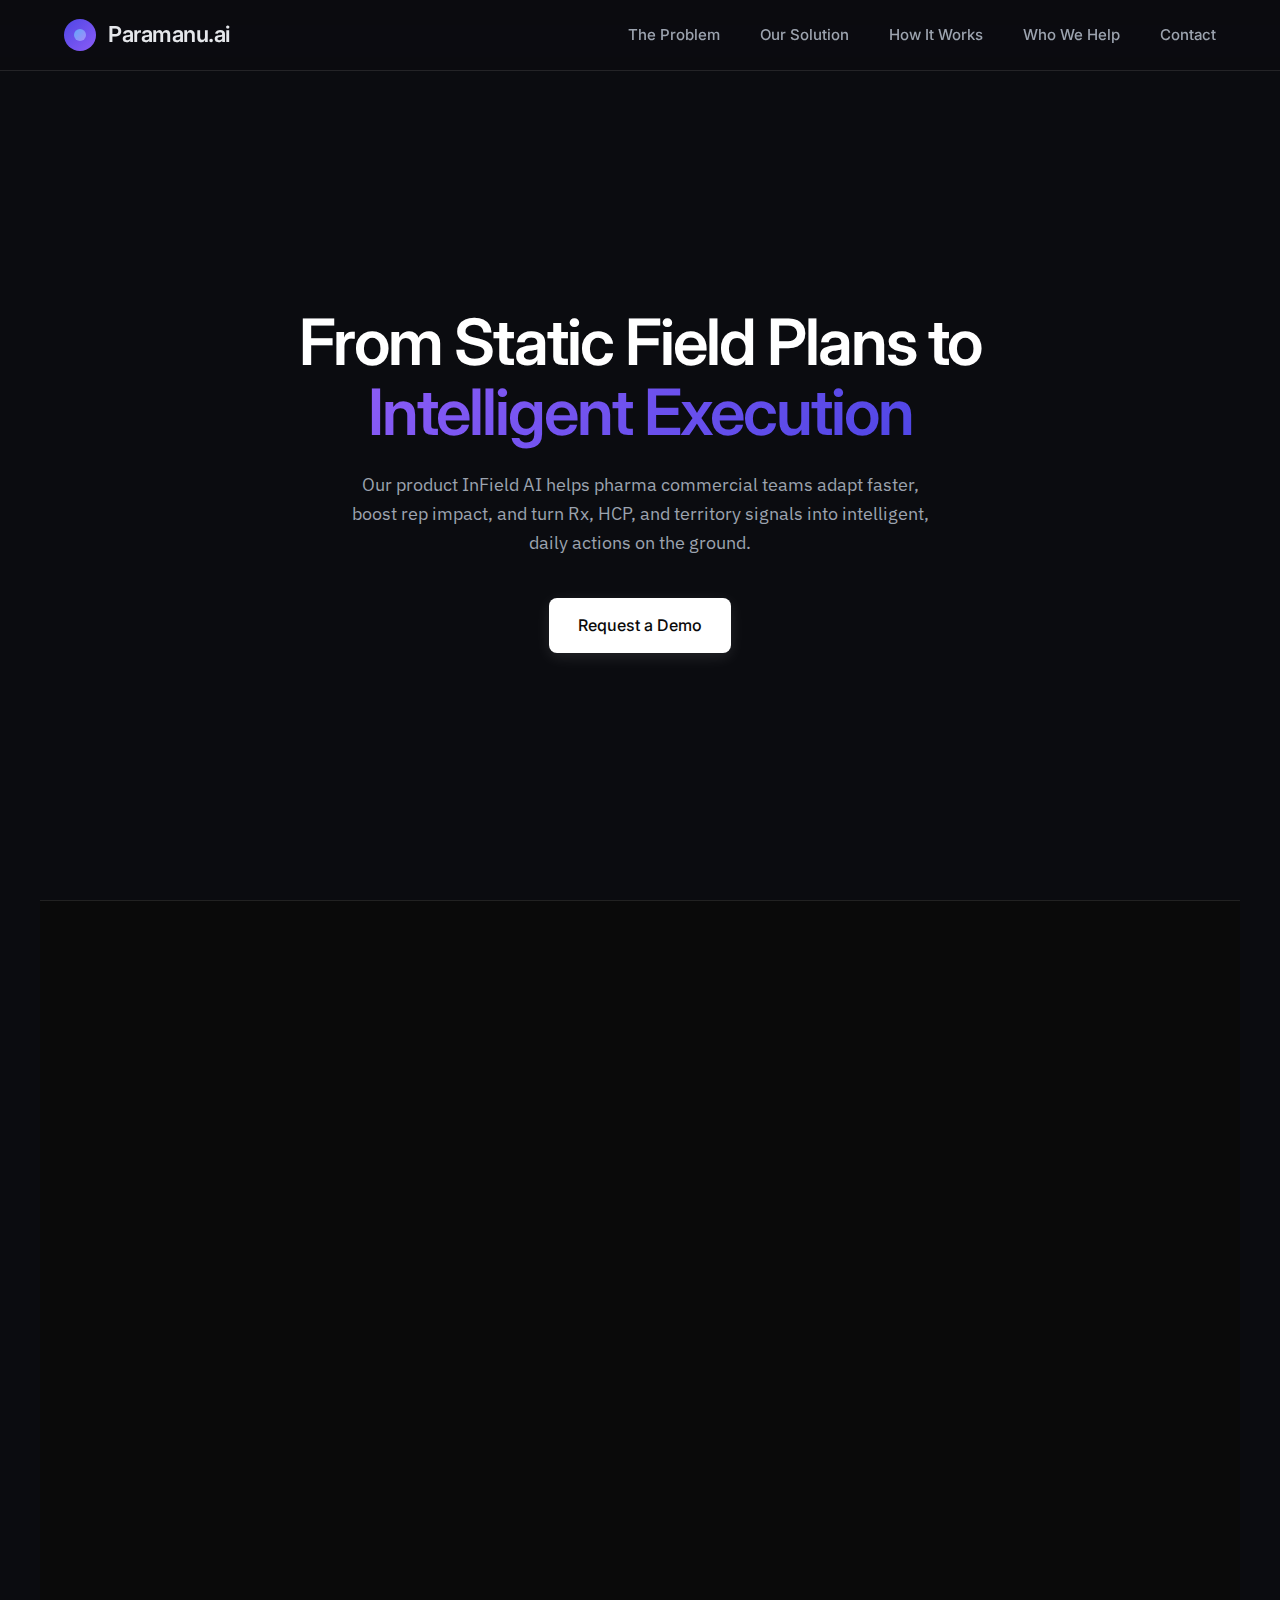
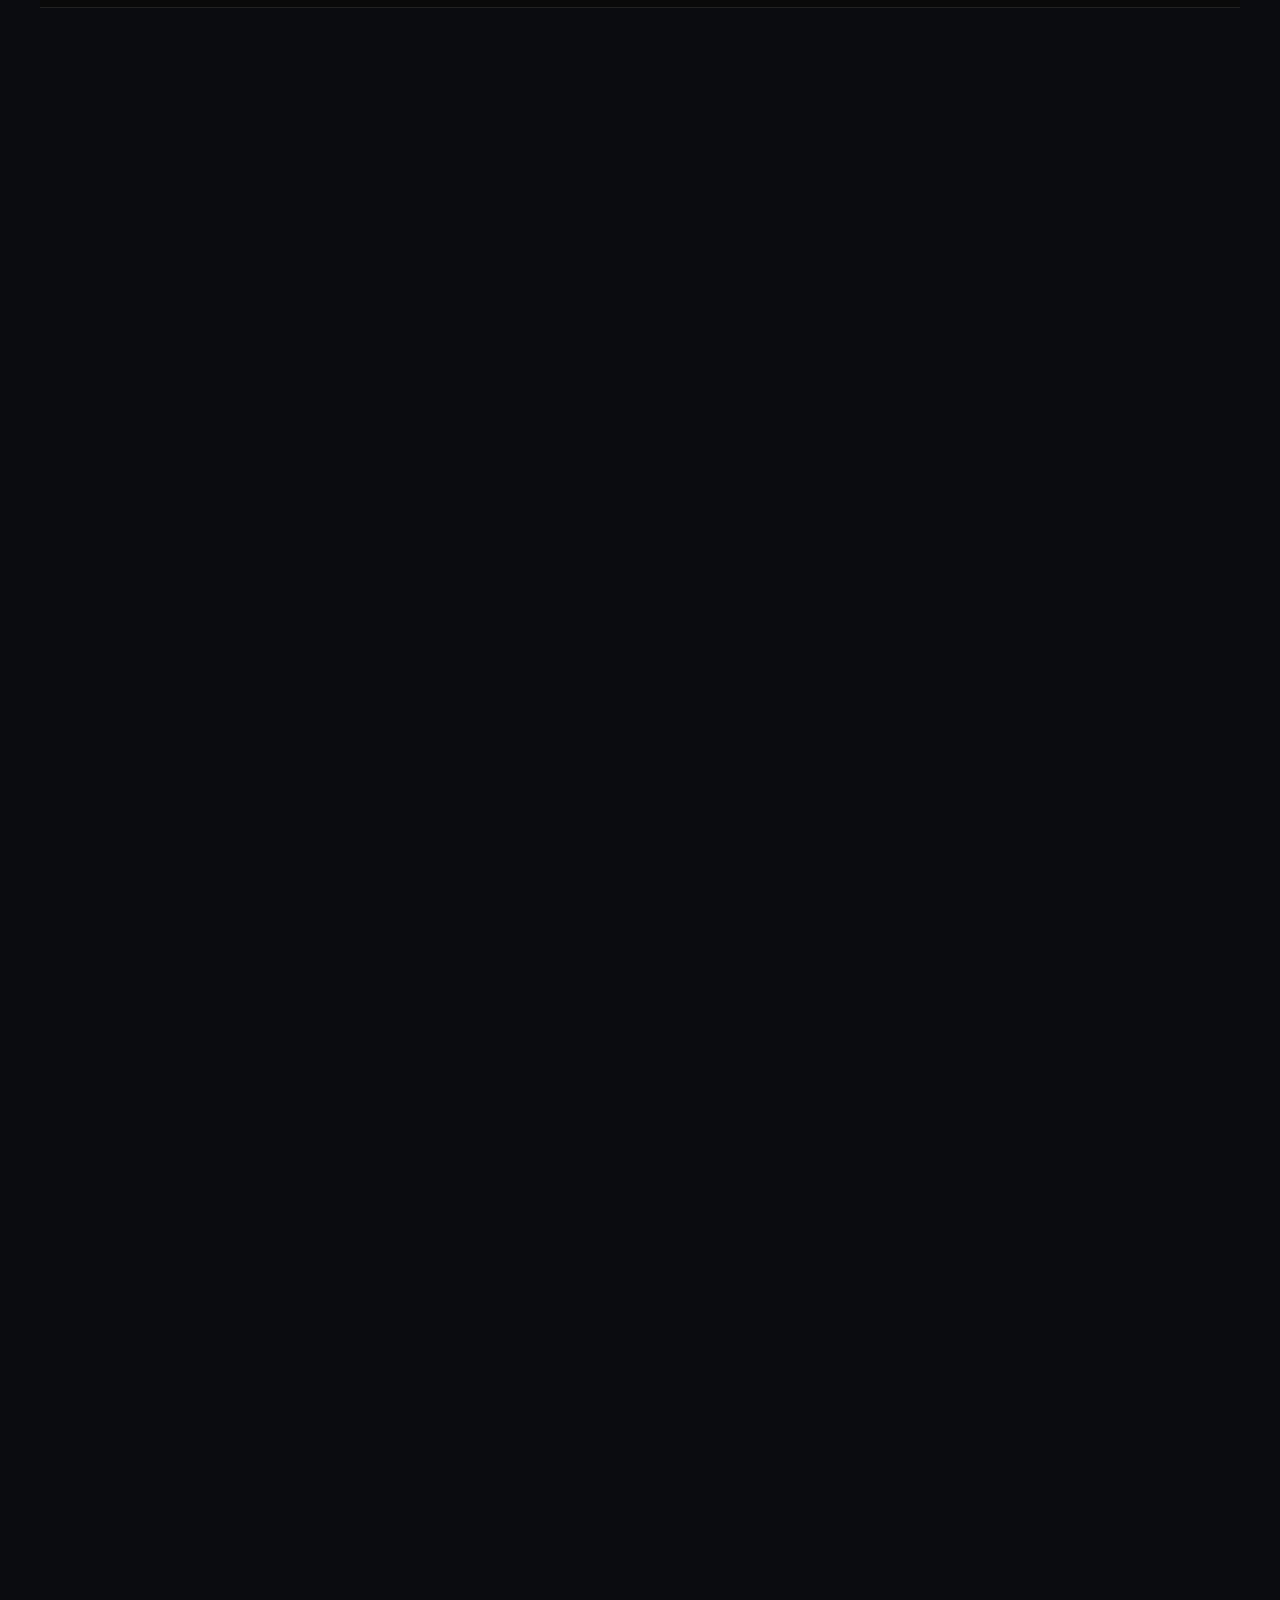
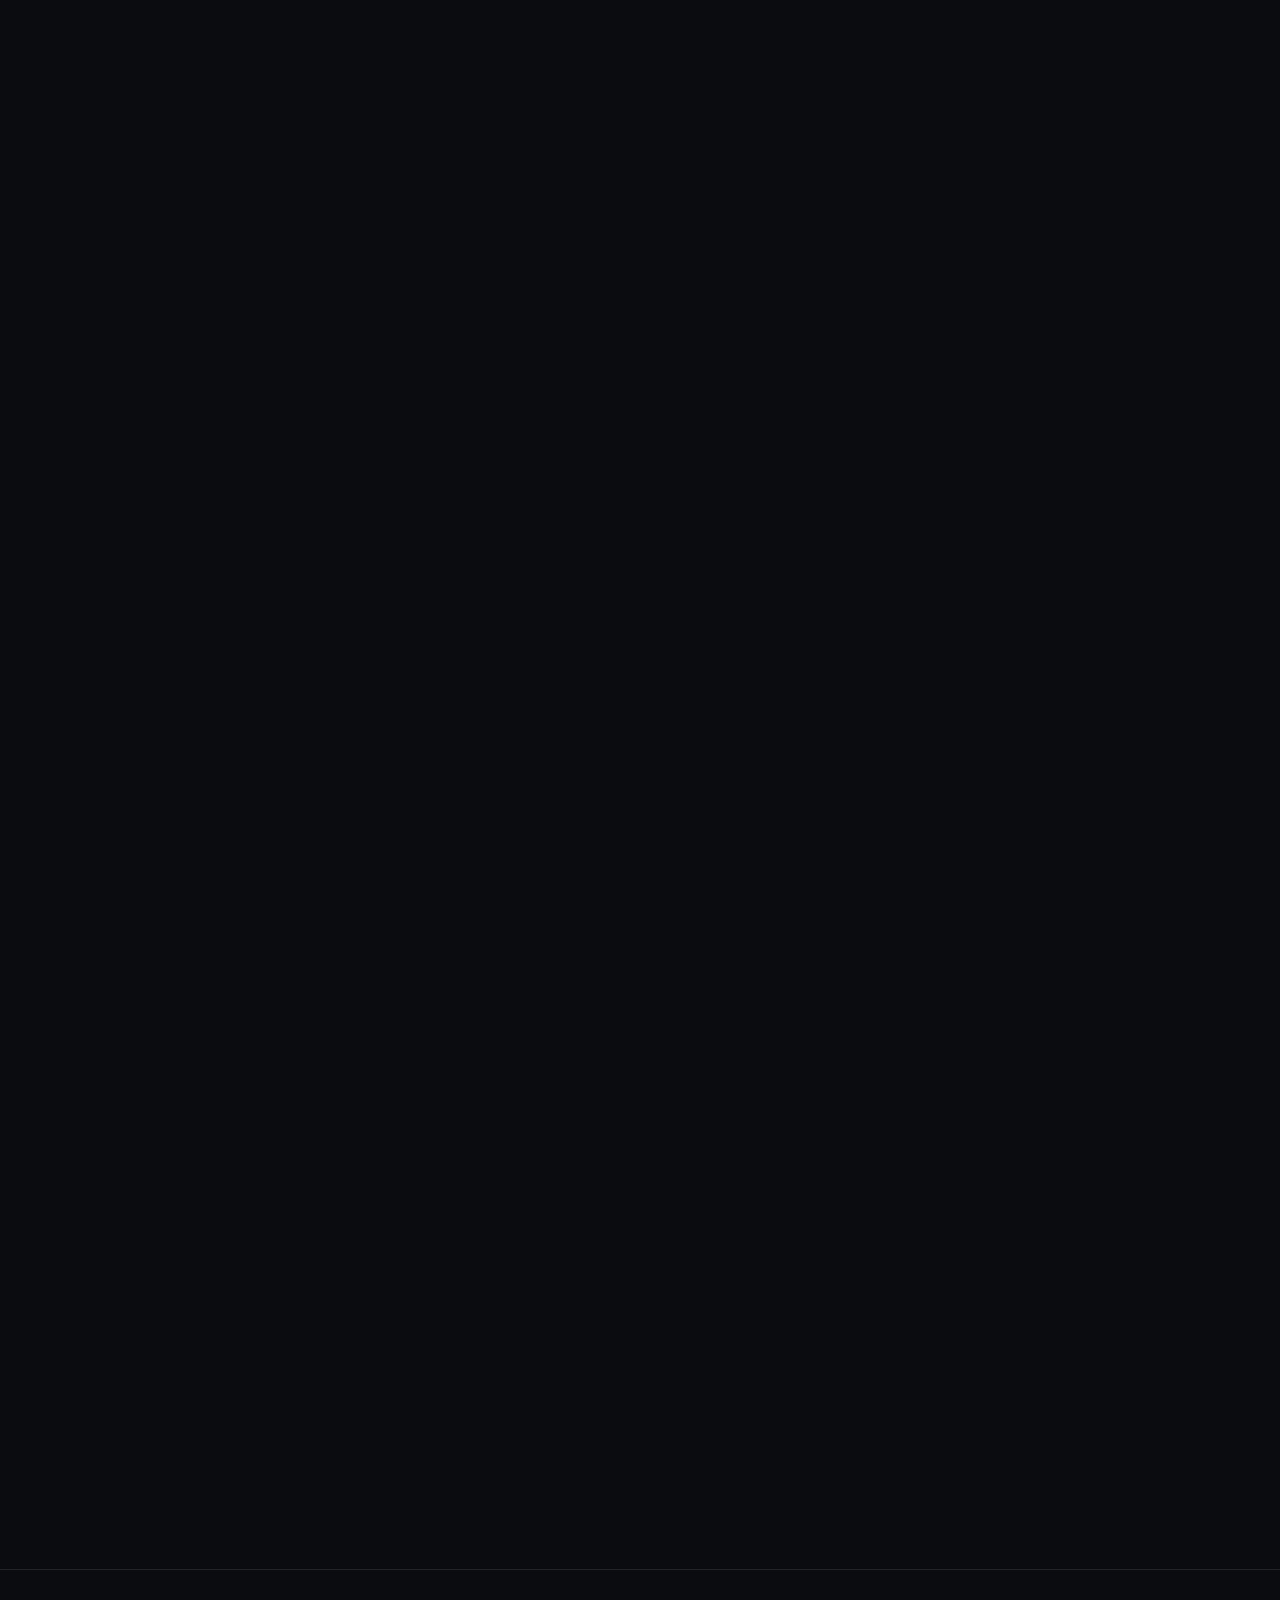
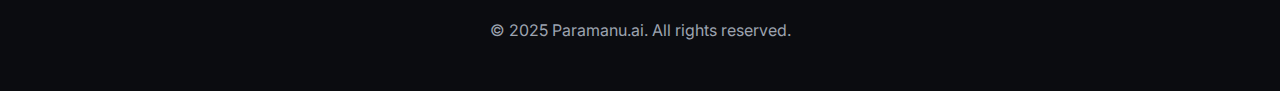
<file: index.html>
<!DOCTYPE html>
<html lang="en" class="scroll-smooth">
<head>
    <meta charset="UTF-8">
    <meta name="viewport" content="width=device-width, initial-scale=1.0">
    <title>Paramanu.ai - Atomic Intelligence for Pharma</title>
    <meta name="description" content="InField AI helps pharma commercial teams adapt faster, boost rep impact, and turn signals into intelligent, daily actions.">
    
    <link rel="preconnect" href="https://fonts.googleapis.com">
    <link rel="preconnect" href="https://fonts.gstatic.com" crossorigin>
    <link href="https://fonts.googleapis.com/css2?family=Inter:wght@300;400;500;600&family=IBM+Plex+Sans:wght@400;500&display=swap" rel="stylesheet">
    
    <style>
        :root {
            --bg-color: #0B0C10;
            --text-primary: #E5E7EB;
            --text-secondary: #9CA3AF;
            --accent-primary: #4F46E5;
            --accent-secondary: #8B5CF6;
            --border-color: rgba(255, 255, 255, 0.1);
            --glow-primary: rgba(79, 70, 229, 0.7);
            --glow-secondary: rgba(139, 92, 246, 0.7);
        }

        * {
            margin: 0;
            padding: 0;
            box-sizing: border-box;
        }

        body {
            font-family: 'Inter', -apple-system, BlinkMacSystemFont, 'Segoe UI', 'Roboto', sans-serif;
            background-color: var(--bg-color);
            color: var(--text-primary);
            line-height: 1.6;
            overflow-x: hidden;
        }

        .navbar {
            position: fixed;
            top: 0;
            left: 0;
            right: 0;
            background: rgba(11, 12, 16, 0.7);
            backdrop-filter: blur(20px);
            border-bottom: 1px solid var(--border-color);
            z-index: 1000;
            transition: all 0.3s ease;
        }

        .nav-container {
            max-width: 1200px;
            margin: 0 auto;
            padding: 0 24px;
            display: flex;
            justify-content: space-between;
            align-items: center;
            height: 70px;
        }

        .logo {
            font-size: 22px;
            font-weight: 600;
            color: var(--text-primary);
            text-decoration: none;
            letter-spacing: -0.5px;
            display: flex;
            align-items: center;
            gap: 12px;
        }

        .logo-icon {
            width: 32px;
            height: 32px;
            background: linear-gradient(135deg, var(--accent-primary), var(--accent-secondary));
            border-radius: 50%;
            display: flex;
            align-items: center;
            justify-content: center;
            animation: pulse 2s infinite;
        }

        .logo-icon::after {
            content: '';
            width: 12px;
            height: 12px;
            background: linear-gradient(135deg, #60a5fa, #a78bfa);
            border-radius: 50%;
            animation: float 3s ease-in-out infinite;
        }

        @keyframes pulse {
            0%, 100% { transform: scale(1); box-shadow: 0 0 0 0 rgba(139, 92, 246, 0.5); }
            50% { transform: scale(1.1); box-shadow: 0 0 20px 10px rgba(139, 92, 246, 0); }
        }

        @keyframes float {
            0%, 100% { transform: translateY(0px); }
            50% { transform: translateY(-4px); }
        }

        .nav-links {
            display: flex;
            gap: 40px;
            list-style: none;
        }

        .nav-links a {
            color: var(--text-secondary);
            text-decoration: none;
            font-size: 15px;
            font-weight: 500;
            transition: color 0.2s ease;
        }

        .nav-links a:hover {
            color: var(--text-primary);
        }
        
        .mobile-menu-button {
            display: none;
            background: none;
            border: none;
            color: var(--text-primary);
        }

        .hero {
            min-height: 100vh;
            display: flex;
            align-items: center;
            justify-content: center;
            padding: 120px 24px 60px;
            position: relative;
            overflow: hidden;
        }

        .hero-background {
            position: absolute;
            top: 0;
            left: 0;
            right: 0;
            bottom: 0;
            z-index: 0;
            overflow: hidden;
        }

        .floating-particle {
            position: absolute;
            width: 4px;
            height: 4px;
            background: rgba(255, 255, 255, 0.3);
            border-radius: 50%;
            animation: float-particle 10s infinite linear;
            bottom: -20px;
        }

        @keyframes float-particle {
            0% {
                transform: translateY(0) translateX(0);
                opacity: 0;
            }
            10% {
                opacity: 1;
            }
            90% {
                opacity: 1;
            }
            100% {
                transform: translateY(-100vh) translateX(100px);
                opacity: 0;
            }
        }

        .hero-content {
            max-width: 800px;
            text-align: center;
            position: relative;
            z-index: 1;
        }

        .hero h1 {
            font-size: clamp(2.5rem, 6vw, 4rem);
            font-weight: 600;
            margin-bottom: 24px;
            color: #ffffff;
            letter-spacing: -2px;
            line-height: 1.1;
            animation: fadeInUp 1s ease-out;
        }
        
        .hero h1 .highlight {
            background: -webkit-linear-gradient(135deg, var(--accent-primary), var(--accent-secondary));
            -webkit-background-clip: text;
            -webkit-text-fill-color: transparent;
        }

        .hero-subtitle {
            font-size: clamp(1rem, 2.5vw, 1.125rem);
            color: var(--text-secondary);
            margin-bottom: 40px;
            font-weight: 400;
            max-width: 600px;
            margin-left: auto;
            margin-right: auto;
            animation: fadeInUp 1s ease-out 0.3s both;
            font-family: 'IBM Plex Sans', sans-serif;
        }

        .cta-button {
            display: inline-block;
            padding: 14px 28px;
            text-decoration: none;
            font-weight: 500;
            font-size: 16px;
            transition: all 0.3s ease;
            border: 1px solid transparent;
            border-radius: 8px;
            animation: fadeInUp 1s ease-out 0.6s both;
        }

        .cta-button.primary {
            background: #ffffff;
            color: #0a0a0a;
            box-shadow: 0 4px 15px rgba(255, 255, 255, 0.1);
        }

        .cta-button.primary:hover {
            background: transparent;
            color: #ffffff;
            border-color: #ffffff;
            transform: translateY(-2px);
            box-shadow: 0 8px 25px rgba(255, 255, 255, 0.15);
        }

        .section {
            padding: 100px 24px;
            max-width: 1200px;
            margin: 0 auto;
        }
        
        .section-header {
            text-align: center;
            margin-bottom: 64px;
        }

        .section-title {
            font-size: clamp(2rem, 5vw, 2.75rem);
            font-weight: 600;
            margin-bottom: 16px;
            color: #ffffff;
            letter-spacing: -1px;
        }
        
        .section-subtitle {
            font-size: 1.125rem;
            color: var(--text-secondary);
            max-width: 700px;
            margin: 0 auto;
            font-family: 'IBM Plex Sans', sans-serif;
        }

        .problem-section {
            background: #0a0a0a;
            border-top: 1px solid var(--border-color);
            border-bottom: 1px solid var(--border-color);
        }
        
        .problem-points {
            display: grid;
            grid-template-columns: repeat(auto-fit, minmax(280px, 1fr));
            gap: 24px;
            margin-bottom: 48px;
        }

        .problem-point {
            padding: 24px;
            background: rgba(255, 255, 255, 0.02);
            border: 1px solid var(--border-color);
            border-radius: 8px;
            transition: all 0.3s ease;
        }

        .problem-point:hover {
            background: rgba(255, 255, 255, 0.05);
            border-color: rgba(255, 255, 255, 0.3);
            transform: translateY(-5px);
        }

        .problem-text {
            color: var(--text-secondary);
            font-size: 1rem;
            line-height: 1.6;
            font-family: 'IBM Plex Sans', sans-serif;
        }
        
        .solution-intro {
            padding: 32px;
            background: linear-gradient(135deg, rgba(79, 70, 229, 0.1), rgba(139, 92, 246, 0.1));
            border: 1px solid var(--border-color);
            border-radius: 8px;
            margin-top: 48px;
        }
        .solution-intro p {
            color: #ffffff;
            font-size: 1.125rem;
            line-height: 1.6;
            margin: 0;
        }
        
        .features-grid {
            display: grid;
            grid-template-columns: 1fr 1fr;
            gap: 64px;
        }

        .category-title {
            font-size: 1.75rem;
            font-weight: 600;
            margin-bottom: 16px;
            color: #ffffff;
        }
        
        .category-subtitle {
            color: var(--text-primary);
            font-size: 1.125rem;
            font-weight: 500;
            margin-bottom: 32px;
            font-family: 'IBM Plex Sans', sans-serif;
        }

        .feature-list { list-style: none; }
        .feature-item {
            display: flex;
            align-items: flex-start;
            margin-bottom: 24px;
        }
        .feature-bullet {
            width: 8px;
            height: 8px;
            background: var(--accent-secondary);
            border-radius: 50%;
            margin-right: 16px;
            margin-top: 8px;
            flex-shrink: 0;
            transition: all 0.3s ease;
        }
        .feature-item:hover .feature-bullet {
            transform: scale(1.5);
            box-shadow: 0 0 10px var(--accent-secondary);
        }
        .feature-text { color: var(--text-secondary); }

        /* --- FOUNDRY VIZ ENHANCEMENTS --- */
        .demo-content {
            display: grid;
            grid-template-columns: 2fr 1fr;
            gap: 64px;
        }
        
        .demo-text-box {
            padding: 32px;
            background: #111319;
            border: 1px solid var(--border-color);
            border-radius: 8px;
            align-self: start;
        }
        .demo-text-box h3 {
            font-size: 1.5rem;
            font-weight: 600;
            color: var(--accent-primary);
            margin-bottom: 16px;
        }
        .demo-text-box ol {
            list-style: none;
            counter-reset: flow-counter;
        }
        .demo-text-box li {
            position: relative;
            margin-bottom: 24px;
            padding-left: 36px;
        }
        .demo-text-box li::before {
            content: counter(flow-counter);
            counter-increment: flow-counter;
            position: absolute;
            left: 0;
            top: 0;
            width: 24px;
            height: 24px;
            background: linear-gradient(45deg, var(--accent-primary), var(--accent-secondary));
            border-radius: 50%;
            display: flex;
            align-items: center;
            justify-content: center;
            font-size: 14px;
            font-weight: 600;
            color: #ffffff;
        }
        .demo-text-box h4 {
            font-size: 1.125rem;
            font-weight: 600;
            color: #ffffff;
            margin-bottom: 4px;
        }
        .demo-text-box p {
            font-size: 0.95rem;
            color: var(--text-secondary);
        }

        #foundry-visualization-container {
            height: 600px;
            background: var(--bg-color);
            border-radius: 8px;
            position: relative;
            overflow: hidden;
            display: flex;
            align-items: center;
            justify-content: center;
        }

        .foundry-svg {
            width: 100%;
            height: 100%;
        }

        .hex-background {
            fill: url(#hex-pattern);
            opacity: 0.05;
        }

        .flow-node {
            stroke-width: 1.5px;
            stroke: var(--accent-primary);
            fill: #111319;
            filter: drop-shadow(0 0 8px rgba(79, 70, 229, 0.7));
            transition: all 0.3s ease;
            animation: node-breathing 5s ease-in-out infinite alternate;
        }
        
        .flow-node.highlight {
            stroke: var(--accent-secondary);
            fill: linear-gradient(135deg, #111319, #1b0d2d);
            filter: drop-shadow(0 0 16px var(--glow-secondary));
        }

        .flow-node:hover {
            stroke: var(--accent-secondary);
            filter: drop-shadow(0 0 12px var(--glow-secondary));
        }

        .node-text {
            font-family: 'IBM Plex Sans', sans-serif;
            fill: var(--text-primary);
            font-size: 16px;
            text-anchor: middle;
            font-weight: 500;
            transition: fill 0.3s ease;
        }
        
        .node-subtext {
            font-family: 'IBM Plex Sans', sans-serif;
            fill: var(--text-secondary);
            font-size: 12px;
            text-anchor: middle;
            transition: fill 0.3s ease;
        }

        .node-icon {
            font-family: 'IBM Plex Sans', sans-serif;
            fill: var(--accent-secondary);
            font-size: 24px;
            text-anchor: middle;
            font-weight: 600;
            transition: fill 0.3s ease;
        }
        
        .flow-path {
            fill: none;
            stroke: var(--accent-primary);
            stroke-width: 1px;
            opacity: 0.4;
        }
        
        .flow-pulse {
            fill: none;
            stroke: var(--accent-secondary);
            stroke-width: 2.5px;
            stroke-dasharray: 20 100;
            animation: pulse-flow 4s linear infinite;
        }
        
        @keyframes pulse-flow {
            to {
                stroke-dashoffset: -120;
            }
        }

        @keyframes node-breathing {
            0% { transform: scale(1); filter: drop-shadow(0 0 8px rgba(79, 70, 229, 0.7)); }
            50% { transform: scale(1.02); filter: drop-shadow(0 0 12px rgba(79, 70, 229, 0.9)); }
            100% { transform: scale(1); filter: drop-shadow(0 0 8px rgba(79, 70, 229, 0.7)); }
        }

        /* Target Section */
        .target-points {
            display: flex;
            flex-direction: column;
            gap: 16px;
            margin-top: 32px;
            text-align: left;
            max-width: 600px;
            margin-left: auto;
            margin-right: auto;
        }
        .target-point {
            display: flex;
            align-items: center;
            padding: 16px 24px;
            background: rgba(255, 255, 255, 0.02);
            border: 1px solid var(--border-color);
            border-radius: 8px;
            transition: all 0.3s ease;
        }
        .target-point:hover {
            background: rgba(79, 70, 229, 0.1);
            border-color: var(--accent-primary);
        }
        .target-bullet {
            color: var(--accent-primary);
            margin-right: 16px;
            font-weight: 600;
        }
        .target-point span {
            color: var(--text-primary);
        }
        
        /* Contact Form */
        .contact-form {
            max-width: 600px;
            margin: 0 auto;
            display: grid;
            gap: 20px;
        }
        .form-input {
            width: 100%;
            background: #111319;
            border: 1px solid #374151;
            border-radius: 8px;
            padding: 14px;
            color: var(--text-primary);
            transition: all 0.3s ease;
        }
        .form-input:focus {
            outline: none;
            border-color: var(--accent-primary);
            box-shadow: 0 0 0 2px rgba(79, 70, 229, 0.5);
        }
        
        /* Footer */
        .footer {
            border-top: 1px solid var(--border-color);
            padding: 48px 24px;
            text-align: center;
            color: var(--text-secondary);
        }

        /* Animations & Responsive */
        @keyframes fadeInUp {
            from { opacity: 0; transform: translateY(20px); }
            to { opacity: 1; transform: translateY(0); }
        }
        
        .fade-in {
            opacity: 0;
            transform: translateY(20px);
            transition: opacity 0.6s ease-out, transform 0.6s ease-out;
        }
        .fade-in.visible {
            opacity: 1;
            transform: translateY(0);
        }

        @media (max-width: 768px) {
            .nav-links { display: none; }
            .mobile-menu-button { display: block; }
            .features-grid { grid-template-columns: 1fr; }
            .demo-content { grid-template-columns: 1fr; gap: 32px; }
            .demo-text-box { margin-top: 32px; }
        }
    </style>
</head>
<body>
    <nav class="navbar">
        <div class="nav-container">
            <a href="#" class="logo">
                <div class="logo-icon"></div>
                Paramanu.ai
            </a>
            <ul class="nav-links">
                <li><a href="#problem">The Problem</a></li>
                <li><a href="#features">Our Solution</a></li>
                <li><a href="#demo">How It Works</a></li>
                <li><a href="#target">Who We Help</a></li>
                <li><a href="#contact">Contact</a></li>
            </ul>
            <button class="mobile-menu-button">
                 <svg xmlns="http://www.w3.org/2000/svg" class="h-6 w-6" fill="none" viewBox="0 0 24 24" stroke="currentColor">
                    <path stroke-linecap="round" stroke-linejoin="round" stroke-width="2" d="M4 6h16M4 12h16m-7 6h7" />
                </svg>
            </button>
        </div>
    </nav>

    <main>
        <section class="hero" id="home">
            <div class="hero-background">
                <div class="floating-particle" style="left: 10%; animation-delay: 0s;"></div>
                <div class="floating-particle" style="left: 20%; animation-delay: 2s;"></div>
                <div class="floating-particle" style="left: 30%; animation-delay: 4s;"></div>
                <div class="floating-particle" style="left: 40%; animation-delay: 6s;"></div>
                <div class="floating-particle" style="left: 50%; animation-delay: 8s;"></div>
                <div class="floating-particle" style="left: 60%; animation-delay: 1s;"></div>
                <div class="floating-particle" style="left: 70%; animation-delay: 3s;"></div>
                <div class="floating-particle" style="left: 80%; animation-delay: 5s;"></div>
                <div class="floating-particle" style="left: 90%; animation-delay: 7s;"></div>
            </div>
            <div class="hero-content">
                <h1>From Static Field Plans to <span class="highlight">Intelligent Execution</span></h1>
                <p class="hero-subtitle">Our product InField AI helps pharma commercial teams adapt faster, boost rep impact, and turn Rx, HCP, and territory signals into intelligent, daily actions on the ground.</p>
                <a href="#contact" class="cta-button primary">Request a Demo</a>
            </div>
        </section>

        <section class="section problem-section" id="problem">
            <div class="section-header fade-in">
                <h2 class="section-title">Why We Built InField AI</h2>
                <p class="section-subtitle">The real moat isn't quarterly course correction. It's generating insight daily—and turning it into adaptive in-field execution just as fast.</p>
            </div>
            <div class="problem-points">
                <div class="problem-point fade-in" style="transition-delay: 100ms;">
                    <p class="problem-text">Most pharma field plans are outdated within weeks, failing to account for dynamic market conditions.</p>
                </div>
                <div class="problem-point fade-in" style="transition-delay: 200ms;">
                    <p class="problem-text">SFE teams lack the daily execution insights needed to adapt and optimize representative activity in the field.</p>
                </div>
                <div class="problem-point fade-in" style="transition-delay: 300ms;">
                    <p class="problem-text">Territory decisions lag weeks or months behind what's actually happening on the ground.</p>
                </div>
            </div>
            <div class="solution-intro fade-in" style="transition-delay: 400ms;">
                <p><strong>InField AI changes that.</strong> It bridges the gap between strategy and execution using daily data, real-time signals, and AI-driven reasoning.</p>
            </div>
        </section>

        <section class="section features-section" id="features">
            <div class="section-header fade-in">
                <h2 class="section-title">What InField AI Does</h2>
            </div>
            <div class="features-grid">
                <div class="feature-category fade-in">
                    <h3 class="category-title">For Reps</h3>
                    <p class="category-subtitle">Field Intelligence at Their Fingertips</p>
                    <ul class="feature-list">
                        <li class="feature-item"><div class="feature-bullet"></div><p class="feature-text"><strong>Daily AI Briefings</strong> before every HCP visit – personalized, concise, and contextual.</p></li>
                        <li class="feature-item"><div class="feature-bullet"></div><p class="feature-text"><strong>Action Recommendations</strong> based on signals: market shifts, plan deviations, or rep activity gaps.</p></li>
                        <li class="feature-item"><div class="feature-bullet"></div><p class="feature-text"><strong>Smart Alerts</strong> for Rx drop-offs, competitor activity, and missed engagement opportunities.</p></li>
                    </ul>
                </div>
                <div class="feature-category fade-in" style="transition-delay: 200ms;">
                    <h3 class="category-title">For Commercial Leaders</h3>
                    <p class="category-subtitle">Daily Intelligence to Drive Precision Execution</p>
                    <ul class="feature-list">
                        <li class="feature-item"><div class="feature-bullet"></div><p class="feature-text"><strong>Execution Intelligence Dashboards</strong> that track plan vs. actuals with root-cause analysis for deviations.</p></li>
                        <li class="feature-item"><div class="feature-bullet"></div><p class="feature-text"><strong>Territory Optimization Suggestions</strong> powered by real-time market and activity signals.</p></li>
                        <li class="feature-item"><div class="feature-bullet"></div><p class="feature-text"><strong>HCP-Rep-Plan Knowledge Graph</strong> to orchestrate engagement, refine targeting, and reduce overlap.</p></li>
                    </ul>
                </div>
            </div>
        </section>

        <section class="section demo-section" id="demo">
            <div class="section-header fade-in">
                <h2 class="section-title">How It Works: The Intelligence Core</h2>
                <p class="section-subtitle">We connect disparate data sources into a unified knowledge graph, enabling our AI agents to reason, recommend, and alert with unparalleled context.</p>
            </div>
            <div class="demo-content">
                <div id="foundry-visualization-container" class="fade-in">
                    <svg class="foundry-svg" preserveAspectRatio="xMidYMid meet" viewBox="0 0 1200 600">
                        <defs>
                            <pattern id="hex-pattern" width="40" height="46.18" patternUnits="userSpaceOnUse">
                                <path d="M20 0 l20 11.547 v23.094 l-20 11.547 l-20 -11.547 v-23.094 z" stroke="rgba(79, 70, 229, 0.5)" stroke-width="1" fill="none"></path>
                            </pattern>
                            <linearGradient id="glow-gradient-primary" x1="0%" y1="0%" x2="100%" y2="100%">
                                <stop offset="0%" style="stop-color:var(--accent-primary);stop-opacity:1" />
                                <stop offset="100%" style="stop-color:var(--accent-secondary);stop-opacity:1" />
                            </linearGradient>
                            <filter id="shadow-filter" x="-50%" y="-50%" width="200%" height="200%">
                                <feDropShadow dx="0" dy="0" stdDeviation="5" flood-color="var(--accent-secondary)" flood-opacity="0.8"/>
                            </filter>
                        </defs>
                        
                        <rect width="100%" height="100%" class="hex-background"></rect>

                        <g class="flow-step-1" transform="translate(150, 100)">
                            <rect class="flow-node" x="-80" y="-30" width="160" height="60" rx="8"></rect>
                            <text class="node-icon" y="-10">📊</text>
                            <text class="node-text" y="15">CRM Data</text>
                        </g>
                        <g class="flow-step-1" transform="translate(150, 250)">
                            <rect class="flow-node" x="-80" y="-30" width="160" height="60" rx="8"></rect>
                            <text class="node-icon" y="-10">💰</text>
                            <text class="node-text" y="15">Sales Data</text>
                        </g>
                        <g class="flow-step-1" transform="translate(150, 400)">
                            <rect class="flow-node" x="-80" y="-30" width="160" height="60" rx="8"></rect>
                            <text class="node-icon" y="-10">📡</text>
                            <text class="node-text" y="15">Market Signals</text>
                        </g>
                        <g class="flow-step-1" transform="translate(150, 550)">
                            <rect class="flow-node" x="-80" y="-30" width="160" height="60" rx="8"></rect>
                            <text class="node-icon" y="-10">🏃‍♂️</text>
                            <text class="node-text" y="15">Rep Activity</text>
                        </g>
                        
                        <g class="flow-step-2" transform="translate(600, 300)">
                            <rect class="flow-node highlight" x="-150" y="-100" width="300" height="200" rx="15"></rect>
                            <text class="node-icon" y="-40" style="font-size: 40px;">🧠</text>
                            <text class="node-text" y="10" style="font-size: 24px;">Knowledge Graph</text>
                            <text class="node-subtext" y="40" style="font-size: 16px;">Unified Semantic Layer</text>
                        </g>

                        <g class="flow-step-3" transform="translate(900, 150)">
                            <rect class="flow-node" x="-90" y="-40" width="180" height="80" rx="10"></rect>
                            <text class="node-icon" y="-10">🤖</text>
                            <text class="node-text" y="20">Rep AI Agent</text>
                        </g>
                        <g class="flow-step-3" transform="translate(900, 450)">
                            <rect class="flow-node" x="-90" y="-40" width="180" height="80" rx="10"></rect>
                            <text class="node-icon" y="-10">📈</text>
                            <text class="node-text" y="20">SFE AI Agent</text>
                        </g>
                        
                        <path class="flow-path" d="M 230 100 Q 400 100, 500 220"></path>
                        <path class="flow-pulse" d="M 230 100 Q 400 100, 500 220"></path>

                        <path class="flow-path" d="M 230 250 H 450"></path>
                        <path class="flow-pulse" d="M 230 250 H 450" style="animation-delay: -1s;"></path>

                        <path class="flow-path" d="M 230 400 Q 400 400, 500 380"></path>
                        <path class="flow-pulse" d="M 230 400 Q 400 400, 500 380" style="animation-delay: -2s;"></path>
                        
                        <path class="flow-path" d="M 230 550 Q 400 550, 500 380"></path>
                        <path class="flow-pulse" d="M 230 550 Q 400 550, 500 380" style="animation-delay: -3s;"></path>
                        
                        <path class="flow-path" d="M 750 300 C 800 300, 800 150, 810 150"></path>
                        <path class="flow-pulse" d="M 750 300 C 800 300, 800 150, 810 150" style="animation-delay: -0.5s;"></path>

                        <path class="flow-path" d="M 750 300 C 800 300, 800 450, 810 450"></path>
                        <path class="flow-pulse" d="M 750 300 C 800 300, 800 450, 810 450" style="animation-delay: -1.5s;"></path>
                    </svg>
                </div>
                <div class="demo-text-box fade-in">
                    <h3>The Intelligence Flow</h3>
                    <ol>
                        <li>
                            <h4>Data Ingestion</h4>
                            <p>We automatically pull and normalize data from your existing CRM, sales, and market systems, plus a stream of real-time signals.</p>
                        </li>
                        <li>
                            <h4>Unified Knowledge Graph</h4>
                            <p>This is our core. All data is mapped into a single, intelligent graph that understands the complex relationships between HCPs, territories, reps, and market events.</p>
                        </li>
                        <li>
                            <h4>AI Reasoning & Analysis</h4>
                            <p>Our purpose-built AI agents "reason" over the knowledge graph to identify patterns, predict outcomes, and flag opportunities or risks.</p>
                        </li>
                        <li>
                            <h4>Actionable Output</h4>
                            <p>The final output is delivered as daily insights, personalized briefings, and strategic recommendations directly to reps and commercial leaders.</p>
                        </li>
                    </ol>
                </div>
            </div>
        </section>

        <section class="section target-section" id="target">
             <div class="section-header fade-in">
                <h2 class="section-title">Who Should Talk to Us</h2>
                <p class="section-subtitle">If you're a CIO, Commercial Excellence Lead, or SFE Manager in a pharmaceutical company, we can help.</p>
            </div>
            <div class="target-points fade-in">
                <div class="target-point"><div class="target-bullet">→</div><span>AI for field force optimization</span></div>
                <div class="target-point"><div class="target-bullet">→</div><span>Territory execution intelligence</span></div>
                <div class="target-point"><div class="target-bullet">→</div><span>Dynamic planning and rep enablement</span></div>
            </div>
        </section>

        <section class="section contact-section" id="contact">
             <div class="section-header fade-in">
                <h2 class="section-title">Activate Your Field Intelligence</h2>
                <p class="section-subtitle">We're onboarding early partners now. Request a demo to see how InField AI can transform your commercial operations.</p>
            </div>
            <form class="contact-form fade-in">
                <input type="text" name="name" placeholder="Full Name" class="form-input">
                <input type="email" name="email" placeholder="Work Email" class="form-input">
                <input type="text" name="company" placeholder="Company" class="form-input">
                <button type="submit" class="cta-button primary" style="width: 100%; margin-top: 16px;">Submit Request</button>
            </form>
        </section>
    </main>

    <footer class="footer">
        <p>&copy; 2025 Paramanu.ai. All rights reserved.</p>
    </footer>

    <script>
    document.addEventListener('DOMContentLoaded', () => {
        const observer = new IntersectionObserver((entries) => {
            entries.forEach(entry => {
                if (entry.isIntersecting) {
                    entry.target.classList.add('visible');
                }
            });
        }, { threshold: 0.1 });

        document.querySelectorAll('.fade-in').forEach(el => {
            observer.observe(el);
        });
    });
    </script>
</body>
</html>
</file>
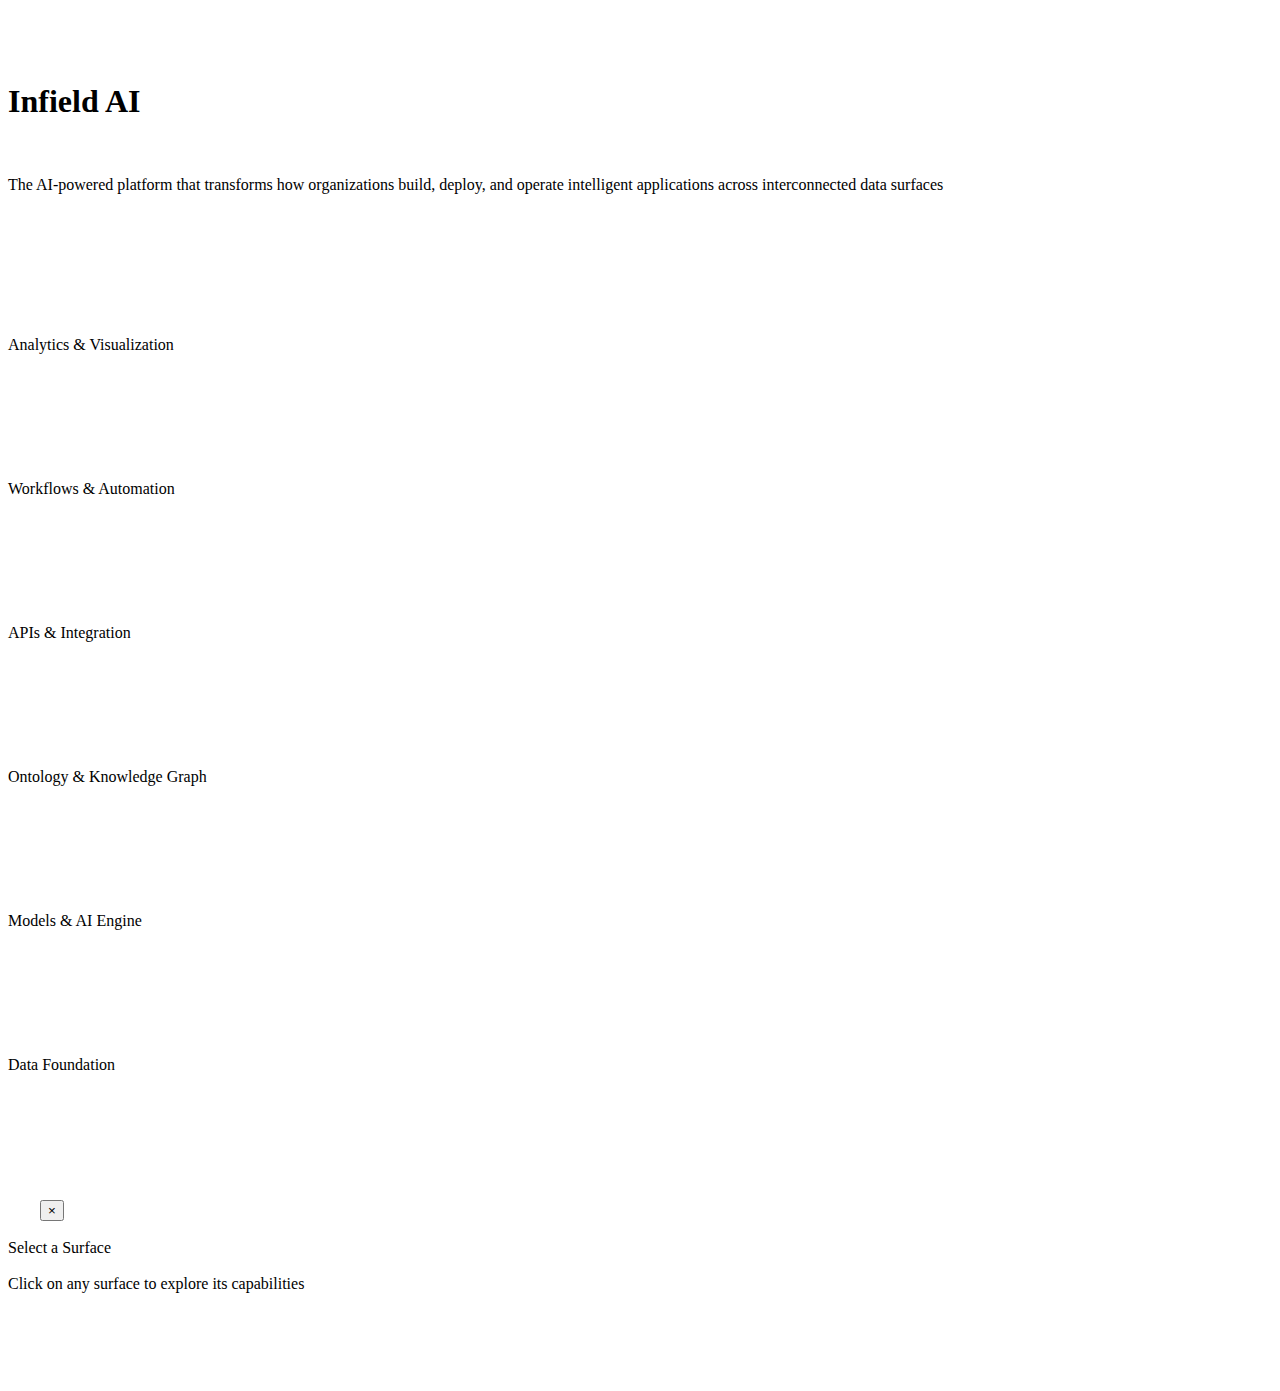
<file: index_p.html>
<!DOCTYPE html>
<html lang="en">
<head>
    <meta charset="UTF-8">
    <meta name="viewport" content="width=device-width, initial-scale=1.0">
    <title>Infield AI - Platform Architecture</title>
    <style>
        * {
            margin: 0;
            padding: 0;
            box-sizing: border-box;
        }

        body {
            font-family: -apple-system, BlinkMacSystemFont, 'Segoe UI', 'Roboto', sans-serif;
            background: radial-gradient(ellipse at center, #0a0a0a 0%, #000000 100%);
            color: white;
            overflow-x: hidden;
            min-height: 100vh;
        }

        .container {
            max-width: 1600px;
            margin: 0 auto;
            padding: 3rem 2rem;
        }

        .header {
            text-align: center;
            margin-bottom: 4rem;
        }

        .header h1 {
            font-size: 4rem;
            font-weight: 300;
            background: linear-gradient(135deg, #00d4ff 0%, #0099cc 50%, #ffffff 100%);
            -webkit-background-clip: text;
            -webkit-text-fill-color: transparent;
            background-clip: text;
            margin-bottom: 1rem;
            letter-spacing: -0.02em;
        }

        .header p {
            font-size: 1.3rem;
            color: #999;
            max-width: 700px;
            margin: 0 auto;
            font-weight: 300;
            line-height: 1.6;
        }

        /* 3D Surface Visualization */
        .architecture-container {
            position: relative;
            width: 100%;
            height: 800px;
            perspective: 1200px;
            margin: 4rem 0;
        }

        .surface-grid {
            position: relative;
            width: 100%;
            height: 100%;
            transform-style: preserve-3d;
            transform: rotateX(25deg) rotateY(-10deg);
            animation: gentleFloat 20s ease-in-out infinite;
        }

        @keyframes gentleFloat {
            0%, 100% { transform: rotateX(25deg) rotateY(-10deg) translateZ(0px); }
            25% { transform: rotateX(22deg) rotateY(-8deg) translateZ(10px); }
            50% { transform: rotateX(28deg) rotateY(-12deg) translateZ(5px); }
            75% { transform: rotateX(25deg) rotateY(-9deg) translateZ(15px); }
        }

        /* Surface Layers */
        .surface-layer {
            position: absolute;
            border-radius: 20px;
            backdrop-filter: blur(10px);
            border: 1px solid rgba(255, 255, 255, 0.1);
            cursor: pointer;
            transition: all 0.4s cubic-bezier(0.4, 0, 0.2, 1);
            transform-style: preserve-3d;
            overflow: hidden;
            display: flex;
            align-items: center;
            justify-content: center;
        }

        .surface-layer::before {
            content: '';
            position: absolute;
            top: 0;
            left: 0;
            right: 0;
            bottom: 0;
            background: linear-gradient(45deg, rgba(255, 255, 255, 0.05) 0%, transparent 50%, rgba(255, 255, 255, 0.05) 100%);
            opacity: 0;
            transition: opacity 0.3s ease;
        }

        .surface-layer:hover::before {
            opacity: 1;
        }

        .surface-layer:hover {
            transform: translateZ(30px) scale(1.02);
            box-shadow: 0 30px 60px rgba(0, 0, 0, 0.3);
        }

        /* Individual Surface Positioning - Layered Arrangement */
        /* Layer 1 */
        .surface-data {
            width: 80%;
            height: 200px;
            bottom: 0;
            left: 10%;
            background: linear-gradient(135deg, rgba(63, 81, 181, 0.15) 0%, rgba(48, 63, 159, 0.25) 100%);
            border-left: 3px solid #3f51b5;
            transform: translateZ(0px) rotateX(0deg);
        }

        /* Layer 2 */
        .surface-ontology {
            width: 60%;
            height: 160px;
            bottom: 180px;
            left: 20%;
            background: linear-gradient(135deg, rgba(156, 39, 176, 0.15) 0%, rgba(123, 31, 162, 0.25) 100%);
            border-left: 3px solid #9c27b0;
            transform: translateZ(20px) rotateX(0deg);
        }

        .surface-models {
            width: 60%;
            height: 160px;
            bottom: 300px;
            left: 20%;
            background: linear-gradient(135deg, rgba(244, 67, 54, 0.15) 0%, rgba(211, 47, 47, 0.25) 100%);
            border-left: 3px solid #f44336;
            transform: translateZ(40px) rotateX(0deg);
        }

        /* Layer 3 */
        .surface-analytics {
            width: 40%;
            height: 120px;
            top: 120px;
            left: 30%;
            background: linear-gradient(135deg, rgba(255, 193, 7, 0.15) 0%, rgba(255, 160, 0, 0.25) 100%);
            border-left: 3px solid #ffc107;
            transform: translateZ(60px) rotateX(0deg);
        }

        .surface-workflows {
            width: 40%;
            height: 120px;
            top: 260px;
            left: 30%;
            background: linear-gradient(135deg, rgba(76, 175, 80, 0.15) 0%, rgba(56, 142, 60, 0.25) 100%);
            border-left: 3px solid #4caf50;
            transform: translateZ(80px) rotateX(0deg);
        }

        .surface-apis {
            width: 40%;
            height: 120px;
            top: 400px;
            left: 30%;
            background: linear-gradient(135deg, rgba(0, 212, 255, 0.15) 0%, rgba(0, 153, 204, 0.25) 100%);
            border-left: 3px solid #00d4ff;
            transform: translateZ(100px) rotateX(0deg);
        }

        .surface-content {
            padding: 1.5rem;
            height: 100%;
            display: flex;
            flex-direction: column;
            justify-content: space-between;
            position: relative;
            z-index: 2;
        }

        .surface-title {
            font-size: 1.3rem;
            font-weight: 600;
            color: white;
            margin-bottom: 0.8rem;
            text-shadow: 0 2px 4px rgba(0, 0, 0, 0.3);
        }

        .surface-description {
            font-size: 0.9rem;
            color: rgba(255, 255, 255, 0.8);
            line-height: 1.5;
            margin-bottom: 1rem;
        }

        .surface-tags {
            display: flex;
            flex-wrap: wrap;
            gap: 0.5rem;
        }

        .surface-tag {
            background: rgba(255, 255, 255, 0.1);
            padding: 0.3rem 0.8rem;
            border-radius: 15px;
            font-size: 0.75rem;
            color: white;
            backdrop-filter: blur(5px);
            border: 1px solid rgba(255, 255, 255, 0.1);
        }
        
        /* Connecting Lines - Neural Network Style */
        .connections-overlay {
            position: absolute;
            top: 0;
            left: 0;
            width: 100%;
            height: 100%;
            pointer-events: none;
            z-index: 1;
        }

        .connection-path {
            position: absolute;
            height: 1px;
            background: linear-gradient(90deg, 
                rgba(255, 255, 255, 0) 0%, 
                rgba(255, 255, 255, 0.3) 20%, 
                rgba(0, 212, 255, 0.6) 50%, 
                rgba(255, 255, 255, 0.3) 80%, 
                rgba(255, 255, 255, 0) 100%);
            transform-origin: left center;
            animation: dataStream 4s ease-in-out infinite;
        }

        .connections-overlay.hidden .connection-path {
            display: none;
        }

        .connection-path:nth-child(2) { animation-delay: 0.5s; }
        .connection-path:nth-child(3) { animation-delay: 1s; }
        .connection-path:nth-child(4) { animation-delay: 1.5s; }
        .connection-path:nth-child(5) { animation-delay: 2s; }

        @keyframes dataStream {
            0% { opacity: 0.2; box-shadow: none; }
            50% { opacity: 1; box-shadow: 0 0 10px rgba(0, 212, 255, 0.5); }
            100% { opacity: 0.2; box-shadow: none; }
        }

        /* Data Flow Nodes */
        .flow-node {
            position: absolute;
            width: 8px;
            height: 8px;
            background: radial-gradient(circle, #00d4ff 0%, rgba(0, 212, 255, 0.3) 100%);
            border-radius: 50%;
            animation: nodeFlow 6s linear infinite;
            box-shadow: 0 0 15px rgba(0, 212, 255, 0.6);
        }

        .flow-node:nth-child(even) {
            animation-delay: 3s;
            background: radial-gradient(circle, #4caf50 0%, rgba(76, 175, 80, 0.3) 100%);
            box-shadow: 0 0 15px rgba(76, 175, 80, 0.6);
        }

        @keyframes nodeFlow {
            0% { transform: translateX(0) translateY(0) scale(0.8); opacity: 0; }
            10% { opacity: 1; }
            90% { opacity: 1; }
            100% { transform: translateX(400px) translateY(-200px) scale(1.2); opacity: 0; }
        }

        /* Interactive Panel */
        .detail-panel {
            position: fixed;
            right: -450px;
            top: 50%;
            transform: translateY(-50%);
            width: 420px;
            height: 70vh;
            background: rgba(15, 15, 15, 0.95);
            backdrop-filter: blur(30px);
            border-radius: 20px;
            border: 1px solid rgba(255, 255, 255, 0.1);
            padding: 2.5rem;
            transition: right 0.5s cubic-bezier(0.4, 0, 0.2, 1);
            z-index: 2000;
            overflow-y: auto;
            box-shadow: -20px 0 60px rgba(0, 0, 0, 0.5);
        }

        .detail-panel.active {
            right: 2rem;
        }

        .detail-panel::-webkit-scrollbar {
            width: 4px;
        }

        .detail-panel::-webkit-scrollbar-track {
            background: rgba(255, 255, 255, 0.1);
            border-radius: 2px;
        }

        .detail-panel::-webkit-scrollbar-thumb {
            background: rgba(0, 212, 255, 0.5);
            border-radius: 2px;
        }

        .panel-header {
            margin-bottom: 2rem;
            padding-bottom: 1rem;
            border-bottom: 1px solid rgba(255, 255, 255, 0.1);
        }

        .panel-title {
            font-size: 1.8rem;
            font-weight: 600;
            margin-bottom: 0.5rem;
            background: linear-gradient(135deg, #00d4ff 0%, #ffffff 100%);
            -webkit-background-clip: text;
            -webkit-text-fill-color: transparent;
            background-clip: text;
        }

        .panel-subtitle {
            color: #999;
            font-size: 1rem;
            font-weight: 300;
        }

        .panel-section {
            margin-bottom: 2rem;
        }

        .panel-section h4 {
            color: #00d4ff;
            margin-bottom: 1rem;
            font-size: 1.1rem;
            font-weight: 500;
        }

        .capability-item {
            padding: 1rem;
            margin-bottom: 1rem;
            background: rgba(255, 255, 255, 0.05);
            border-radius: 10px;
            border-left: 3px solid rgba(0, 212, 255, 0.5);
            transition: all 0.3s ease;
        }

        .capability-item:hover {
            background: rgba(255, 255, 255, 0.08);
            border-left-color: #00d4ff;
            transform: translateX(5px);
        }

        .capability-title {
            font-weight: 500;
            color: white;
            margin-bottom: 0.5rem;
        }

        .capability-desc {
            color: #ccc;
            font-size: 0.9rem;
            line-height: 1.5;
        }

        .close-panel {
            position: absolute;
            top: 1.5rem;
            right: 1.5rem;
            background: rgba(255, 255, 255, 0.1);
            border: none;
            color: white;
            font-size: 1.2rem;
            cursor: pointer;
            padding: 0.5rem;
            border-radius: 50%;
            width: 35px;
            height: 35px;
            display: flex;
            align-items: center;
            justify-content: center;
            transition: all 0.3s ease;
        }

        .close-panel:hover {
            background: rgba(255, 255, 255, 0.2);
            transform: scale(1.1);
        }

        /* Mobile Responsiveness */
        @media (max-width: 1200px) {
            .surface-layer {
                width: 80% !important;
                left: 10% !important;
            }
            .surface-ontology, .surface-models {
                width: 70% !important;
                left: 15% !important;
            }
            .surface-analytics, .surface-workflows, .surface-apis {
                width: 60% !important;
                left: 20% !important;
            }
        }

        @media (max-width: 768px) {
            .architecture-container {
                height: 600px;
            }
            
            .surface-grid {
                transform: rotateX(15deg) scale(0.7);
            }
            
            .detail-panel {
                width: calc(100vw - 2rem);
                right: -100vw;
                left: 1rem;
                height: 80vh;
            }
            
            .detail-panel.active {
                right: auto;
            }
        }

        /* Loading Animation */
        .surface-layer {
            animation: surfaceAppear 1s ease-out forwards;
            opacity: 0;
        }

        .surface-data { animation-delay: 0.1s; }
        .surface-ontology { animation-delay: 0.2s; }
        .surface-models { animation-delay: 0.3s; }
        .surface-analytics { animation-delay: 0.4s; }
        .surface-workflows { animation-delay: 0.5s; }
        .surface-apis { animation-delay: 0.6s; }

        @keyframes surfaceAppear {
            from {
                opacity: 0;
                transform: translateY(50px) translateZ(-100px);
            }
            to {
                opacity: 1;
                transform: translateY(0) translateZ(0);
            }
        }
    </style>
</head>
<body>
    <div class="container">
        <div class="header">
            <h1>Infield AI</h1>
            <p>The AI-powered platform that transforms how organizations build, deploy, and operate intelligent applications across interconnected data surfaces</p>
        </div>

        <div class="architecture-container">
            <div class="surface-grid">
                                <div class="surface-layer surface-analytics" data-layer="analytics">
                    <div class="surface-content">
                        <div>
                            <div class="surface-title">Analytics & Visualization</div>
                        </div>
                    </div>
                </div>
                <div class="surface-layer surface-workflows" data-layer="workflows">
                    <div class="surface-content">
                        <div>
                            <div class="surface-title">Workflows & Automation</div>
                        </div>
                    </div>
                </div>
                <div class="surface-layer surface-apis" data-layer="apis">
                    <div class="surface-content">
                        <div>
                            <div class="surface-title">APIs & Integration</div>
                        </div>
                    </div>
                </div>
                
                                <div class="surface-layer surface-ontology" data-layer="ontology">
                    <div class="surface-content">
                        <div>
                            <div class="surface-title">Ontology & Knowledge Graph</div>
                        </div>
                    </div>
                </div>
                <div class="surface-layer surface-models" data-layer="models">
                    <div class="surface-content">
                        <div>
                            <div class="surface-title">Models & AI Engine</div>
                        </div>
                    </div>
                </div>
                
                                <div class="surface-layer surface-data" data-layer="data">
                    <div class="surface-content">
                        <div>
                            <div class="surface-title">Data Foundation</div>
                        </div>
                    </div>
                </div>
            </div>
        </div>
    </div>

        <div class="detail-panel" id="detailPanel">
        <button class="close-panel" onclick="closePanel()">×</button>
        <div class="panel-header">
            <div class="panel-title" id="panelTitle">Select a Surface</div>
            <div class="panel-subtitle" id="panelSubtitle">Click on any surface to explore its capabilities</div>
        </div>
        <div id="panelContent">
                    </div>
    </div>

    <script>
        const layerData = {
            apis: {
                title: "APIs & Integration Surface",
                subtitle: "Connect and integrate with any enterprise system",
                sections: [
                    {
                        title: "Intelligent APIs",
                        capabilities: [
                            {
                                title: "Adaptive RESTful Endpoints",
                                description: "Self-documenting APIs that evolve with your data structures and business logic"
                            },
                            {
                                title: "GraphQL Intelligence",
                                description: "Smart query optimization with automatic caching and relationship mapping"
                            },
                            {
                                title: "Real-time WebSocket Streams",
                                description: "Bi-directional data streaming with automatic reconnection and state sync"
                            }
                        ]
                    },
                    {
                        title: "Enterprise Integration",
                        capabilities: [
                            {
                                title: "Universal Connectors",
                                description: "Pre-built integrations for 500+ enterprise systems with automatic schema detection"
                            },
                            {
                                title: "API Gateway & Security",
                                description: "Advanced rate limiting, authentication, and authorization with zero-trust architecture"
                            },
                            {
                                title: "Developer Experience",
                                description: "Auto-generated SDKs, interactive documentation, and comprehensive testing tools"
                            }
                        ]
                    }
                ]
            },
            workflows: {
                title: "Workflows & Automation Surface",
                subtitle: "Intelligent process orchestration that adapts and optimizes",
                sections: [
                    {
                        title: "Smart Orchestration",
                        capabilities: [
                            {
                                title: "Visual Workflow Designer",
                                description: "Drag-and-drop interface with AI-suggested optimizations and best practices"
                            },
                            {
                                title: "Adaptive Execution Engine",
                                description: "Self-healing workflows that automatically handle failures and optimize performance"
                            },
                            {
                                title: "Conditional Intelligence",
                                description: "Dynamic branching based on real-time data analysis and machine learning predictions"
                            }
                        ]
                    },
                    {
                        title: "Automation & Triggers",
                        capabilities: [
                            {
                                title: "Event-Driven Architecture",
                                description: "React to data changes, system events, and business conditions in real-time"
                            },
                            {
                                title: "Predictive Scheduling",
                                description: "AI-powered scheduling that optimizes resource utilization and execution timing"
                            },
                            {
                                title: "Cross-Platform Orchestration",
                                description: "Seamlessly orchestrate processes across cloud, on-premise, and edge environments"
                            }
                        ]
                    }
                ]
            },
            analytics: {
                title: "Analytics & Visualization Surface",
                subtitle: "Transform data into actionable intelligence",
                sections: [
                    {
                        title: "Interactive Analytics",
                        capabilities: [
                            {
                                title: "Intelligent Dashboards",
                                description: "Self-building dashboards that automatically discover insights and suggest visualizations"
                            },
                            {
                                title: "Natural Language Queries",
                                description: "Ask questions in plain English and get instant analytical results"
                            },
                            {
                                title: "Real-time Processing",
                                description: "Stream processing with sub-second latency for live operational intelligence"
                            }
                        ]
                    },
                    {
                        title: "Advanced Capabilities",
                        capabilities: [
                            {
                                title: "Predictive Analytics",
                                description: "Built-in forecasting and anomaly detection with automated model selection"
                            },
                            {
                                title: "Collaborative Workspaces",
                                description: "Shared analysis environments with version control and real-time collaboration"
                            },
                            {
                                title: "Augmented Intelligence",
                                description: "AI-assisted data exploration that surfaces hidden patterns and relationships"
                            }
                        ]
                    }
                ]
            },
            ontology: {
                title: "Ontology & Knowledge Graph Surface",
                subtitle: "Semantic understanding of your enterprise knowledge",
                sections: [
                    {
                        title: "Knowledge Modeling",
                        capabilities: [
                            {
                                title: "Semantic Data Structures",
                                description: "Rich object models with inheritance, polymorphism, and intelligent constraints"
                            },
                            {
                                title: "Relationship Intelligence",
                                description: "Automatic discovery and mapping of data relationships across systems"
                            },
                            {
                                title: "Dynamic Schema Evolution",
                                description: "Schema that adapts to changing business requirements without breaking existing integrations"
                            }
                        ]
                    },
                    {
                        title: "Knowledge Graph",
                        capabilities: [
                            {
                                title: "Graph Analytics Engine",
                                description: "Advanced graph algorithms for pattern detection, influence analysis, and path optimization"
                            },
                            {
                                title: "Semantic Search",
                                description: "Context-aware search that understands meaning, not just keywords"
                            },
                            {
                                title: "Entity Resolution",
                                description: "Intelligent deduplication and entity matching across disparate data sources"
                            }
                        ]
                    }
                ]
            },
            models: {
                title: "Models & AI Engine Surface",
                subtitle: "Machine learning that learns, adapts, and optimizes",
                sections: [
                    {
                        title: "AI Development",
                        capabilities: [
                            {
                                title: "AutoML Platform",
                                description: "Automated model development with hyperparameter optimization and architecture search"
                            },
                            {
                                title: "Feature Engineering",
                                description: "Intelligent feature discovery, selection, and transformation with domain expertise"
                            },
                            {
                                title: "Model Versioning",
                                description: "Complete model lifecycle management with A/B testing and rollback capabilities"
                            }
                        ]
                    },
                    {
                        title: "Production AI",
                        capabilities: [
                            {
                                title: "Scalable Inference",
                                description: "Auto-scaling inference endpoints with dynamic resource allocation"
                            },
                            {
                                title: "Model Monitoring",
                                description: "Continuous monitoring for drift, bias, and performance degradation"
                            },
                            {
                                title: "Federated Learning",
                                description: "Distributed model training while preserving data privacy and security"
                            }
                        ]
                    }
                ]
            },
            data: {
                title: "Data Foundation Surface",
                subtitle: "Unified data infrastructure with real-time processing and intelligent storage",
                sections: [
                    {
                        title: "Core Data Management",
                        capabilities: [
                            {
                                title: "Universal Data Lake",
                                description: "Store any volume and type of raw data for unlimited analytical possibilities"
                            },
                            {
                                title: "Real-time Streaming Engine",
                                description: "Process and act on data as it arrives with low-latency streaming pipelines"
                            },
                            {
                                title: "Data Lineage & Catalog",
                                description: "Automated tracking and governance of data from source to insight"
                            }
                        ]
                    },
                    {
                        title: "Intelligent Storage",
                        capabilities: [
                            {
                                title: "Auto-Tiering Storage",
                                description: "Dynamically moves data between storage tiers based on access patterns for cost optimization"
                            },
                            {
                                title: "Data Privacy Vaults",
                                description: "Securely stores sensitive data with advanced encryption and access controls"
                            }
                        ]
                    }
                ]
            }
        };

        const surfaces = document.querySelectorAll('.surface-layer');
        const detailPanel = document.getElementById('detailPanel');
        const panelTitle = document.getElementById('panelTitle');
        const panelSubtitle = document.getElementById('panelSubtitle');
        const panelContent = document.getElementById('panelContent');

        function openPanel(layerName) {
            const data = layerData[layerName];
            if (data) {
                panelTitle.textContent = data.title;
                panelSubtitle.textContent = data.subtitle;
                panelContent.innerHTML = ''; // Clear previous content

                data.sections.forEach(section => {
                    const sectionDiv = document.createElement('div');
                    sectionDiv.classList.add('panel-section');
                    sectionDiv.innerHTML = `<h4>${section.title}</h4>`;
                    section.capabilities.forEach(cap => {
                        const capItem = document.createElement('div');
                        capItem.classList.add('capability-item');
                        capItem.innerHTML = `<div class="capability-title">${cap.title}</div><div class="capability-desc">${cap.description}</div>`;
                        sectionDiv.appendChild(capItem);
                    });
                    panelContent.appendChild(sectionDiv);
                });

                detailPanel.classList.add('active');
            }
        }

        function closePanel() {
            detailPanel.classList.remove('active');
        }

        surfaces.forEach(surface => {
            surface.addEventListener('click', () => {
                const layerName = surface.getAttribute('data-layer');
                openPanel(layerName);
            });
        });
    </script>
</body>
</html>
</file>
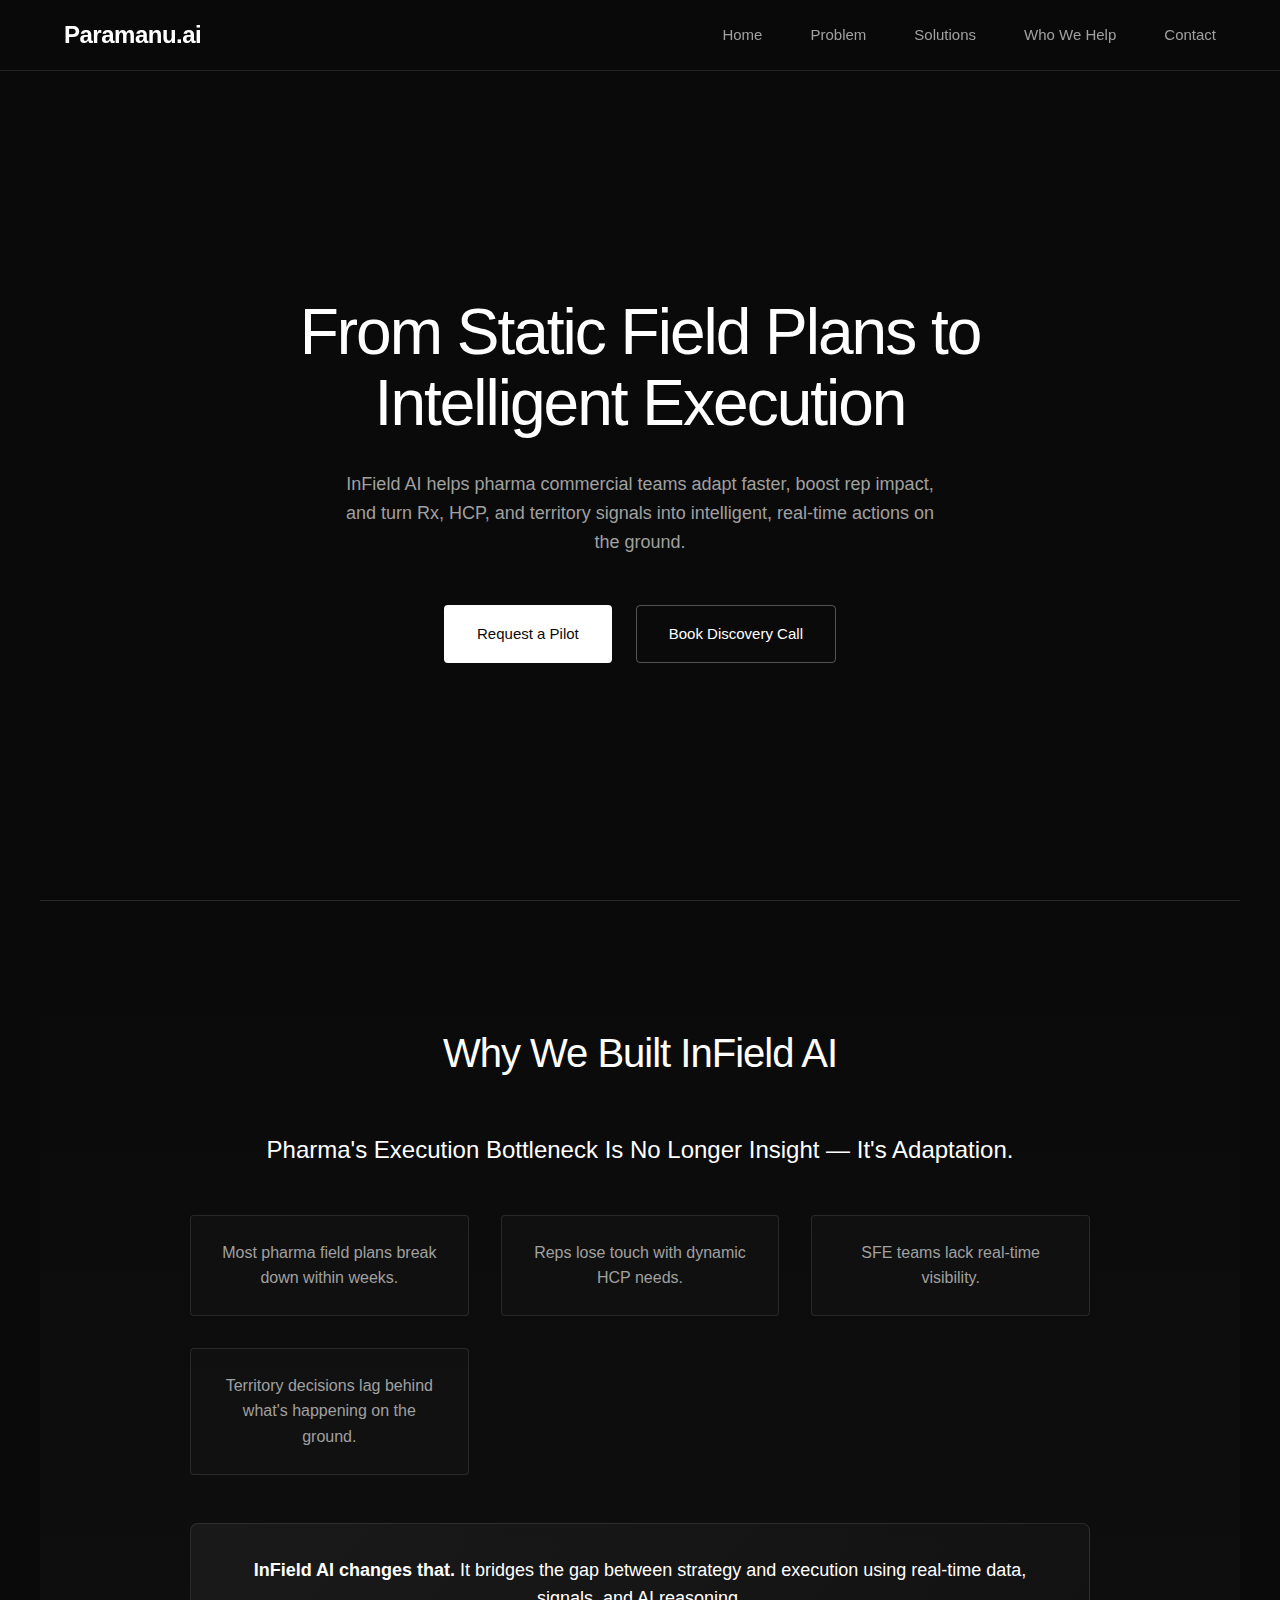
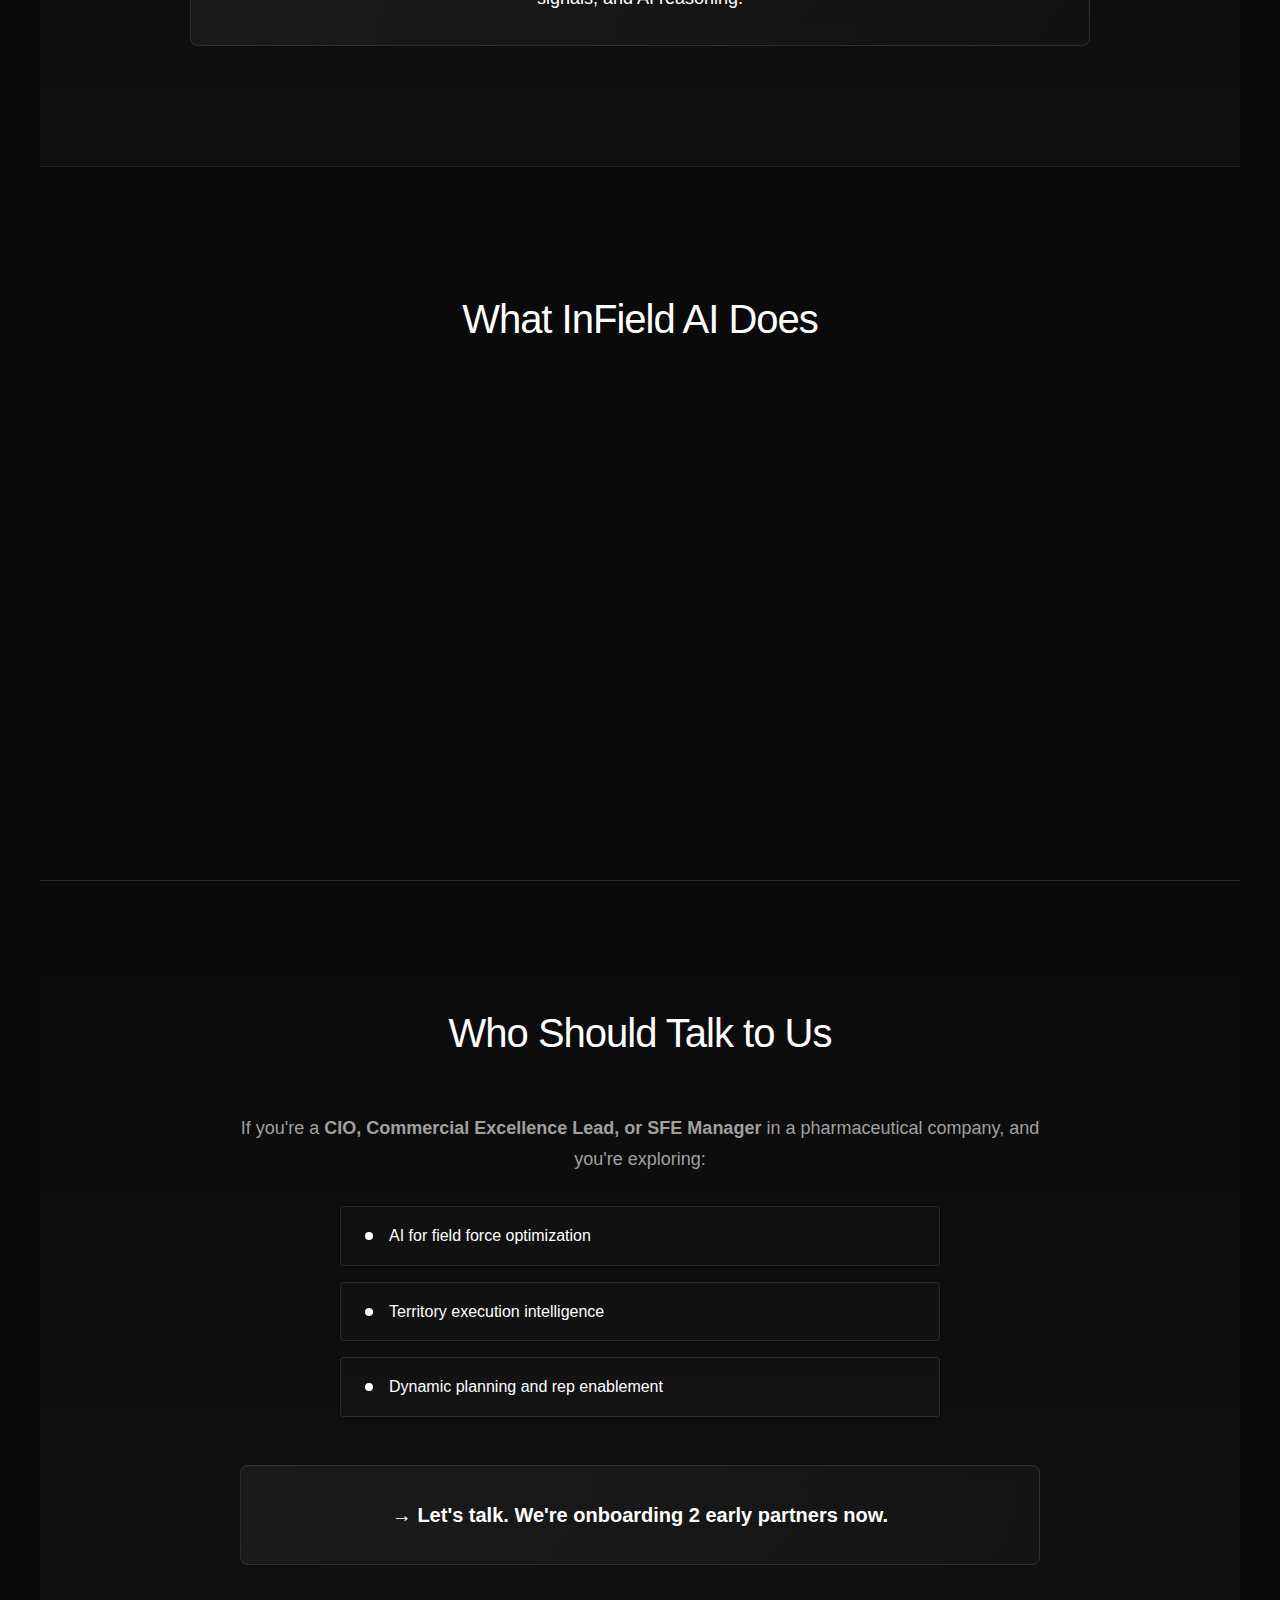
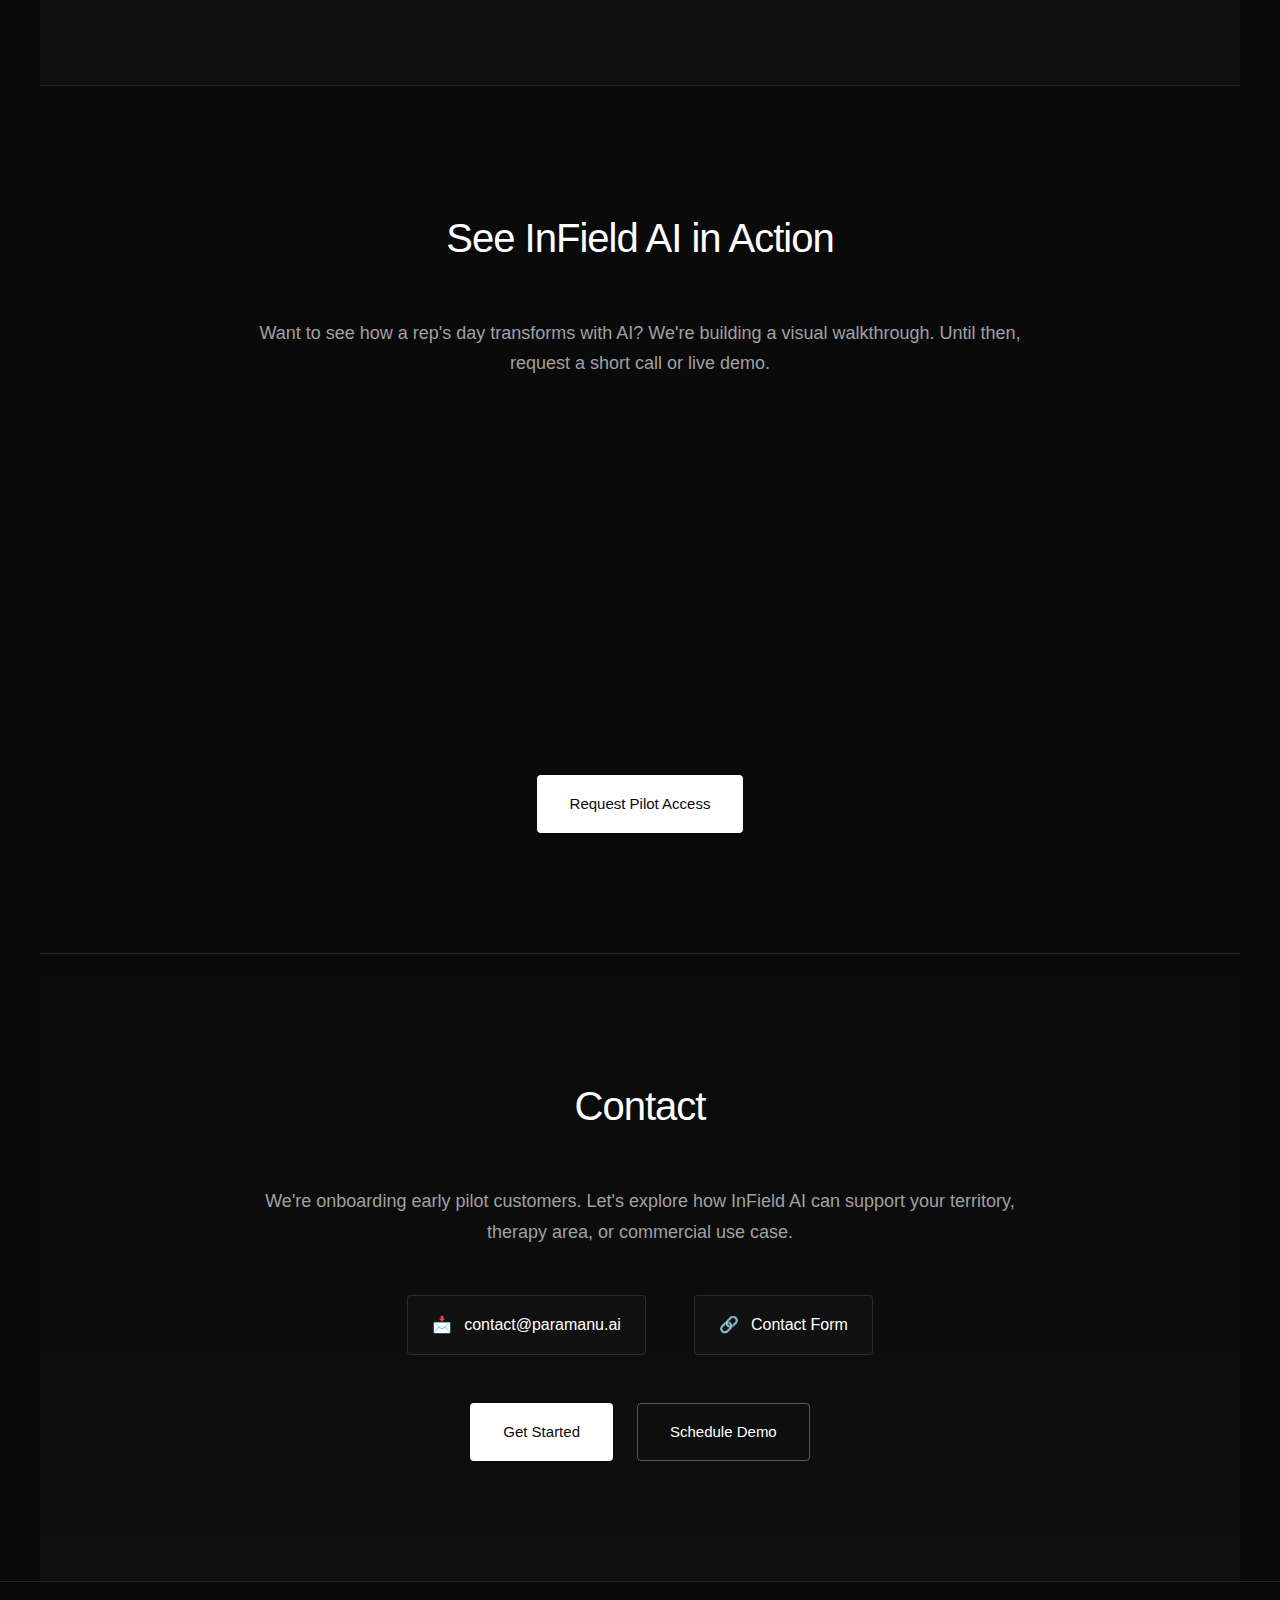
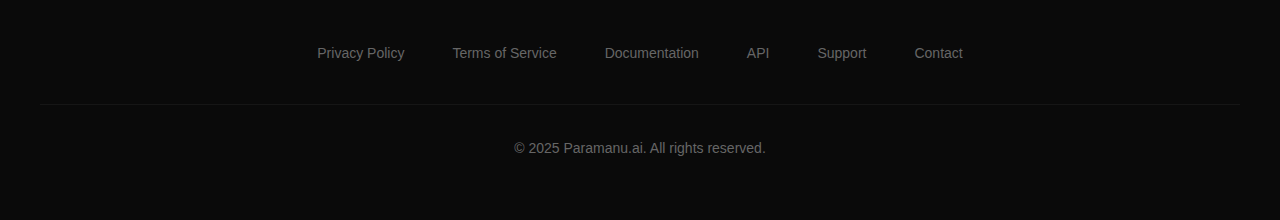
<file: index_v1.html>
<!DOCTYPE html>
<html lang="en">
<head>
    <meta charset="UTF-8">
    <meta name="viewport" content="width=device-width, initial-scale=1.0">
    <title>Paramanu.ai - Atomic Intelligence</title>
    <meta name="description" content="Advanced AI solutions at the atomic level. Precision, efficiency, and intelligence redefined.">
    <style>
        * {
            margin: 0;
            padding: 0;
            box-sizing: border-box;
        }

        body {
            font-family: -apple-system, BlinkMacSystemFont, 'Segoe UI', 'Roboto', sans-serif;
            background-color: #0a0a0a;
            color: #ffffff;
            line-height: 1.6;
            overflow-x: hidden;
        }

        /* Navigation */
        .navbar {
            position: fixed;
            top: 0;
            left: 0;
            right: 0;
            background: rgba(10, 10, 10, 0.95);
            backdrop-filter: blur(10px);
            border-bottom: 1px solid rgba(255, 255, 255, 0.1);
            z-index: 1000;
            transition: all 0.3s ease;
        }

        .nav-container {
            max-width: 1200px;
            margin: 0 auto;
            padding: 0 24px;
            display: flex;
            justify-content: space-between;
            align-items: center;
            height: 70px;
        }

        .logo {
            font-size: 24px;
            font-weight: 600;
            color: #ffffff;
            text-decoration: none;
            letter-spacing: -0.5px;
        }

        .nav-links {
            display: flex;
            gap: 48px;
            list-style: none;
        }

        .nav-links a {
            color: #a0a0a0;
            text-decoration: none;
            font-size: 15px;
            font-weight: 400;
            transition: color 0.2s ease;
        }

        .nav-links a:hover {
            color: #ffffff;
        }

        /* Hero Section */
        .hero {
            min-height: 100vh;
            display: flex;
            align-items: center;
            justify-content: center;
            padding: 120px 24px 60px;
            position: relative;
        }

        .hero-content {
            max-width: 800px;
            text-align: center;
        }

        .hero h1 {
            font-size: 4rem;
            font-weight: 300;
            margin-bottom: 32px;
            color: #ffffff;
            letter-spacing: -2px;
            line-height: 1.1;
        }

        .hero-subtitle {
            font-size: 1.125rem;
            color: #a0a0a0;
            margin-bottom: 48px;
            font-weight: 400;
            max-width: 600px;
            margin-left: auto;
            margin-right: auto;
        }

        .cta-group {
            display: flex;
            gap: 24px;
            justify-content: center;
            flex-wrap: wrap;
        }

        .cta-button {
            display: inline-block;
            padding: 16px 32px;
            text-decoration: none;
            font-weight: 500;
            font-size: 15px;
            transition: all 0.2s ease;
            border: 1px solid transparent;
            border-radius: 4px;
        }

        .cta-button.primary {
            background: #ffffff;
            color: #0a0a0a;
        }

        .cta-button.primary:hover {
            background: transparent;
            color: #ffffff;
            border-color: #ffffff;
        }

        .cta-button.secondary {
            background: transparent;
            color: #ffffff;
            border-color: rgba(255, 255, 255, 0.3);
        }

        .cta-button.secondary:hover {
            background: rgba(255, 255, 255, 0.1);
            border-color: #ffffff;
        }

        /* Section Spacing */
        .section {
            padding: 120px 24px;
            max-width: 1200px;
            margin: 0 auto;
        }

        /* Problem Section */
        .problem-section {
            background: linear-gradient(180deg, #0a0a0a 0%, #0f0f0f 100%);
            border-top: 1px solid rgba(255, 255, 255, 0.1);
            border-bottom: 1px solid rgba(255, 255, 255, 0.1);
        }

        .problem-content {
            max-width: 900px;
            margin: 0 auto;
            text-align: center;
        }

        .section-title {
            font-size: 2.5rem;
            font-weight: 300;
            margin-bottom: 48px;
            color: #ffffff;
            letter-spacing: -1px;
        }

        .problem-statement h3 {
            font-size: 1.5rem;
            font-weight: 400;
            margin-bottom: 48px;
            color: #ffffff;
            line-height: 1.4;
        }

        .problem-points {
            display: grid;
            grid-template-columns: repeat(auto-fit, minmax(250px, 1fr));
            gap: 32px;
            margin-bottom: 48px;
        }

        .problem-point {
            padding: 24px;
            background: rgba(255, 255, 255, 0.02);
            border: 1px solid rgba(255, 255, 255, 0.1);
            border-radius: 4px;
            transition: all 0.3s ease;
        }

        .problem-point:hover {
            background: rgba(255, 255, 255, 0.05);
            border-color: rgba(255, 255, 255, 0.2);
        }

        .problem-text {
            color: #a0a0a0;
            font-size: 1rem;
            line-height: 1.6;
        }

        .solution-intro {
            padding: 32px;
            background: linear-gradient(135deg, rgba(255, 255, 255, 0.05), rgba(255, 255, 255, 0.02));
            border: 1px solid rgba(255, 255, 255, 0.1);
            border-radius: 8px;
            margin-top: 48px;
        }

        .solution-intro p {
            color: #ffffff;
            font-size: 1.125rem;
            line-height: 1.6;
            margin: 0;
        }

        /* Features Section */
        .features-section {
            padding: 120px 24px;
            max-width: 1200px;
            margin: 0 auto;
        }

        .features-content {
            text-align: center;
            margin-bottom: 80px;
        }

        .features-grid {
            display: grid;
            grid-template-columns: repeat(auto-fit, minmax(400px, 1fr));
            gap: 80px;
        }

        .feature-category {
            text-align: left;
        }

        .category-title {
            font-size: 1.5rem;
            font-weight: 500;
            margin-bottom: 32px;
            color: #ffffff;
            letter-spacing: -0.5px;
        }

        .feature-list {
            list-style: none;
            padding: 0;
        }

        .feature-item {
            display: flex;
            align-items: flex-start;
            margin-bottom: 20px;
            padding: 16px;
            background: rgba(255, 255, 255, 0.02);
            border-radius: 4px;
            transition: all 0.3s ease;
        }

        .feature-item:hover {
            background: rgba(255, 255, 255, 0.05);
        }

        .feature-bullet {
            width: 8px;
            height: 8px;
            background: #ffffff;
            border-radius: 50%;
            margin-right: 16px;
            margin-top: 8px;
            flex-shrink: 0;
        }

        .feature-text {
            color: #a0a0a0;
            font-size: 1rem;
            line-height: 1.6;
        }

        /* Stats Section */
        .stats {
            background: linear-gradient(180deg, #0a0a0a 0%, #111111 100%);
            border-top: 1px solid rgba(255, 255, 255, 0.1);
            border-bottom: 1px solid rgba(255, 255, 255, 0.1);
        }

        .stats-grid {
            display: grid;
            grid-template-columns: repeat(auto-fit, minmax(200px, 1fr));
            gap: 60px;
            text-align: center;
        }

        .stat-number {
            font-size: 3rem;
            font-weight: 300;
            color: #ffffff;
            display: block;
            margin-bottom: 8px;
            letter-spacing: -1px;
        }

        .stat-label {
            color: #a0a0a0;
            font-size: 0.9rem;
            text-transform: uppercase;
            letter-spacing: 1px;
        }

        /* Target Section */
        .target-section {
            background: linear-gradient(180deg, #0a0a0a 0%, #111111 100%);
            border-top: 1px solid rgba(255, 255, 255, 0.1);
            border-bottom: 1px solid rgba(255, 255, 255, 0.1);
        }

        .target-content {
            max-width: 800px;
            margin: 0 auto;
            text-align: center;
        }

        .target-description p {
            color: #a0a0a0;
            font-size: 1.125rem;
            line-height: 1.7;
            margin-bottom: 32px;
        }

        .target-points {
            display: flex;
            flex-direction: column;
            gap: 16px;
            margin-bottom: 48px;
            text-align: left;
            max-width: 600px;
            margin-left: auto;
            margin-right: auto;
        }

        .target-point {
            display: flex;
            align-items: center;
            padding: 16px 24px;
            background: rgba(255, 255, 255, 0.02);
            border: 1px solid rgba(255, 255, 255, 0.1);
            border-radius: 4px;
            transition: all 0.3s ease;
        }

        .target-point:hover {
            background: rgba(255, 255, 255, 0.05);
            border-color: rgba(255, 255, 255, 0.2);
        }

        .target-bullet {
            width: 8px;
            height: 8px;
            background: #ffffff;
            border-radius: 50%;
            margin-right: 16px;
            flex-shrink: 0;
        }

        .target-point span {
            color: #ffffff;
            font-size: 1rem;
            line-height: 1.6;
        }

        .target-cta {
            padding: 32px;
            background: linear-gradient(135deg, rgba(255, 255, 255, 0.05), rgba(255, 255, 255, 0.02));
            border: 1px solid rgba(255, 255, 255, 0.1);
            border-radius: 8px;
        }

        .target-cta p {
            color: #ffffff;
            font-size: 1.25rem;
            margin: 0;
        }

        /* Demo Section */
        .demo-section {
            padding: 120px 24px;
            max-width: 1200px;
            margin: 0 auto;
        }

        .demo-content {
            text-align: center;
            max-width: 800px;
            margin: 0 auto;
        }

        .demo-visual {
            height: 300px;
            background: linear-gradient(45deg, #111111, #1a1a1a);
            border: 1px solid rgba(255, 255, 255, 0.1);
            border-radius: 8px;
            display: flex;
            align-items: center;
            justify-content: center;
            margin: 48px 0;
            position: relative;
            overflow: hidden;
        }

        .demo-visual::before {
            content: '';
            position: absolute;
            top: 0;
            left: 0;
            right: 0;
            bottom: 0;
            background: repeating-linear-gradient(
                45deg,
                transparent,
                transparent 2px,
                rgba(255, 255, 255, 0.02) 2px,
                rgba(255, 255, 255, 0.02) 4px
            );
        }

        .demo-placeholder {
            text-align: center;
            z-index: 1;
        }

        .demo-title {
            font-size: 1.25rem;
            font-weight: 400;
            color: #ffffff;
            margin-bottom: 8px;
        }

        .demo-subtitle {
            color: #666666;
            font-size: 0.9rem;
            text-transform: uppercase;
            letter-spacing: 1px;
        }

        /* Contact Section */
        .contact-section {
            background: linear-gradient(180deg, #0a0a0a 0%, #0f0f0f 100%);
            border-top: 1px solid rgba(255, 255, 255, 0.1);
        }

        .contact-content {
            max-width: 800px;
            margin: 0 auto;
            text-align: center;
        }

        .contact-intro {
            margin-bottom: 48px;
        }

        .contact-intro p {
            color: #a0a0a0;
            font-size: 1.125rem;
            line-height: 1.7;
            margin-bottom: 32px;
        }

        .contact-info {
            display: flex;
            justify-content: center;
            gap: 48px;
            margin-bottom: 48px;
            flex-wrap: wrap;
        }

        .contact-item {
            display: flex;
            align-items: center;
            gap: 12px;
            padding: 16px 24px;
            background: rgba(255, 255, 255, 0.02);
            border: 1px solid rgba(255, 255, 255, 0.1);
            border-radius: 4px;
            transition: all 0.3s ease;
        }

        .contact-item:hover {
            background: rgba(255, 255, 255, 0.05);
            border-color: rgba(255, 255, 255, 0.2);
        }

        .contact-item a {
            color: #ffffff;
            text-decoration: none;
            font-size: 1rem;
        }

        .contact-item a:hover {
            color: #ffffff;
        }

        /* Footer */
        .footer {
            border-top: 1px solid rgba(255, 255, 255, 0.1);
            padding: 60px 24px;
            text-align: center;
        }

        .footer-content {
            max-width: 1200px;
            margin: 0 auto;
        }

        .footer-links {
            display: flex;
            justify-content: center;
            gap: 48px;
            margin-bottom: 40px;
            flex-wrap: wrap;
        }

        .footer-links a {
            color: #666666;
            text-decoration: none;
            font-size: 14px;
            transition: color 0.2s ease;
        }

        .footer-links a:hover {
            color: #a0a0a0;
        }

        .footer-bottom {
            color: #666666;
            font-size: 14px;
            padding-top: 32px;
            border-top: 1px solid rgba(255, 255, 255, 0.05);
        }

        /* Responsive Design */
        @media (max-width: 768px) {
            .nav-links {
                display: none;
            }

            .hero h1 {
                font-size: 2.5rem;
            }

            .hero-subtitle {
                font-size: 1rem;
            }

            .section {
                padding: 80px 20px;
            }

            .features-grid {
                grid-template-columns: 1fr;
                gap: 60px;
            }

            .about-content {
                grid-template-columns: 1fr;
                gap: 60px;
            }

            .about-text h2 {
                font-size: 2rem;
            }

            .stats-grid {
                grid-template-columns: repeat(2, 1fr);
                gap: 40px;
            }

            .footer-links {
                flex-direction: column;
                gap: 24px;
            }
        }

        /* Subtle animations */
        .fade-in {
            opacity: 0;
            transform: translateY(20px);
            transition: all 0.6s ease;
        }

        .fade-in.visible {
            opacity: 1;
            transform: translateY(0);
        }

        /* Hover effects */
        .feature {
            transition: all 0.3s ease;
            padding: 24px;
            margin: -24px;
            border-radius: 4px;
        }

        .feature:hover {
            background: rgba(255, 255, 255, 0.02);
        }
    </style>
</head>
<body>
    <!-- Navigation -->
    <nav class="navbar">
        <div class="nav-container">
            <a href="#" class="logo">Paramanu.ai</a>
            <ul class="nav-links">
                <li><a href="#home">Home</a></li>
                <li><a href="#problem">Problem</a></li>
                <li><a href="#features">Solutions</a></li>
                <li><a href="#target">Who We Help</a></li>
                <li><a href="#contact">Contact</a></li>
            </ul>
        </div>
    </nav>

    <!-- Hero Section -->
    <section class="hero" id="home">
        <div class="hero-content">
            <h1>From Static Field Plans to Intelligent Execution</h1>
            <p class="hero-subtitle">InField AI helps pharma commercial teams adapt faster, boost rep impact, and turn Rx, HCP, and territory signals into intelligent, real-time actions on the ground.</p>
            <div class="cta-group">
                <a href="#contact" class="cta-button primary">Request a Pilot</a>
                <a href="#contact" class="cta-button secondary">Book Discovery Call</a>
            </div>
        </div>
    </section>

    <!-- Why We Built InField AI Section -->
    <section class="section problem-section" id="problem">
        <div class="problem-content">
            <h2 class="section-title">Why We Built InField AI</h2>
            <div class="problem-statement">
                <h3>Pharma's Execution Bottleneck Is No Longer Insight — It's Adaptation.</h3>
                <div class="problem-points">
                    <div class="problem-point">
                        <div class="problem-text">Most pharma field plans break down within weeks.</div>
                    </div>
                    <div class="problem-point">
                        <div class="problem-text">Reps lose touch with dynamic HCP needs.</div>
                    </div>
                    <div class="problem-point">
                        <div class="problem-text">SFE teams lack real-time visibility.</div>
                    </div>
                    <div class="problem-point">
                        <div class="problem-text">Territory decisions lag behind what's happening on the ground.</div>
                    </div>
                </div>
                <div class="solution-intro">
                    <p><strong>InField AI changes that.</strong> It bridges the gap between strategy and execution using real-time data, signals, and AI reasoning.</p>
                </div>
            </div>
        </div>
    </section>

    <!-- What InField AI Does Section -->
    <section class="section features-section" id="features">
        <div class="features-content">
            <h2 class="section-title">What InField AI Does</h2>
        </div>
        <div class="features-grid">
            <div class="feature-category fade-in">
                <h3 class="category-title">For Reps:</h3>
                <ul class="feature-list">
                    <li class="feature-item">
                        <div class="feature-bullet"></div>
                        <div class="feature-text">Instant AI-powered briefing for every HCP visit</div>
                    </li>
                    <li class="feature-item">
                        <div class="feature-bullet"></div>
                        <div class="feature-text">Suggested actions based on market signals, plan deviation, or rep activity gaps</div>
                    </li>
                    <li class="feature-item">
                        <div class="feature-bullet"></div>
                        <div class="feature-text">Alerts for Rx shifts, digital events, or missed engagement triggers</div>
                    </li>
                </ul>
            </div>
            <div class="feature-category fade-in">
                <h3 class="category-title">For SFE & Commercial Leads:</h3>
                <ul class="feature-list">
                    <li class="feature-item">
                        <div class="feature-bullet"></div>
                        <div class="feature-text">Plan vs Execution dashboards with deviation insights</div>
                    </li>
                    <li class="feature-item">
                        <div class="feature-bullet"></div>
                        <div class="feature-text">Signal-driven territory realignment suggestions</div>
                    </li>
                    <li class="feature-item">
                        <div class="feature-bullet"></div>
                        <div class="feature-text">HCP-Rep-Plan graph for targeting and activity orchestration</div>
                    </li>
                </ul>
            </div>
        </div>
    </section>

    <!-- Who Should Talk to Us Section -->
    <section class="section target-section" id="target">
        <div class="target-content">
            <h2 class="section-title">Who Should Talk to Us</h2>
            <div class="target-description">
                <p>If you're a <strong>CIO, Commercial Excellence Lead, or SFE Manager</strong> in a pharmaceutical company, and you're exploring:</p>
                <div class="target-points">
                    <div class="target-point">
                        <div class="target-bullet"></div>
                        <span>AI for field force optimization</span>
                    </div>
                    <div class="target-point">
                        <div class="target-bullet"></div>
                        <span>Territory execution intelligence</span>
                    </div>
                    <div class="target-point">
                        <div class="target-bullet"></div>
                        <span>Dynamic planning and rep enablement</span>
                    </div>
                </div>
                <div class="target-cta">
                    <p><strong>→ Let's talk. We're onboarding 2 early partners now.</strong></p>
                </div>
            </div>
        </div>
    </section>

    <!-- See InField AI in Action Section -->
    <section class="section demo-section" id="demo">
        <div class="demo-content">
            <h2 class="section-title">See InField AI in Action</h2>
            <p style="color: #a0a0a0; font-size: 1.125rem; line-height: 1.7; margin-bottom: 32px;">Want to see how a rep's day transforms with AI? We're building a visual walkthrough. Until then, request a short call or live demo.</p>
            
            <div class="demo-visual fade-in">
                <div class="demo-placeholder">
                    <div class="demo-title">Interactive Demo Coming Soon</div>
                    <div class="demo-subtitle">Rep Journey Transformation</div>
                </div>
            </div>
            
            <div class="cta-group">
                <a href="#contact" class="cta-button primary">Request Pilot Access</a>
            </div>
        </div>
    </section>

    <!-- Contact Section -->
    <section class="section contact-section" id="contact">
        <div class="contact-content">
            <h2 class="section-title">Contact</h2>
            <div class="contact-intro">
                <p>We're onboarding early pilot customers. Let's explore how InField AI can support your territory, therapy area, or commercial use case.</p>
            </div>
            
            <div class="contact-info">
                <div class="contact-item">
                    <span>📩</span>
                    <a href="mailto:contact@paramanu.ai">contact@paramanu.ai</a>
                </div>
                <div class="contact-item">
                    <span>🔗</span>
                    <a href="#contact">Contact Form</a>
                </div>
            </div>
            
            <div class="cta-group">
                <a href="mailto:contact@paramanu.ai" class="cta-button primary">Get Started</a>
                <a href="#" class="cta-button secondary">Schedule Demo</a>
            </div>
        </div>
    </section>

    <!-- Footer -->
    <footer class="footer">
        <div class="footer-content">
            <div class="footer-links">
                <a href="#">Privacy Policy</a>
                <a href="#">Terms of Service</a>
                <a href="#">Documentation</a>
                <a href="#">API</a>
                <a href="#">Support</a>
                <a href="mailto:contact@paramanu.ai">Contact</a>
            </div>
            <div class="footer-bottom">
                <p>&copy; 2025 Paramanu.ai. All rights reserved.</p>
            </div>
        </div>
    </footer>

    <script>
        // Smooth scrolling for navigation links
        document.querySelectorAll('a[href^="#"]').forEach(anchor => {
            anchor.addEventListener('click', function (e) {
                e.preventDefault();
                const target = document.querySelector(this.getAttribute('href'));
                if (target) {
                    target.scrollIntoView({
                        behavior: 'smooth',
                        block: 'start'
                    });
                }
            });
        });

        // Fade-in animation on scroll
        const observerOptions = {
            threshold: 0.1,
            rootMargin: '0px 0px -50px 0px'
        };

        const observer = new IntersectionObserver((entries) => {
            entries.forEach(entry => {
                if (entry.isIntersecting) {
                    entry.target.classList.add('visible');
                }
            });
        }, observerOptions);

        document.querySelectorAll('.fade-in').forEach(el => {
            observer.observe(el);
        });

        // Animate stats numbers
        function animateNumbers() {
            const statNumbers = document.querySelectorAll('.stat-number');
            statNumbers.forEach(stat => {
                const target = stat.textContent;
                const isPercentage = target.includes('%');
                const isMultiplier = target.includes('x');
                const isTime = target.includes('/');
                
                if (isPercentage) {
                    const num = parseFloat(target);
                    animateNumber(stat, 0, num, 2000, '%');
                } else if (isMultiplier) {
                    const num = parseInt(target);
                    animateNumber(stat, 0, num, 2000, 'x');
                } else if (isTime) {
                    stat.textContent = target;
                } else {
                    const num = parseInt(target.replace('+', ''));
                    animateNumber(stat, 0, num, 2000, '+');
                }
            });
        }

        function animateNumber(element, start, end, duration, suffix = '') {
            const startTime = performance.now();
            const range = end - start;

            function update(currentTime) {
                const elapsed = currentTime - startTime;
                const progress = Math.min(elapsed / duration, 1);
                const easeProgress = 1 - Math.pow(1 - progress, 3);
                const current = start + (range * easeProgress);
                
                if (suffix === '%') {
                    element.textContent = current.toFixed(1) + suffix;
                } else if (suffix === 'x') {
                    element.textContent = Math.floor(current) + suffix;
                } else if (suffix === '+') {
                    element.textContent = Math.floor(current) + suffix;
                }

                if (progress < 1) {
                    requestAnimationFrame(update);
                }
            }

            requestAnimationFrame(update);
        }

        // Initialize stats animation
        const statsSection = document.querySelector('.stats');
        if (statsSection) {
            const statsObserver = new IntersectionObserver((entries) => {
                entries.forEach(entry => {
                    if (entry.isIntersecting) {
                        animateNumbers();
                        statsObserver.unobserve(entry.target);
                    }
                });
            }, { threshold: 0.5 });
            
            statsObserver.observe(statsSection);
        }
    </script>
</body>
</html>
</file>
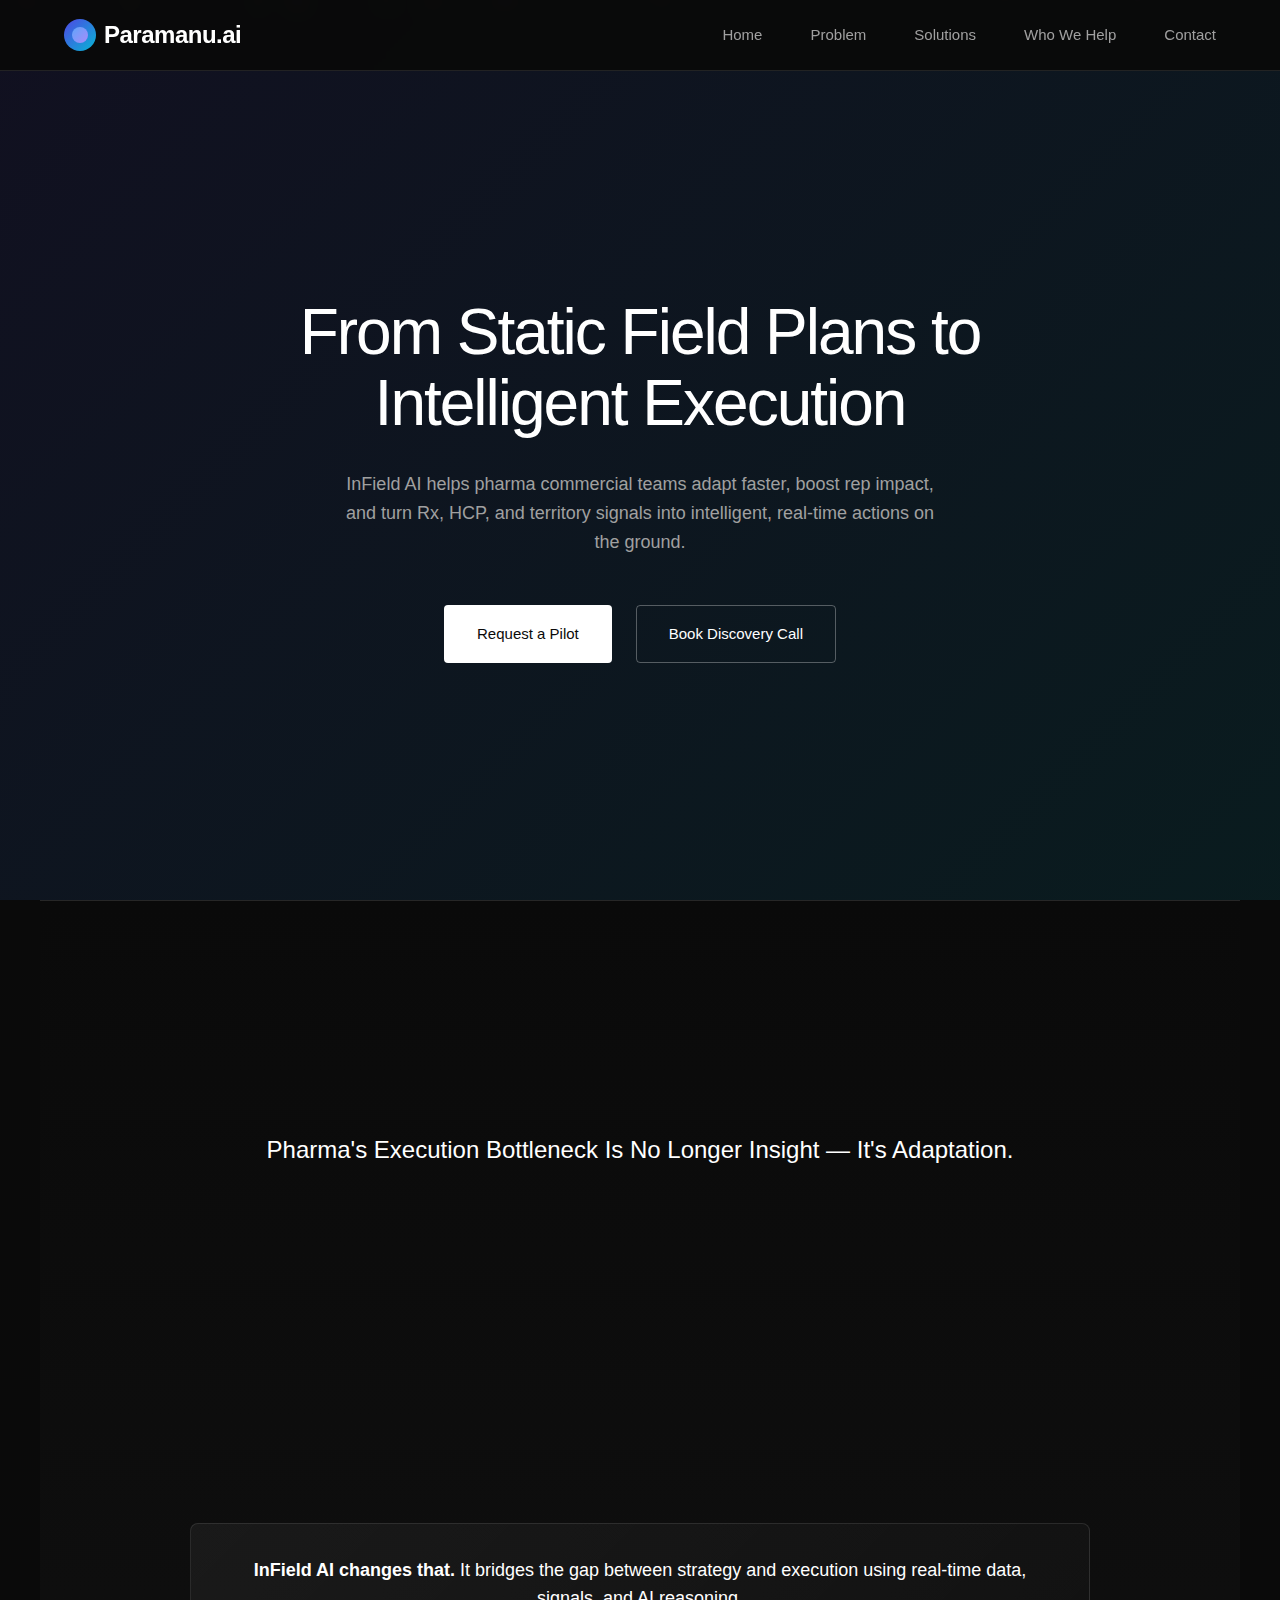
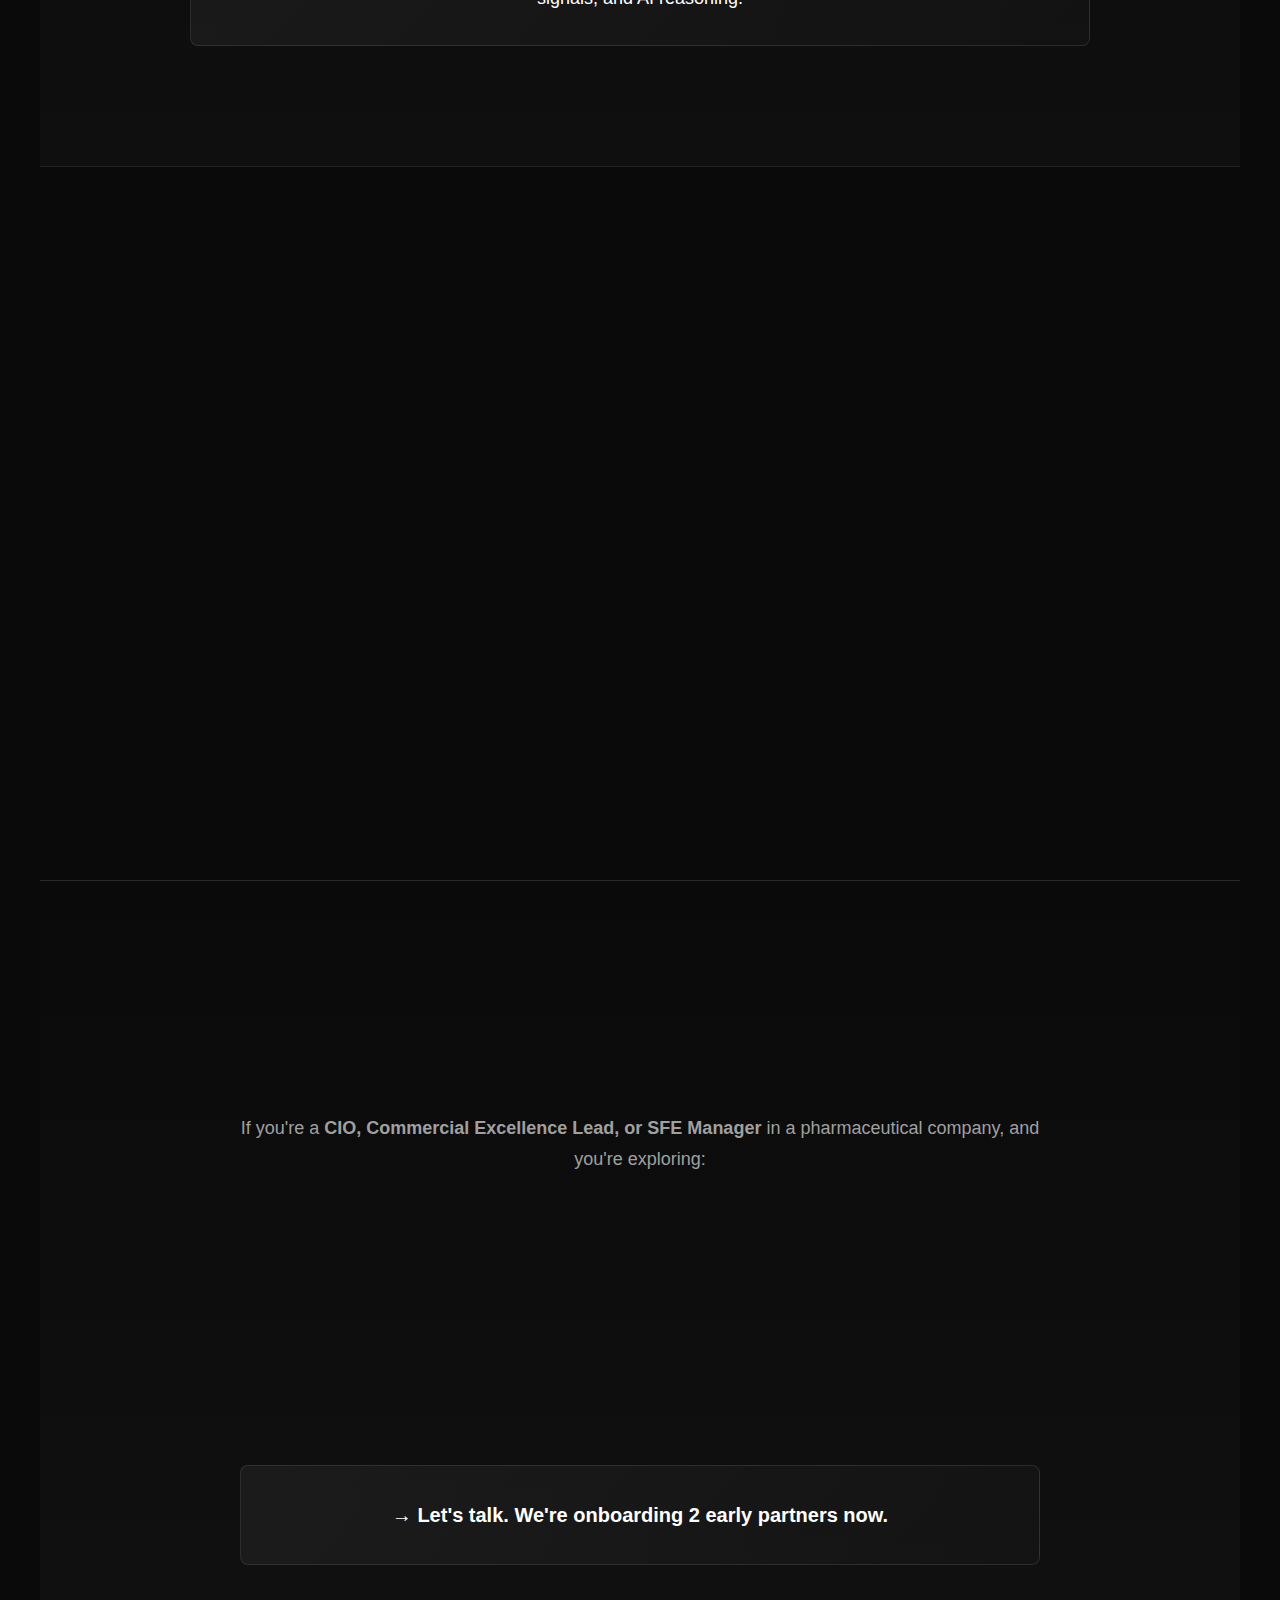
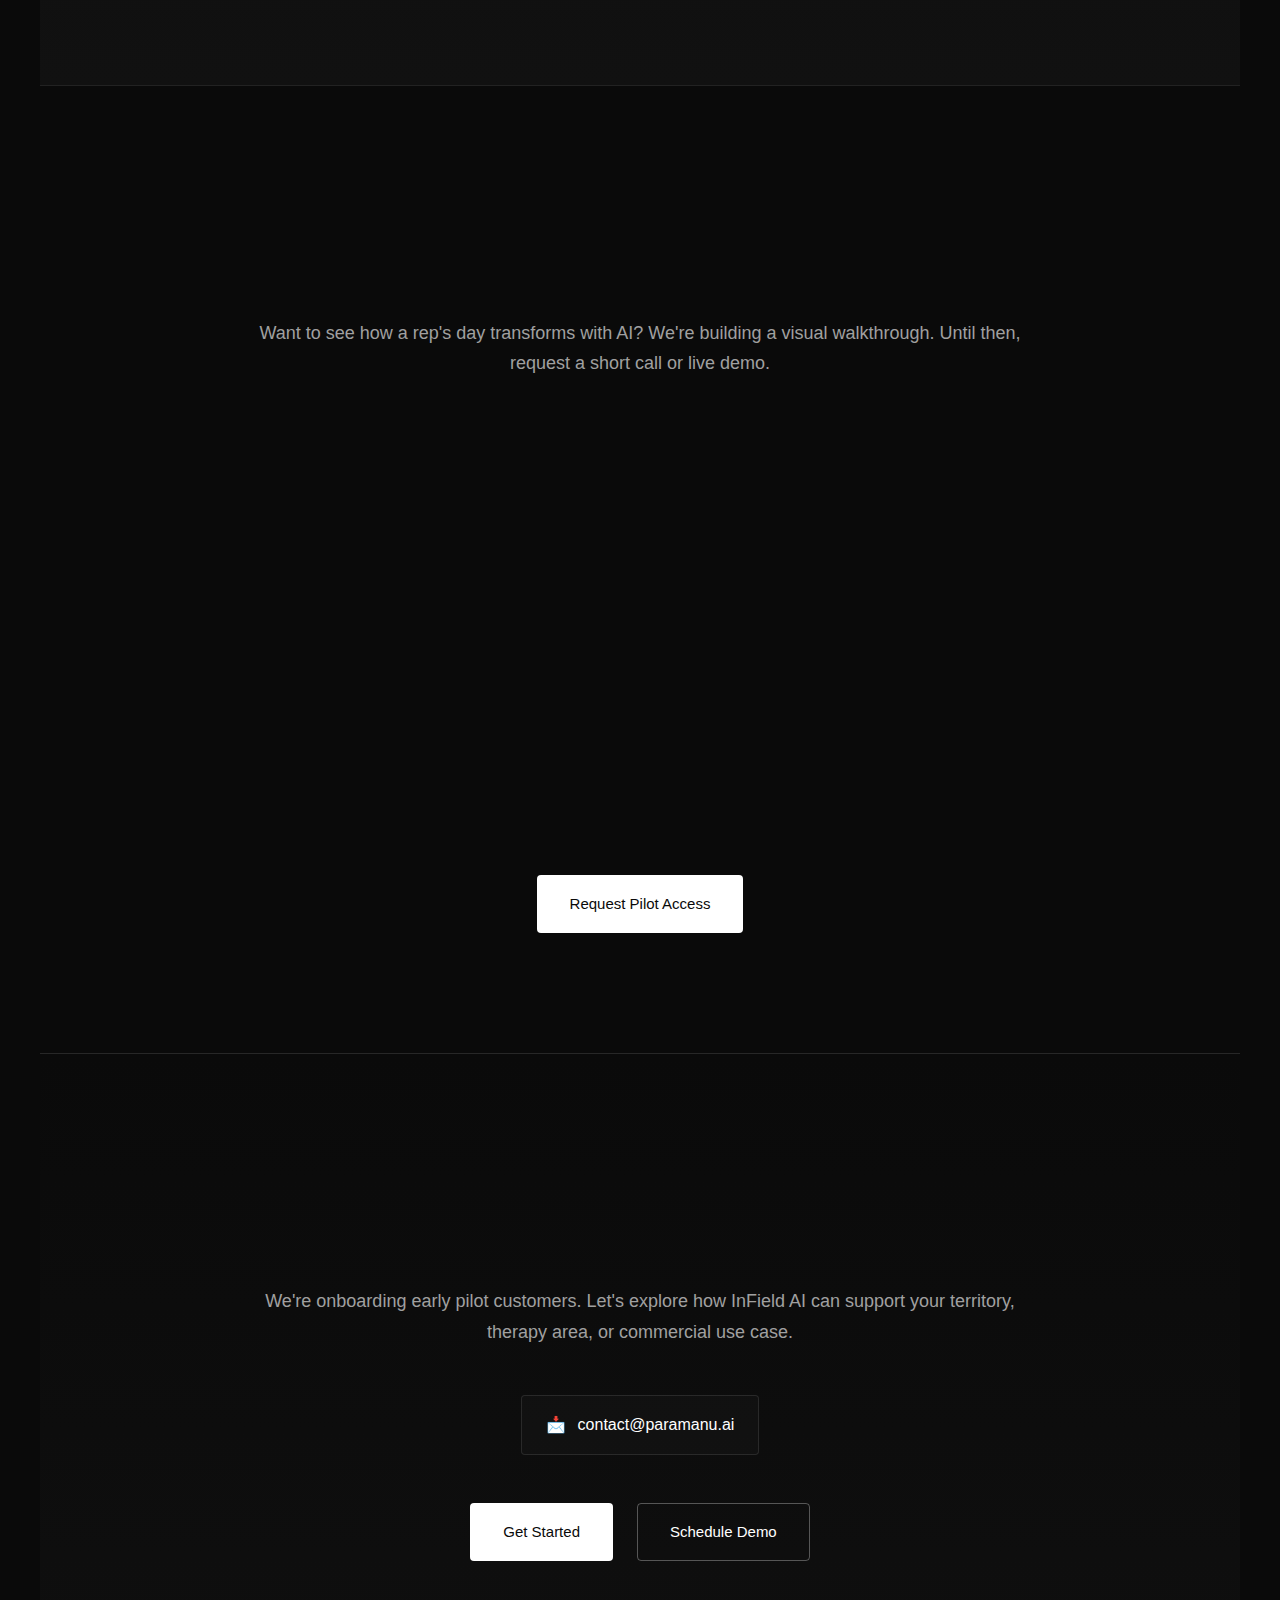
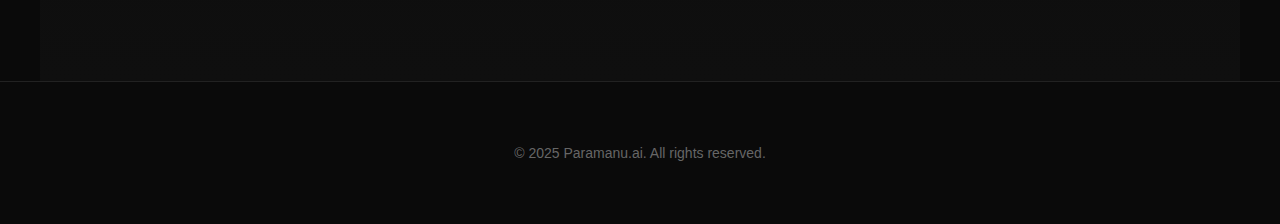
<file: index_v2.html>
<!DOCTYPE html>
<html lang="en">
<head>
    <meta charset="UTF-8">
    <meta name="viewport" content="width=device-width, initial-scale=1.0">
    <title>Paramanu.ai - Atomic Intelligence</title>
    <meta name="description" content="Advanced AI solutions at the atomic level. Precision, efficiency, and intelligence redefined.">
    <style>
        * {
            margin: 0;
            padding: 0;
            box-sizing: border-box;
        }

        body {
            font-family: -apple-system, BlinkMacSystemFont, 'Segoe UI', 'Roboto', sans-serif;
            background-color: #0a0a0a;
            color: #ffffff;
            line-height: 1.6;
            overflow-x: hidden;
        }

        /* Navigation */
        .navbar {
            position: fixed;
            top: 0;
            left: 0;
            right: 0;
            background: rgba(10, 10, 10, 0.95);
            backdrop-filter: blur(10px);
            border-bottom: 1px solid rgba(255, 255, 255, 0.1);
            z-index: 1000;
            transition: all 0.3s ease;
        }

        .nav-container {
            max-width: 1200px;
            margin: 0 auto;
            padding: 0 24px;
            display: flex;
            justify-content: space-between;
            align-items: center;
            height: 70px;
        }

        .logo {
            font-size: 24px;
            font-weight: 600;
            color: #ffffff;
            text-decoration: none;
            letter-spacing: -0.5px;
            display: flex;
            align-items: center;
            gap: 8px;
        }

        .logo-icon {
            width: 32px;
            height: 32px;
            background: linear-gradient(135deg, #4f46e5, #06b6d4);
            border-radius: 50%;
            display: flex;
            align-items: center;
            justify-content: center;
            animation: pulse 2s infinite;
        }

        .logo-icon::after {
            content: '';
            width: 16px;
            height: 16px;
            background: linear-gradient(135deg, #60a5fa, #a78bfa);
            border-radius: 50%;
            animation: float 3s ease-in-out infinite;
        }

        @keyframes pulse {
            0%, 100% { transform: scale(1); }
            50% { transform: scale(1.1); }
        }

        @keyframes float {
            0%, 100% { transform: translateY(0px); }
            50% { transform: translateY(-4px); }
        }

        .nav-links {
            display: flex;
            gap: 48px;
            list-style: none;
        }

        .nav-links a {
            color: #a0a0a0;
            text-decoration: none;
            font-size: 15px;
            font-weight: 400;
            transition: color 0.2s ease;
        }

        .nav-links a:hover {
            color: #ffffff;
        }

        /* Hero Section */
        .hero {
            min-height: 100vh;
            display: flex;
            align-items: center;
            justify-content: center;
            padding: 120px 24px 60px;
            position: relative;
            overflow: hidden;
        }

        .hero::before {
            content: '';
            position: absolute;
            top: 0;
            left: 0;
            right: 0;
            bottom: 0;
            background: linear-gradient(135deg, rgba(79, 70, 229, 0.1) 0%, rgba(6, 182, 212, 0.1) 100%);
            z-index: 0;
        }

        .hero-background {
            position: absolute;
            top: 0;
            left: 0;
            right: 0;
            bottom: 0;
            z-index: 0;
            overflow: hidden;
        }

        .floating-particle {
            position: absolute;
            width: 4px;
            height: 4px;
            background: rgba(255, 255, 255, 0.3);
            border-radius: 50%;
            animation: float-particle 10s infinite linear;
        }

        @keyframes float-particle {
            0% {
                transform: translateY(100vh) translateX(0);
                opacity: 0;
            }
            10% {
                opacity: 1;
            }
            90% {
                opacity: 1;
            }
            100% {
                transform: translateY(-100px) translateX(100px);
                opacity: 0;
            }
        }

        .hero-content {
            max-width: 800px;
            text-align: center;
            position: relative;
            z-index: 1;
        }

        .hero h1 {
            font-size: 4rem;
            font-weight: 300;
            margin-bottom: 32px;
            color: #ffffff;
            letter-spacing: -2px;
            line-height: 1.1;
            animation: fadeInUp 1s ease-out;
        }

        @keyframes fadeInUp {
            from {
                opacity: 0;
                transform: translateY(30px);
            }
            to {
                opacity: 1;
                transform: translateY(0);
            }
        }

        .hero-subtitle {
            font-size: 1.125rem;
            color: #a0a0a0;
            margin-bottom: 48px;
            font-weight: 400;
            max-width: 600px;
            margin-left: auto;
            margin-right: auto;
            animation: fadeInUp 1s ease-out 0.3s both;
        }

        .cta-group {
            display: flex;
            gap: 24px;
            justify-content: center;
            flex-wrap: wrap;
            animation: fadeInUp 1s ease-out 0.6s both;
        }

        .cta-button {
            display: inline-block;
            padding: 16px 32px;
            text-decoration: none;
            font-weight: 500;
            font-size: 15px;
            transition: all 0.2s ease;
            border: 1px solid transparent;
            border-radius: 4px;
        }

        .cta-button.primary {
            background: #ffffff;
            color: #0a0a0a;
        }

        .cta-button.primary:hover {
            background: transparent;
            color: #ffffff;
            border-color: #ffffff;
        }

        .cta-button.secondary {
            background: transparent;
            color: #ffffff;
            border-color: rgba(255, 255, 255, 0.3);
        }

        .cta-button.secondary:hover {
            background: rgba(255, 255, 255, 0.1);
            border-color: #ffffff;
        }

        /* Section Spacing */
        .section {
            padding: 120px 24px;
            max-width: 1200px;
            margin: 0 auto;
        }

        /* Problem Section */
        .problem-section {
            background: linear-gradient(180deg, #0a0a0a 0%, #0f0f0f 100%);
            border-top: 1px solid rgba(255, 255, 255, 0.1);
            border-bottom: 1px solid rgba(255, 255, 255, 0.1);
        }

        .problem-content {
            max-width: 900px;
            margin: 0 auto;
            text-align: center;
        }

        .section-title {
            font-size: 2.5rem;
            font-weight: 300;
            margin-bottom: 48px;
            color: #ffffff;
            letter-spacing: -1px;
        }

        .problem-statement h3 {
            font-size: 1.5rem;
            font-weight: 400;
            margin-bottom: 48px;
            color: #ffffff;
            line-height: 1.4;
        }

        .problem-points {
            display: grid;
            grid-template-columns: repeat(auto-fit, minmax(250px, 1fr));
            gap: 32px;
            margin-bottom: 48px;
        }

        .problem-point {
            padding: 24px;
            background: rgba(255, 255, 255, 0.02);
            border: 1px solid rgba(255, 255, 255, 0.1);
            border-radius: 4px;
            transition: all 0.3s ease;
        }

        .problem-point:hover {
            background: rgba(255, 255, 255, 0.05);
            border-color: rgba(255, 255, 255, 0.2);
        }

        .problem-text {
            color: #a0a0a0;
            font-size: 1rem;
            line-height: 1.6;
        }

        .solution-intro {
            padding: 32px;
            background: linear-gradient(135deg, rgba(255, 255, 255, 0.05), rgba(255, 255, 255, 0.02));
            border: 1px solid rgba(255, 255, 255, 0.1);
            border-radius: 8px;
            margin-top: 48px;
        }

        .solution-intro p {
            color: #ffffff;
            font-size: 1.125rem;
            line-height: 1.6;
            margin: 0;
        }

        /* Features Section */
        .features-section {
            padding: 120px 24px;
            max-width: 1200px;
            margin: 0 auto;
        }

        .features-content {
            text-align: center;
            margin-bottom: 80px;
        }

        .features-grid {
            display: grid;
            grid-template-columns: repeat(auto-fit, minmax(400px, 1fr));
            gap: 80px;
        }

        .feature-category {
            text-align: left;
        }

        .category-title {
            font-size: 1.5rem;
            font-weight: 500;
            margin-bottom: 32px;
            color: #ffffff;
            letter-spacing: -0.5px;
        }

        .feature-list {
            list-style: none;
            padding: 0;
        }

        .feature-item {
            display: flex;
            align-items: flex-start;
            margin-bottom: 20px;
            padding: 16px;
            background: rgba(255, 255, 255, 0.02);
            border-radius: 4px;
            transition: all 0.3s ease;
        }

        .feature-item:hover {
            background: rgba(255, 255, 255, 0.05);
        }

        .feature-bullet {
            width: 8px;
            height: 8px;
            background: #ffffff;
            border-radius: 50%;
            margin-right: 16px;
            margin-top: 8px;
            flex-shrink: 0;
        }

        .feature-text {
            color: #a0a0a0;
            font-size: 1rem;
            line-height: 1.6;
        }

        /* Stats Section */
        .stats {
            background: linear-gradient(180deg, #0a0a0a 0%, #111111 100%);
            border-top: 1px solid rgba(255, 255, 255, 0.1);
            border-bottom: 1px solid rgba(255, 255, 255, 0.1);
        }

        .stats-grid {
            display: grid;
            grid-template-columns: repeat(auto-fit, minmax(200px, 1fr));
            gap: 60px;
            text-align: center;
        }

        .stat-number {
            font-size: 3rem;
            font-weight: 300;
            color: #ffffff;
            display: block;
            margin-bottom: 8px;
            letter-spacing: -1px;
        }

        .stat-label {
            color: #a0a0a0;
            font-size: 0.9rem;
            text-transform: uppercase;
            letter-spacing: 1px;
        }

        /* Target Section */
        .target-section {
            background: linear-gradient(180deg, #0a0a0a 0%, #111111 100%);
            border-top: 1px solid rgba(255, 255, 255, 0.1);
            border-bottom: 1px solid rgba(255, 255, 255, 0.1);
        }

        .target-content {
            max-width: 800px;
            margin: 0 auto;
            text-align: center;
        }

        .target-description p {
            color: #a0a0a0;
            font-size: 1.125rem;
            line-height: 1.7;
            margin-bottom: 32px;
        }

        .target-points {
            display: flex;
            flex-direction: column;
            gap: 16px;
            margin-bottom: 48px;
            text-align: left;
            max-width: 600px;
            margin-left: auto;
            margin-right: auto;
        }

        .target-point {
            display: flex;
            align-items: center;
            padding: 16px 24px;
            background: rgba(255, 255, 255, 0.02);
            border: 1px solid rgba(255, 255, 255, 0.1);
            border-radius: 4px;
            transition: all 0.3s ease;
        }

        .target-point:hover {
            background: rgba(255, 255, 255, 0.05);
            border-color: rgba(255, 255, 255, 0.2);
        }

        .target-bullet {
            width: 8px;
            height: 8px;
            background: #ffffff;
            border-radius: 50%;
            margin-right: 16px;
            flex-shrink: 0;
        }

        .target-point span {
            color: #ffffff;
            font-size: 1rem;
            line-height: 1.6;
        }

        .target-cta {
            padding: 32px;
            background: linear-gradient(135deg, rgba(255, 255, 255, 0.05), rgba(255, 255, 255, 0.02));
            border: 1px solid rgba(255, 255, 255, 0.1);
            border-radius: 8px;
        }

        .target-cta p {
            color: #ffffff;
            font-size: 1.25rem;
            margin: 0;
        }

        /* Demo Section */
        .demo-section {
            padding: 120px 24px;
            max-width: 1200px;
            margin: 0 auto;
        }

        .demo-content {
            text-align: center;
            max-width: 800px;
            margin: 0 auto;
        }

        .demo-visual {
            height: 400px;
            background: linear-gradient(45deg, #111111, #1a1a1a);
            border: 1px solid rgba(255, 255, 255, 0.1);
            border-radius: 8px;
            display: flex;
            align-items: center;
            justify-content: center;
            margin: 48px 0;
            position: relative;
            overflow: hidden;
        }

        .demo-visual::before {
            content: '';
            position: absolute;
            top: 0;
            left: 0;
            right: 0;
            bottom: 0;
            background: repeating-linear-gradient(
                45deg,
                transparent,
                transparent 2px,
                rgba(255, 255, 255, 0.02) 2px,
                rgba(255, 255, 255, 0.02) 4px
            );
            animation: slide 20s linear infinite;
        }

        @keyframes slide {
            0% { transform: translateX(-100px); }
            100% { transform: translateX(100px); }
        }

        .demo-animation {
            position: absolute;
            top: 50%;
            left: 50%;
            transform: translate(-50%, -50%);
            width: 300px;
            height: 200px;
            z-index: 1;
        }

        .ai-brain {
            width: 80px;
            height: 80px;
            background: linear-gradient(135deg, #4f46e5, #06b6d4);
            border-radius: 50%;
            margin: 0 auto 20px;
            position: relative;
            animation: brainPulse 2s ease-in-out infinite;
        }

        @keyframes brainPulse {
            0%, 100% { transform: scale(1); box-shadow: 0 0 20px rgba(79, 70, 229, 0.3); }
            50% { transform: scale(1.1); box-shadow: 0 0 40px rgba(79, 70, 229, 0.6); }
        }

        .ai-brain::after {
            content: '';
            position: absolute;
            top: 50%;
            left: 50%;
            transform: translate(-50%, -50%);
            width: 40px;
            height: 40px;
            background: linear-gradient(135deg, #60a5fa, #a78bfa);
            border-radius: 50%;
            animation: innerPulse 1.5s ease-in-out infinite;
        }

        @keyframes innerPulse {
            0%, 100% { transform: translate(-50%, -50%) scale(0.8); opacity: 0.8; }
            50% { transform: translate(-50%, -50%) scale(1.2); opacity: 1; }
        }

        .data-streams {
            position: absolute;
            top: 0;
            left: 0;
            right: 0;
            bottom: 0;
        }

        .data-stream {
            position: absolute;
            width: 2px;
            height: 20px;
            background: linear-gradient(to bottom, transparent, #4f46e5, transparent);
            animation: streamFlow 3s ease-in-out infinite;
        }

        .data-stream:nth-child(1) { left: 20%; animation-delay: 0s; }
        .data-stream:nth-child(2) { left: 40%; animation-delay: 0.5s; }
        .data-stream:nth-child(3) { left: 60%; animation-delay: 1s; }
        .data-stream:nth-child(4) { left: 80%; animation-delay: 1.5s; }

        @keyframes streamFlow {
            0% { transform: translateY(100px); opacity: 0; }
            20% { opacity: 1; }
            80% { opacity: 1; }
            100% { transform: translateY(-100px); opacity: 0; }
        }

        .demo-placeholder {
            text-align: center;
            z-index: 2;
            position: relative;
        }

        .demo-title {
            font-size: 1.25rem;
            font-weight: 400;
            color: #ffffff;
            margin-bottom: 8px;
        }

        .demo-subtitle {
            color: #666666;
            font-size: 0.9rem;
            text-transform: uppercase;
            letter-spacing: 1px;
        }

        /* Contact Section */
        .contact-section {
            background: linear-gradient(180deg, #0a0a0a 0%, #0f0f0f 100%);
            border-top: 1px solid rgba(255, 255, 255, 0.1);
        }

        .contact-content {
            max-width: 800px;
            margin: 0 auto;
            text-align: center;
        }

        .contact-intro {
            margin-bottom: 48px;
        }

        .contact-intro p {
            color: #a0a0a0;
            font-size: 1.125rem;
            line-height: 1.7;
            margin-bottom: 32px;
        }

        .contact-info {
            display: flex;
            justify-content: center;
            gap: 48px;
            margin-bottom: 48px;
            flex-wrap: wrap;
        }

        .contact-item {
            display: flex;
            align-items: center;
            gap: 12px;
            padding: 16px 24px;
            background: rgba(255, 255, 255, 0.02);
            border: 1px solid rgba(255, 255, 255, 0.1);
            border-radius: 4px;
            transition: all 0.3s ease;
        }

        .contact-item:hover {
            background: rgba(255, 255, 255, 0.05);
            border-color: rgba(255, 255, 255, 0.2);
        }

        .contact-item a {
            color: #ffffff;
            text-decoration: none;
            font-size: 1rem;
        }

        .contact-item a:hover {
            color: #ffffff;
        }

        /* Footer */
        .footer {
            border-top: 1px solid rgba(255, 255, 255, 0.1);
            padding: 60px 24px;
            text-align: center;
        }

        .footer-content {
            max-width: 1200px;
            margin: 0 auto;
        }

        .footer-bottom {
            color: #666666;
            font-size: 14px;
        }

        /* Enhanced animations for sections */
        .section-title {
            opacity: 0;
            transform: translateY(30px);
            transition: all 0.8s ease;
        }

        .section-title.visible {
            opacity: 1;
            transform: translateY(0);
        }

        .feature-category {
            opacity: 0;
            transform: translateY(20px);
            transition: all 0.6s ease;
        }

        .feature-category.visible {
            opacity: 1;
            transform: translateY(0);
        }

        .feature-category:nth-child(2) {
            transition-delay: 0.2s;
        }

        .problem-point {
            opacity: 0;
            transform: translateY(20px);
            transition: all 0.5s ease;
        }

        .problem-point.visible {
            opacity: 1;
            transform: translateY(0);
        }

        .problem-point:nth-child(2) { transition-delay: 0.1s; }
        .problem-point:nth-child(3) { transition-delay: 0.2s; }
        .problem-point:nth-child(4) { transition-delay: 0.3s; }

        .target-point {
            opacity: 0;
            transform: translateX(-20px);
            transition: all 0.5s ease;
        }

        .target-point.visible {
            opacity: 1;
            transform: translateX(0);
        }

        .target-point:nth-child(2) { transition-delay: 0.1s; }
        .target-point:nth-child(3) { transition-delay: 0.2s; }

        /* Responsive Design */
        @media (max-width: 768px) {
            .nav-links {
                display: none;
            }

            .hero h1 {
                font-size: 2.5rem;
            }

            .hero-subtitle {
                font-size: 1rem;
            }

            .section {
                padding: 80px 20px;
            }

            .features-grid {
                grid-template-columns: 1fr;
                gap: 60px;
            }

            .about-content {
                grid-template-columns: 1fr;
                gap: 60px;
            }

            .about-text h2 {
                font-size: 2rem;
            }

            .stats-grid {
                grid-template-columns: repeat(2, 1fr);
                gap: 40px;
            }

            .footer-links {
                flex-direction: column;
                gap: 24px;
            }
        }

        /* Subtle animations */
        .fade-in {
            opacity: 0;
            transform: translateY(20px);
            transition: all 0.6s ease;
        }

        .fade-in.visible {
            opacity: 1;
            transform: translateY(0);
        }

        /* Network visualization */
        .network-visualization {
            position: absolute;
            top: 0;
            left: 0;
            right: 0;
            bottom: 0;
            opacity: 0.3;
        }

        .network-node {
            position: absolute;
            width: 8px;
            height: 8px;
            background: #4f46e5;
            border-radius: 50%;
            animation: nodeGlow 3s ease-in-out infinite;
        }

        .network-node:nth-child(1) { top: 20%; left: 20%; animation-delay: 0s; }
        .network-node:nth-child(2) { top: 30%; left: 80%; animation-delay: 0.5s; }
        .network-node:nth-child(3) { top: 70%; left: 30%; animation-delay: 1s; }
        .network-node:nth-child(4) { top: 80%; left: 70%; animation-delay: 1.5s; }

        @keyframes nodeGlow {
            0%, 100% { transform: scale(1); box-shadow: 0 0 10px rgba(79, 70, 229, 0.5); }
            50% { transform: scale(1.5); box-shadow: 0 0 20px rgba(79, 70, 229, 0.8); }
        }

        .network-line {
            position: absolute;
            height: 1px;
            background: linear-gradient(to right, transparent, #4f46e5, transparent);
            animation: lineFlow 4s ease-in-out infinite;
        }

        .network-line:nth-child(5) {
            top: 25%;
            left: 20%;
            width: 60%;
            transform: rotate(15deg);
            animation-delay: 0s;
        }

        .network-line:nth-child(6) {
            top: 60%;
            left: 30%;
            width: 40%;
            transform: rotate(-20deg);
            animation-delay: 1s;
        }

        @keyframes lineFlow {
            0%, 100% { opacity: 0.2; }
            50% { opacity: 0.8; }
        }
    </style>
</head>
<body>
    <!-- Navigation -->
    <nav class="navbar">
        <div class="nav-container">
            <a href="#" class="logo">
                <div class="logo-icon"></div>
                Paramanu.ai
            </a>
            <ul class="nav-links">
                <li><a href="#home">Home</a></li>
                <li><a href="#problem">Problem</a></li>
                <li><a href="#features">Solutions</a></li>
                <li><a href="#target">Who We Help</a></li>
                <li><a href="#contact">Contact</a></li>
            </ul>
        </div>
    </nav>

    <!-- Hero Section -->
    <section class="hero" id="home">
        <div class="hero-background">
            <div class="floating-particle" style="left: 10%; animation-delay: 0s;"></div>
            <div class="floating-particle" style="left: 20%; animation-delay: 2s;"></div>
            <div class="floating-particle" style="left: 30%; animation-delay: 4s;"></div>
            <div class="floating-particle" style="left: 40%; animation-delay: 6s;"></div>
            <div class="floating-particle" style="left: 50%; animation-delay: 8s;"></div>
            <div class="floating-particle" style="left: 60%; animation-delay: 1s;"></div>
            <div class="floating-particle" style="left: 70%; animation-delay: 3s;"></div>
            <div class="floating-particle" style="left: 80%; animation-delay: 5s;"></div>
            <div class="floating-particle" style="left: 90%; animation-delay: 7s;"></div>
        </div>
        <div class="hero-content">
            <h1>From Static Field Plans to Intelligent Execution</h1>
            <p class="hero-subtitle">InField AI helps pharma commercial teams adapt faster, boost rep impact, and turn Rx, HCP, and territory signals into intelligent, real-time actions on the ground.</p>
            <div class="cta-group">
                <a href="#contact" class="cta-button primary">Request a Pilot</a>
                <a href="#contact" class="cta-button secondary">Book Discovery Call</a>
            </div>
        </div>
    </section>

    <!-- Why We Built InField AI Section -->
    <section class="section problem-section" id="problem">
        <div class="problem-content">
            <h2 class="section-title">Why We Built InField AI</h2>
            <div class="problem-statement">
                <h3>Pharma's Execution Bottleneck Is No Longer Insight — It's Adaptation.</h3>
                <div class="problem-points">
                    <div class="problem-point">
                        <div class="problem-text">Most pharma field plans break down within weeks.</div>
                    </div>
                    <div class="problem-point">
                        <div class="problem-text">Reps lose touch with dynamic HCP needs.</div>
                    </div>
                    <div class="problem-point">
                        <div class="problem-text">SFE teams lack real-time visibility.</div>
                    </div>
                    <div class="problem-point">
                        <div class="problem-text">Territory decisions lag behind what's happening on the ground.</div>
                    </div>
                </div>
                <div class="solution-intro">
                    <p><strong>InField AI changes that.</strong> It bridges the gap between strategy and execution using real-time data, signals, and AI reasoning.</p>
                </div>
            </div>
        </div>
    </section>

    <!-- What InField AI Does Section -->
    <section class="section features-section" id="features">
        <div class="features-content">
            <h2 class="section-title">What InField AI Does</h2>
        </div>
        <div class="features-grid">
            <div class="feature-category">
                <h3 class="category-title">For Reps:</h3>
                <ul class="feature-list">
                    <li class="feature-item">
                        <div class="feature-bullet"></div>
                        <div class="feature-text">Instant AI-powered briefing for every HCP visit</div>
                    </li>
                    <li class="feature-item">
                        <div class="feature-bullet"></div>
                        <div class="feature-text">Suggested actions based on market signals, plan deviation, or rep activity gaps</div>
                    </li>
                    <li class="feature-item">
                        <div class="feature-bullet"></div>
                        <div class="feature-text">Alerts for Rx shifts, digital events, or missed engagement triggers</div>
                    </li>
                </ul>
            </div>
            <div class="feature-category">
                <h3 class="category-title">For SFE & Commercial Leads:</h3>
                <ul class="feature-list">
                    <li class="feature-item">
                        <div class="feature-bullet"></div>
                        <div class="feature-text">Plan vs Execution dashboards with deviation insights</div>
                    </li>
                    <li class="feature-item">
                        <div class="feature-bullet"></div>
                        <div class="feature-text">Signal-driven territory realignment suggestions</div>
                    </li>
                    <li class="feature-item">
                        <div class="feature-bullet"></div>
                        <div class="feature-text">HCP-Rep-Plan graph for targeting and activity orchestration</div>
                    </li>
                </ul>
            </div>
        </div>
    </section>

    <!-- Who Should Talk to Us Section -->
    <section class="section target-section" id="target">
        <div class="target-content">
            <h2 class="section-title">Who Should Talk to Us</h2>
            <div class="target-description">
                <p>If you're a <strong>CIO, Commercial Excellence Lead, or SFE Manager</strong> in a pharmaceutical company, and you're exploring:</p>
                <div class="target-points">
                    <div class="target-point">
                        <div class="target-bullet"></div>
                        <span>AI for field force optimization</span>
                    </div>
                    <div class="target-point">
                        <div class="target-bullet"></div>
                        <span>Territory execution intelligence</span>
                    </div>
                    <div class="target-point">
                        <div class="target-bullet"></div>
                        <span>Dynamic planning and rep enablement</span>
                    </div>
                </div>
                <div class="target-cta">
                    <p><strong>→ Let's talk. We're onboarding 2 early partners now.</strong></p>
                </div>
            </div>
        </div>
    </section>

    <!-- See InField AI in Action Section -->
    <section class="section demo-section" id="demo">
        <div class="demo-content">
            <h2 class="section-title">See InField AI in Action</h2>
            <p style="color: #a0a0a0; font-size: 1.125rem; line-height: 1.7; margin-bottom: 32px;">Want to see how a rep's day transforms with AI? We're building a visual walkthrough. Until then, request a short call or live demo.</p>
            
            <div class="demo-visual fade-in">
                <div class="demo-animation">
                    <div class="ai-brain"></div>
                    <div class="data-streams">
                        <div class="data-stream"></div>
                        <div class="data-stream"></div>
                        <div class="data-stream"></div>
                        <div class="data-stream"></div>
                    </div>
                </div>
                <div class="network-visualization">
                    <div class="network-node"></div>
                    <div class="network-node"></div>
                    <div class="network-node"></div>
                    <div class="network-node"></div>
                    <div class="network-line"></div>
                    <div class="network-line"></div>
                </div>
                <div class="demo-placeholder">
                    <div class="demo-title">AI-Powered Field Intelligence</div>
                    <div class="demo-subtitle">Real-time adaptation in action</div>
                </div>
            </div>
            
            <div class="cta-group">
                <a href="#contact" class="cta-button primary">Request Pilot Access</a>
            </div>
        </div>
    </section>

    <!-- Contact Section -->
    <section class="section contact-section" id="contact">
        <div class="contact-content">
            <h2 class="section-title">Contact</h2>
            <div class="contact-intro">
                <p>We're onboarding early pilot customers. Let's explore how InField AI can support your territory, therapy area, or commercial use case.</p>
            </div>
            
            <div class="contact-info">
                <div class="contact-item">
                    <span>📩</span>
                    <a href="mailto:contact@paramanu.ai">contact@paramanu.ai</a>
                </div>
            </div>
            
            <div class="cta-group">
                <a href="mailto:contact@paramanu.ai" class="cta-button primary">Get Started</a>
                <a href="mailto:contact@paramanu.ai?subject=Demo Request" class="cta-button secondary">Schedule Demo</a>
            </div>
        </div>
    </section>

    <!-- Footer -->
    <footer class="footer">
        <div class="footer-content">
            <div class="footer-bottom">
                <p>&copy; 2025 Paramanu.ai. All rights reserved.</p>
            </div>
        </div>
    </footer>

    <script>
        // Smooth scrolling for navigation links
        document.querySelectorAll('a[href^="#"]').forEach(anchor => {
            anchor.addEventListener('click', function (e) {
                e.preventDefault();
                const target = document.querySelector(this.getAttribute('href'));
                if (target) {
                    target.scrollIntoView({
                        behavior: 'smooth',
                        block: 'start'
                    });
                }
            });
        });

        // Enhanced fade-in animation on scroll
        const observerOptions = {
            threshold: 0.1,
            rootMargin: '0px 0px -50px 0px'
        };

        const observer = new IntersectionObserver((entries) => {
            entries.forEach(entry => {
                if (entry.isIntersecting) {
                    entry.target.classList.add('visible');
                }
            });
        }, observerOptions);

        // Observe all animated elements
        document.querySelectorAll('.fade-in, .section-title, .feature-category, .problem-point, .target-point').forEach(el => {
            observer.observe(el);
        });

        // Animate stats numbers
        function animateNumbers() {
            const statNumbers = document.querySelectorAll('.stat-number');
            statNumbers.forEach(stat => {
                const target = stat.textContent;
                const isPercentage = target.includes('%');
                const isMultiplier = target.includes('x');
                const isTime = target.includes('/');
                
                if (isPercentage) {
                    const num = parseFloat(target);
                    animateNumber(stat, 0, num, 2000, '%');
                } else if (isMultiplier) {
                    const num = parseInt(target);
                    animateNumber(stat, 0, num, 2000, 'x');
                } else if (isTime) {
                    stat.textContent = target;
                } else {
                    const num = parseInt(target.replace('+', ''));
                    animateNumber(stat, 0, num, 2000, '+');
                }
            });
        }

        function animateNumber(element, start, end, duration, suffix = '') {
            const startTime = performance.now();
            const range = end - start;

            function update(currentTime) {
                const elapsed = currentTime - startTime;
                const progress = Math.min(elapsed / duration, 1);
                const easeProgress = 1 - Math.pow(1 - progress, 3);
                const current = start + (range * easeProgress);
                
                if (suffix === '%') {
                    element.textContent = current.toFixed(1) + suffix;
                } else if (suffix === 'x') {
                    element.textContent = Math.floor(current) + suffix;
                } else if (suffix === '+') {
                    element.textContent = Math.floor(current) + suffix;
                }

                if (progress < 1) {
                    requestAnimationFrame(update);
                }
            }

            requestAnimationFrame(update);
        }

        // Create more dynamic floating particles
        function createFloatingParticles() {
            const heroBackground = document.querySelector('.hero-background');
            if (!heroBackground) return;

            // Create additional particles dynamically
            for (let i = 0; i < 20; i++) {
                const particle = document.createElement('div');
                particle.className = 'floating-particle';
                particle.style.left = Math.random() * 100 + '%';
                particle.style.animationDelay = Math.random() * 10 + 's';
                particle.style.animationDuration = (8 + Math.random() * 4) + 's';
                
                // Add some variety to particle sizes
                const size = 2 + Math.random() * 4;
                particle.style.width = size + 'px';
                particle.style.height = size + 'px';
                
                heroBackground.appendChild(particle);
            }
        }

        // Add pulsing effect to feature items
        function addFeatureAnimations() {
            const featureItems = document.querySelectorAll('.feature-item');
            featureItems.forEach((item, index) => {
                item.addEventListener('mouseenter', () => {
                    item.style.transform = 'translateX(8px)';
                    item.style.transition = 'all 0.3s ease';
                });
                
                item.addEventListener('mouseleave', () => {
                    item.style.transform = 'translateX(0)';
                });
            });
        }

        // Initialize all animations
        function initializeAnimations() {
            createFloatingParticles();
            addFeatureAnimations();
        }

        // Call initialization when page loads
        document.addEventListener('DOMContentLoaded', initializeAnimations);
    </script>
</body>
</html>
</file>
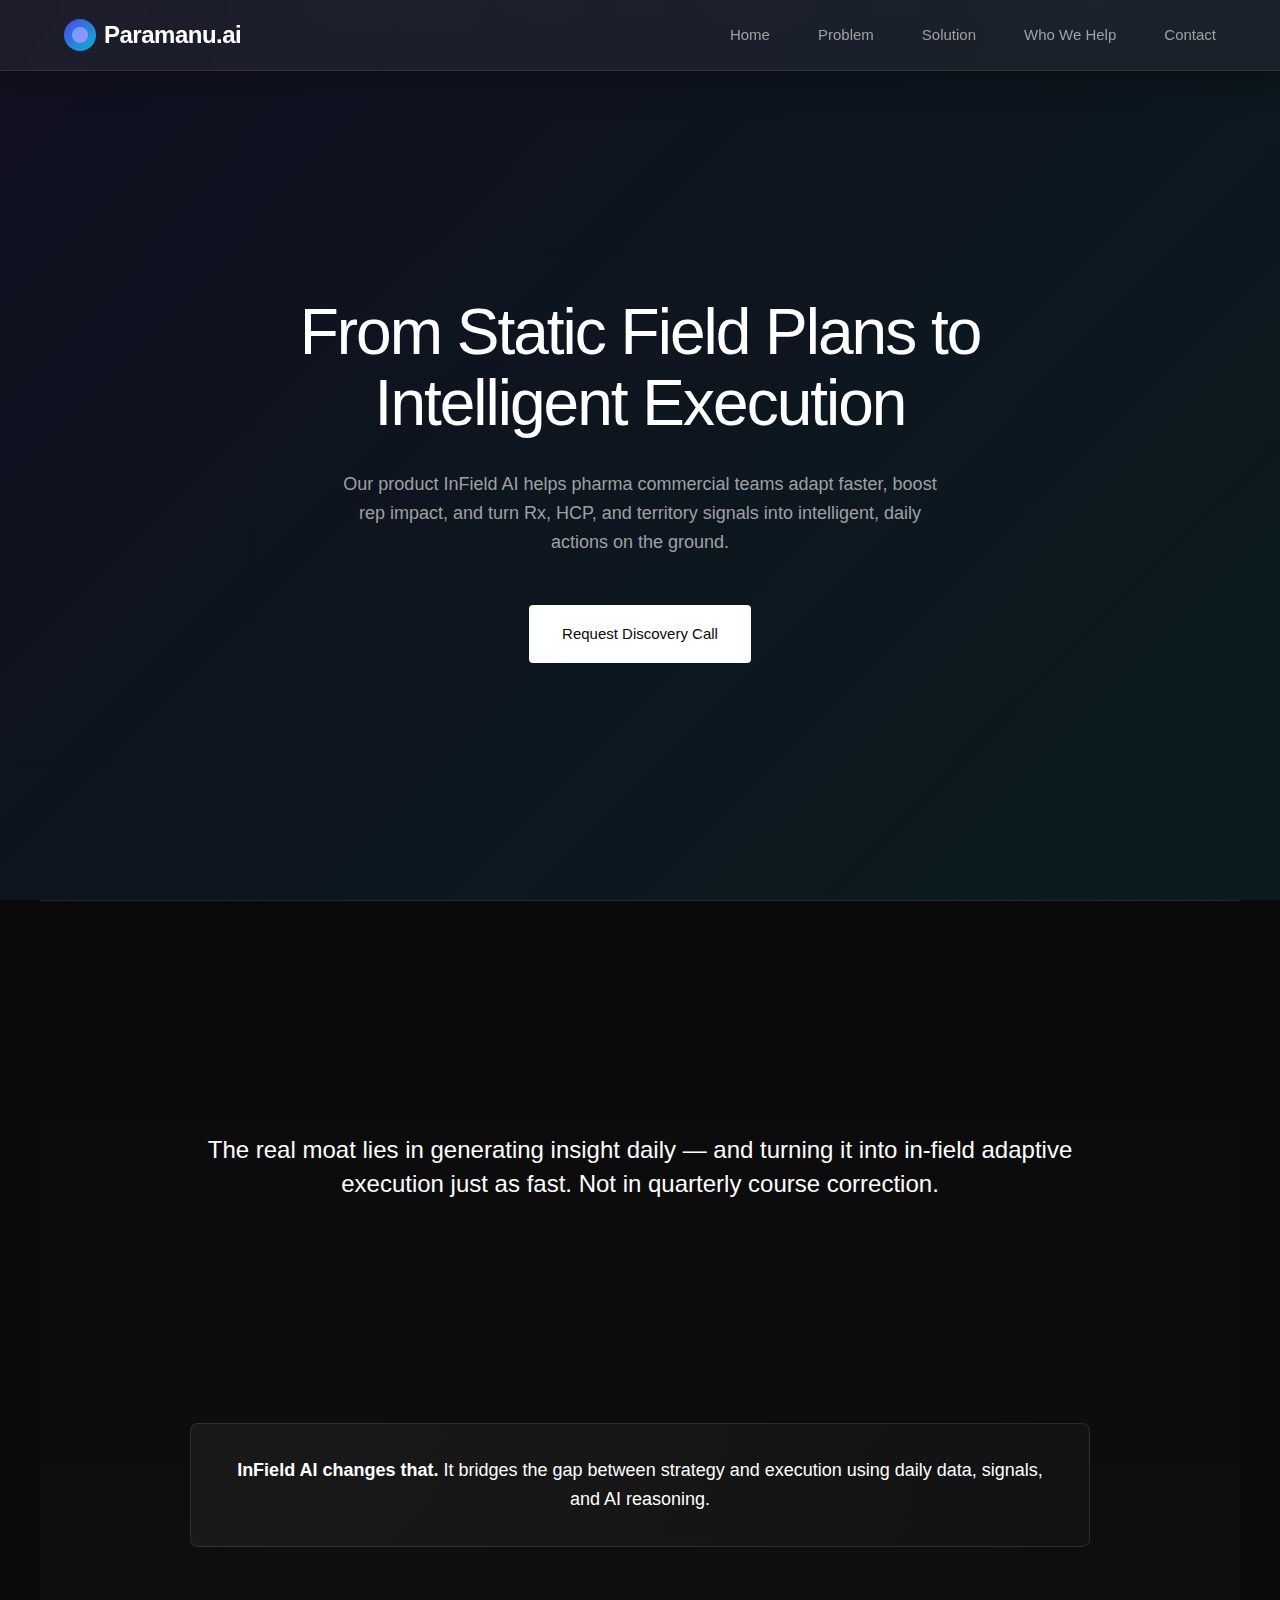
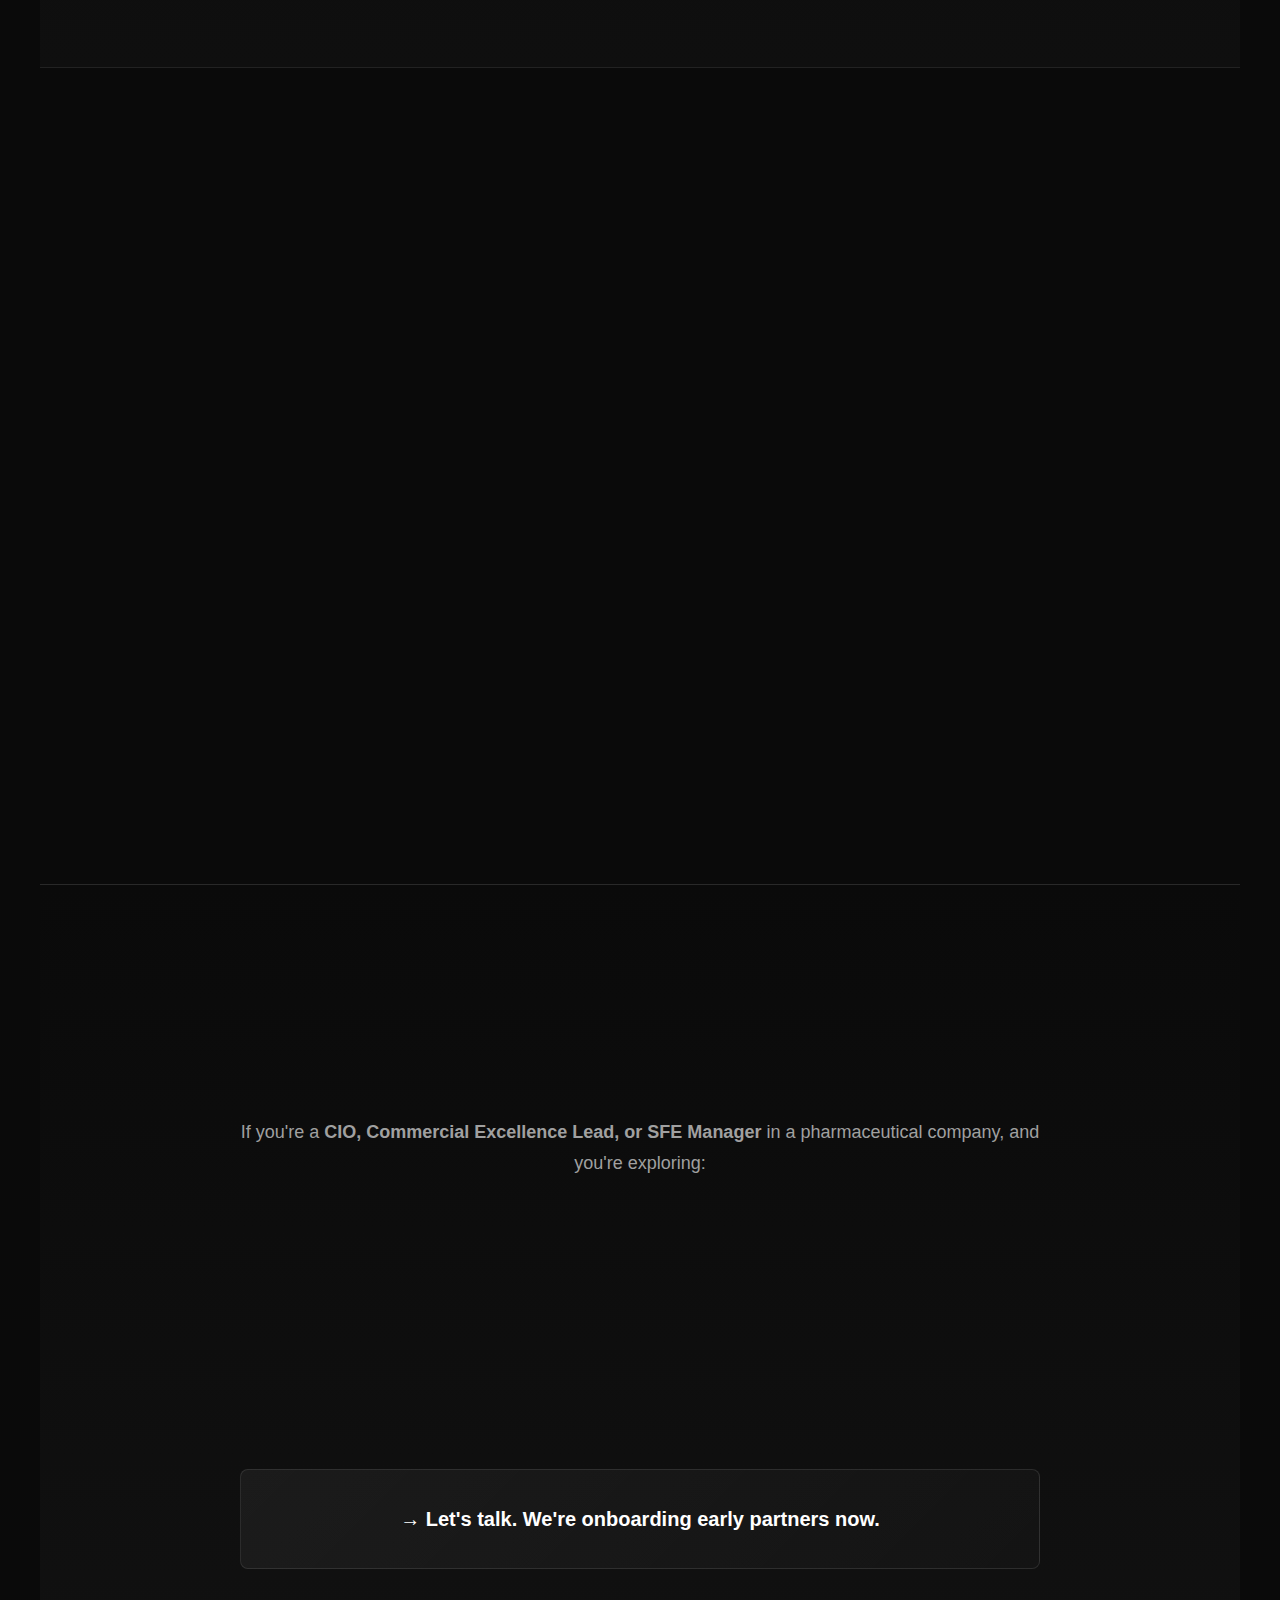
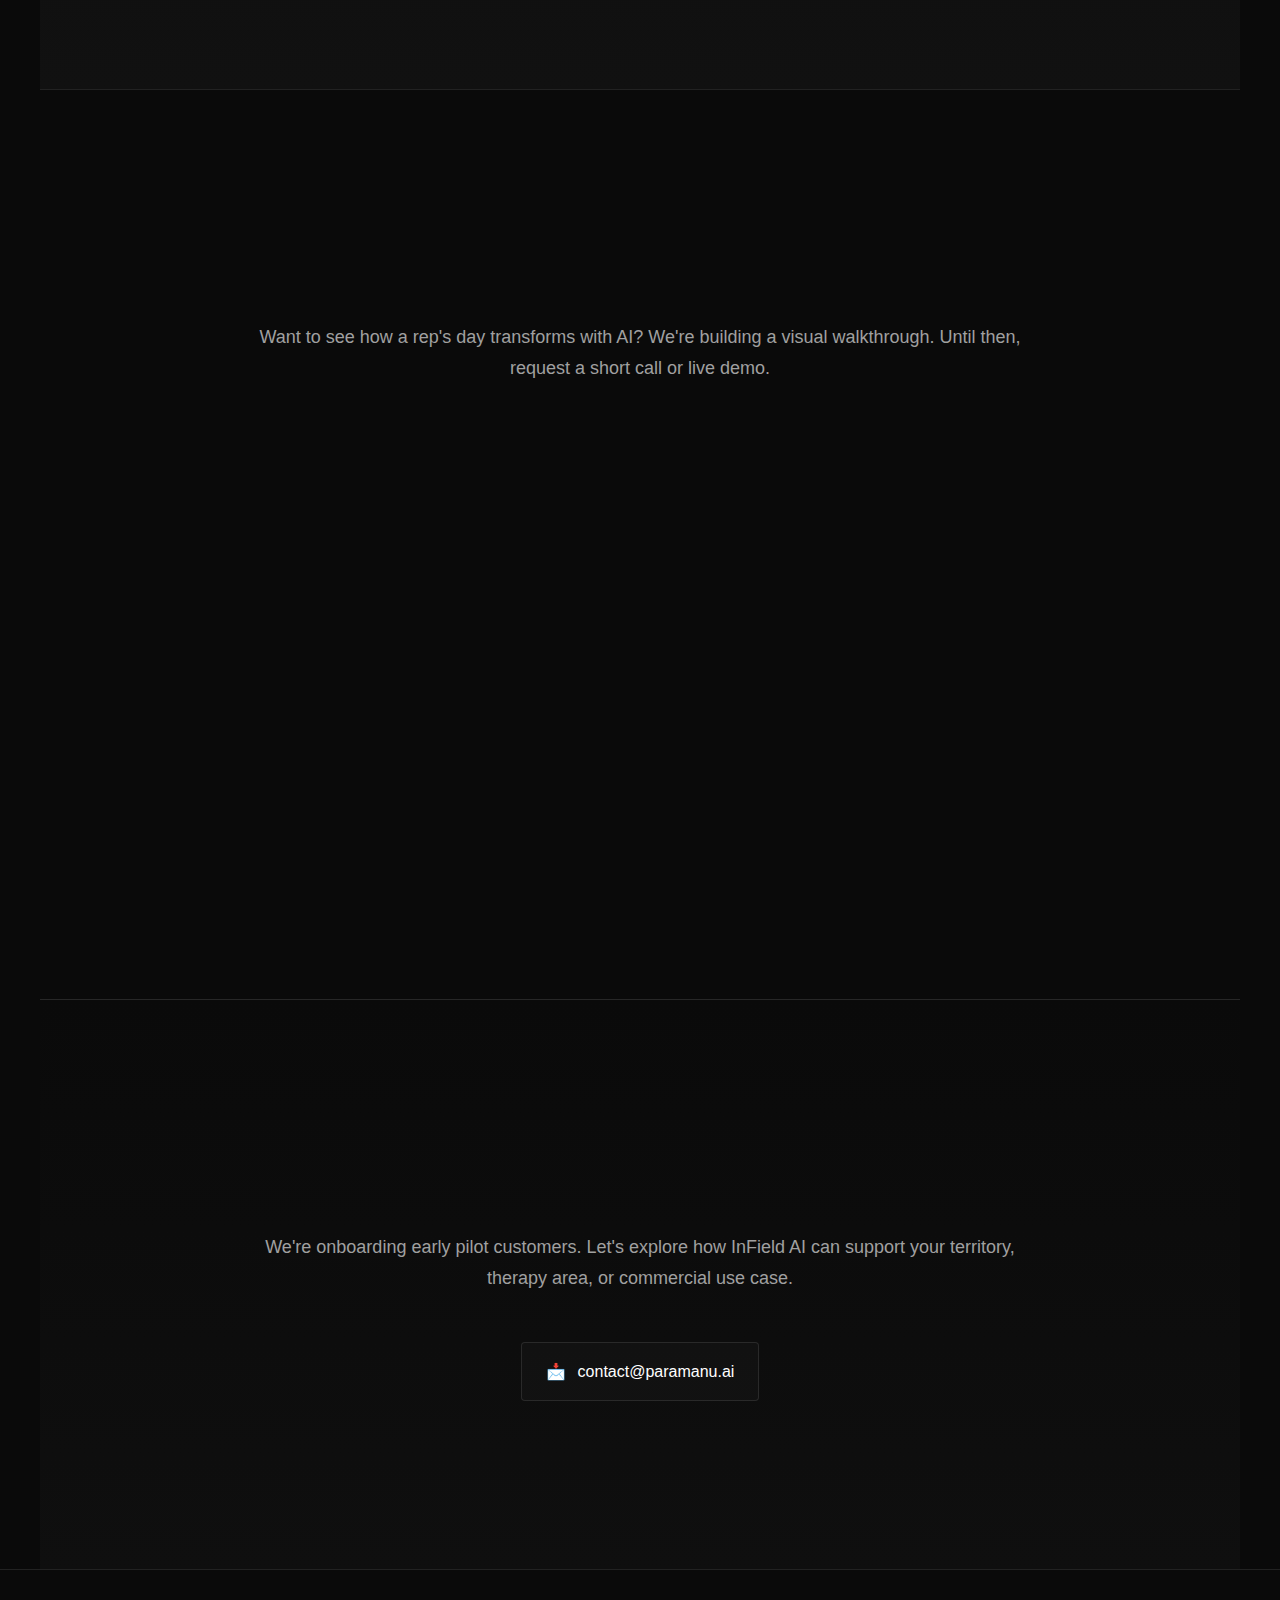
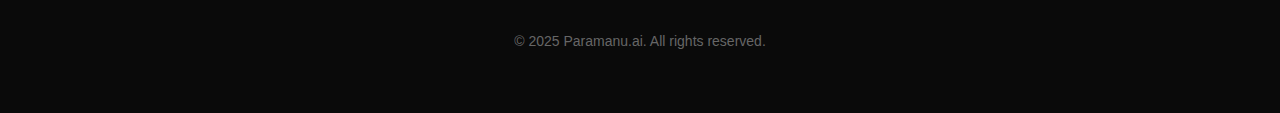
<file: remixed-88c4954e-2.html>
<!DOCTYPE html>
<html lang="en">
<head>
    <meta charset="UTF-8">
    <meta name="viewport" content="width=device-width, initial-scale=1.0">
    <title>Paramanu.ai - Atomic Intelligence</title>
    <meta name="description" content="Advanced AI solutions at the atomic level. Precision, efficiency, and intelligence redefined.">
    <style>
        * {
            margin: 0;
            padding: 0;
            box-sizing: border-box;
        }

        body {
            font-family: -apple-system, BlinkMacSystemFont, 'Segoe UI', 'Roboto', sans-serif;
            background-color: #0a0a0a;
            color: #ffffff;
            line-height: 1.6;
            overflow-x: hidden;
        }

        /* Navigation */
        .navbar {
            position: fixed;
            top: 0;
            left: 0;
            right: 0;
            background: rgba(255, 255, 255, 0.05);
            backdrop-filter: blur(20px);
            border-bottom: 1px solid rgba(255, 255, 255, 0.1);
            z-index: 1000;
            transition: all 0.3s ease;
            box-shadow: 0 8px 32px rgba(0, 0, 0, 0.3);
        }

        .nav-container {
            max-width: 1200px;
            margin: 0 auto;
            padding: 0 24px;
            display: flex;
            justify-content: space-between;
            align-items: center;
            height: 70px;
        }

        .logo {
            font-size: 24px;
            font-weight: 600;
            color: #ffffff;
            text-decoration: none;
            letter-spacing: -0.5px;
            display: flex;
            align-items: center;
            gap: 8px;
        }

        .logo-icon {
            width: 32px;
            height: 32px;
            background: linear-gradient(135deg, #4f46e5, #06b6d4);
            border-radius: 50%;
            display: flex;
            align-items: center;
            justify-content: center;
            animation: pulse 2s infinite;
        }

        .logo-icon::after {
            content: '';
            width: 16px;
            height: 16px;
            background: linear-gradient(135deg, #60a5fa, #a78bfa);
            border-radius: 50%;
            animation: float 3s ease-in-out infinite;
        }

        @keyframes pulse {
            0%, 100% { transform: scale(1); }
            50% { transform: scale(1.1); }
        }

        @keyframes float {
            0%, 100% { transform: translateY(0px); }
            50% { transform: translateY(-4px); }
        }

        .nav-links {
            display: flex;
            gap: 48px;
            list-style: none;
        }

        .nav-links a {
            color: #a0a0a0;
            text-decoration: none;
            font-size: 15px;
            font-weight: 400;
            transition: color 0.2s ease;
        }

        .nav-links a:hover {
            color: #ffffff;
        }

        /* Hero Section */
        .hero {
            min-height: 100vh;
            display: flex;
            align-items: center;
            justify-content: center;
            padding: 120px 24px 60px;
            position: relative;
            overflow: hidden;
        }

        .hero::before {
            content: '';
            position: absolute;
            top: 0;
            left: 0;
            right: 0;
            bottom: 0;
            background: linear-gradient(135deg, rgba(79, 70, 229, 0.1) 0%, rgba(6, 182, 212, 0.1) 100%);
            z-index: 0;
        }

        .hero-background {
            position: absolute;
            top: 0;
            left: 0;
            right: 0;
            bottom: 0;
            z-index: 0;
            overflow: hidden;
        }

        .floating-particle {
            position: absolute;
            width: 4px;
            height: 4px;
            background: rgba(255, 255, 255, 0.3);
            border-radius: 50%;
            animation: float-particle 10s infinite linear;
        }

        @keyframes float-particle {
            0% {
                transform: translateY(100vh) translateX(0);
                opacity: 0;
            }
            10% {
                opacity: 1;
            }
            90% {
                opacity: 1;
            }
            100% {
                transform: translateY(-100px) translateX(100px);
                opacity: 0;
            }
        }

        .hero-content {
            max-width: 800px;
            text-align: center;
            position: relative;
            z-index: 1;
        }

        .hero h1 {
            font-size: 4rem;
            font-weight: 300;
            margin-bottom: 32px;
            color: #ffffff;
            letter-spacing: -2px;
            line-height: 1.1;
            animation: fadeInUp 1s ease-out;
        }

        @keyframes fadeInUp {
            from {
                opacity: 0;
                transform: translateY(30px);
            }
            to {
                opacity: 1;
                transform: translateY(0);
            }
        }

        .hero-subtitle {
            font-size: 1.125rem;
            color: #a0a0a0;
            margin-bottom: 48px;
            font-weight: 400;
            max-width: 600px;
            margin-left: auto;
            margin-right: auto;
            animation: fadeInUp 1s ease-out 0.3s both;
        }

        .cta-group {
            display: flex;
            gap: 24px;
            justify-content: center;
            flex-wrap: wrap;
            animation: fadeInUp 1s ease-out 0.6s both;
        }

        .cta-button {
            display: inline-block;
            padding: 16px 32px;
            text-decoration: none;
            font-weight: 500;
            font-size: 15px;
            transition: all 0.2s ease;
            border: 1px solid transparent;
            border-radius: 4px;
        }

        .cta-button.primary {
            background: #ffffff;
            color: #0a0a0a;
        }

        .cta-button.primary:hover {
            background: transparent;
            color: #ffffff;
            border-color: #ffffff;
        }

        .cta-button.secondary {
            background: transparent;
            color: #ffffff;
            border-color: rgba(255, 255, 255, 0.3);
        }

        .cta-button.secondary:hover {
            background: rgba(255, 255, 255, 0.1);
            border-color: #ffffff;
        }

        /* Section Spacing */
        .section {
            padding: 120px 24px;
            max-width: 1200px;
            margin: 0 auto;
        }

        /* Problem Section */
        .problem-section {
            background: linear-gradient(180deg, #0a0a0a 0%, #0f0f0f 100%);
            border-top: 1px solid rgba(255, 255, 255, 0.1);
            border-bottom: 1px solid rgba(255, 255, 255, 0.1);
        }

        .problem-content {
            max-width: 900px;
            margin: 0 auto;
            text-align: center;
        }

        .section-title {
            font-size: 2.5rem;
            font-weight: 300;
            margin-bottom: 48px;
            color: #ffffff;
            letter-spacing: -1px;
        }

        .problem-statement h3 {
            font-size: 1.5rem;
            font-weight: 400;
            margin-bottom: 48px;
            color: #ffffff;
            line-height: 1.4;
        }

        .problem-points {
            display: grid;
            grid-template-columns: repeat(auto-fit, minmax(250px, 1fr));
            gap: 32px;
            margin-bottom: 48px;
        }

        .problem-point {
            padding: 24px;
            background: rgba(255, 255, 255, 0.02);
            border: 1px solid rgba(255, 255, 255, 0.1);
            border-radius: 4px;
            transition: all 0.3s ease;
        }

        .problem-point:hover {
            background: rgba(255, 255, 255, 0.05);
            border-color: rgba(255, 255, 255, 0.2);
        }

        .problem-text {
            color: #a0a0a0;
            font-size: 1rem;
            line-height: 1.6;
        }

        .solution-intro {
            padding: 32px;
            background: linear-gradient(135deg, rgba(255, 255, 255, 0.05), rgba(255, 255, 255, 0.02));
            border: 1px solid rgba(255, 255, 255, 0.1);
            border-radius: 8px;
            margin-top: 48px;
        }

        .solution-intro p {
            color: #ffffff;
            font-size: 1.125rem;
            line-height: 1.6;
            margin: 0;
        }

        /* Features Section */
        .features-section {
            padding: 120px 24px;
            max-width: 1200px;
            margin: 0 auto;
        }

        .features-content {
            text-align: center;
            margin-bottom: 80px;
        }

        .features-grid {
            display: grid;
            grid-template-columns: repeat(auto-fit, minmax(400px, 1fr));
            gap: 80px;
        }

        .feature-category {
            text-align: left;
        }

        .category-title {
            font-size: 1.5rem;
            font-weight: 500;
            margin-bottom: 32px;
            color: #ffffff;
            letter-spacing: -0.5px;
        }

        .feature-list {
            list-style: none;
            padding: 0;
        }

        .feature-item {
            display: flex;
            align-items: flex-start;
            margin-bottom: 20px;
            padding: 16px;
            background: rgba(255, 255, 255, 0.02);
            border-radius: 4px;
            transition: all 0.3s ease;
        }

        .feature-item:hover {
            background: rgba(255, 255, 255, 0.05);
        }

        .feature-bullet {
            width: 8px;
            height: 8px;
            background: #ffffff;
            border-radius: 50%;
            margin-right: 16px;
            margin-top: 8px;
            flex-shrink: 0;
        }

        .feature-text {
            color: #a0a0a0;
            font-size: 1rem;
            line-height: 1.6;
        }

        /* Stats Section */
        .stats {
            background: linear-gradient(180deg, #0a0a0a 0%, #111111 100%);
            border-top: 1px solid rgba(255, 255, 255, 0.1);
            border-bottom: 1px solid rgba(255, 255, 255, 0.1);
        }

        .stats-grid {
            display: grid;
            grid-template-columns: repeat(auto-fit, minmax(200px, 1fr));
            gap: 60px;
            text-align: center;
        }

        .stat-number {
            font-size: 3rem;
            font-weight: 300;
            color: #ffffff;
            display: block;
            margin-bottom: 8px;
            letter-spacing: -1px;
        }

        .stat-label {
            color: #a0a0a0;
            font-size: 0.9rem;
            text-transform: uppercase;
            letter-spacing: 1px;
        }

        /* Target Section */
        .target-section {
            background: linear-gradient(180deg, #0a0a0a 0%, #111111 100%);
            border-top: 1px solid rgba(255, 255, 255, 0.1);
            border-bottom: 1px solid rgba(255, 255, 255, 0.1);
        }

        .target-content {
            max-width: 800px;
            margin: 0 auto;
            text-align: center;
        }

        .target-description p {
            color: #a0a0a0;
            font-size: 1.125rem;
            line-height: 1.7;
            margin-bottom: 32px;
        }

        .target-points {
            display: flex;
            flex-direction: column;
            gap: 16px;
            margin-bottom: 48px;
            text-align: left;
            max-width: 600px;
            margin-left: auto;
            margin-right: auto;
        }

        .target-point {
            display: flex;
            align-items: center;
            padding: 16px 24px;
            background: rgba(255, 255, 255, 0.02);
            border: 1px solid rgba(255, 255, 255, 0.1);
            border-radius: 4px;
            transition: all 0.3s ease;
        }

        .target-point:hover {
            background: rgba(255, 255, 255, 0.05);
            border-color: rgba(255, 255, 255, 0.2);
        }

        .target-bullet {
            width: 8px;
            height: 8px;
            background: #ffffff;
            border-radius: 50%;
            margin-right: 16px;
            flex-shrink: 0;
        }

        .target-point span {
            color: #ffffff;
            font-size: 1rem;
            line-height: 1.6;
        }

        .target-cta {
            padding: 32px;
            background: linear-gradient(135deg, rgba(255, 255, 255, 0.05), rgba(255, 255, 255, 0.02));
            border: 1px solid rgba(255, 255, 255, 0.1);
            border-radius: 8px;
        }

        .target-cta p {
            color: #ffffff;
            font-size: 1.25rem;
            margin: 0;
        }

        /* Demo Section */
        .demo-section {
            padding: 120px 24px;
            max-width: 1200px;
            margin: 0 auto;
        }

        .demo-content {
            text-align: center;
            max-width: 800px;
            margin: 0 auto;
        }

        .demo-visual {
            height: 400px;
            background: linear-gradient(45deg, #111111, #1a1a1a);
            border: 1px solid rgba(255, 255, 255, 0.1);
            border-radius: 8px;
            display: flex;
            align-items: center;
            justify-content: center;
            margin: 48px 0;
            position: relative;
            overflow: hidden;
        }

        .demo-visual::before {
            content: '';
            position: absolute;
            top: 0;
            left: 0;
            right: 0;
            bottom: 0;
            background: repeating-linear-gradient(
                45deg,
                transparent,
                transparent 2px,
                rgba(255, 255, 255, 0.02) 2px,
                rgba(255, 255, 255, 0.02) 4px
            );
            animation: slide 20s linear infinite;
        }

        @keyframes slide {
            0% { transform: translateX(-100px); }
            100% { transform: translateX(100px); }
        }

        .demo-animation {
            position: absolute;
            top: 50%;
            left: 50%;
            transform: translate(-50%, -50%);
            width: 300px;
            height: 200px;
            z-index: 1;
        }

        .ai-brain {
            width: 80px;
            height: 80px;
            background: linear-gradient(135deg, #4f46e5, #06b6d4);
            border-radius: 50%;
            margin: 0 auto 20px;
            position: relative;
            animation: brainPulse 2s ease-in-out infinite;
        }

        @keyframes brainPulse {
            0%, 100% { transform: scale(1); box-shadow: 0 0 20px rgba(79, 70, 229, 0.3); }
            50% { transform: scale(1.1); box-shadow: 0 0 40px rgba(79, 70, 229, 0.6); }
        }

        .ai-brain::after {
            content: '';
            position: absolute;
            top: 50%;
            left: 50%;
            transform: translate(-50%, -50%);
            width: 40px;
            height: 40px;
            background: linear-gradient(135deg, #60a5fa, #a78bfa);
            border-radius: 50%;
            animation: innerPulse 1.5s ease-in-out infinite;
        }

        @keyframes innerPulse {
            0%, 100% { transform: translate(-50%, -50%) scale(0.8); opacity: 0.8; }
            50% { transform: translate(-50%, -50%) scale(1.2); opacity: 1; }
        }

        .data-streams {
            position: absolute;
            top: 0;
            left: 0;
            right: 0;
            bottom: 0;
        }

        .data-stream {
            position: absolute;
            width: 2px;
            height: 20px;
            background: linear-gradient(to bottom, transparent, #4f46e5, transparent);
            animation: streamFlow 3s ease-in-out infinite;
        }

        .data-stream:nth-child(1) { left: 20%; animation-delay: 0s; }
        .data-stream:nth-child(2) { left: 40%; animation-delay: 0.5s; }
        .data-stream:nth-child(3) { left: 60%; animation-delay: 1s; }
        .data-stream:nth-child(4) { left: 80%; animation-delay: 1.5s; }

        @keyframes streamFlow {
            0% { transform: translateY(100px); opacity: 0; }
            20% { opacity: 1; }
            80% { opacity: 1; }
            100% { transform: translateY(-100px); opacity: 0; }
        }

        .demo-placeholder {
            text-align: center;
            z-index: 2;
            position: relative;
        }

        .demo-title {
            font-size: 1.25rem;
            font-weight: 400;
            color: #ffffff;
            margin-bottom: 8px;
        }

        .demo-subtitle {
            color: #666666;
            font-size: 0.9rem;
            text-transform: uppercase;
            letter-spacing: 1px;
        }

        /* Contact Section */
        .contact-section {
            background: linear-gradient(180deg, #0a0a0a 0%, #0f0f0f 100%);
            border-top: 1px solid rgba(255, 255, 255, 0.1);
        }

        .contact-content {
            max-width: 800px;
            margin: 0 auto;
            text-align: center;
        }

        .contact-intro {
            margin-bottom: 48px;
        }

        .contact-intro p {
            color: #a0a0a0;
            font-size: 1.125rem;
            line-height: 1.7;
            margin-bottom: 32px;
        }

        .contact-info {
            display: flex;
            justify-content: center;
            gap: 48px;
            margin-bottom: 48px;
            flex-wrap: wrap;
        }

        .contact-item {
            display: flex;
            align-items: center;
            gap: 12px;
            padding: 16px 24px;
            background: rgba(255, 255, 255, 0.02);
            border: 1px solid rgba(255, 255, 255, 0.1);
            border-radius: 4px;
            transition: all 0.3s ease;
        }

        .contact-item:hover {
            background: rgba(255, 255, 255, 0.05);
            border-color: rgba(255, 255, 255, 0.2);
        }

        .contact-item a {
            color: #ffffff;
            text-decoration: none;
            font-size: 1rem;
        }

        .contact-item a:hover {
            color: #ffffff;
        }

        /* Footer */
        .footer {
            border-top: 1px solid rgba(255, 255, 255, 0.1);
            padding: 60px 24px;
            text-align: center;
        }

        .footer-content {
            max-width: 1200px;
            margin: 0 auto;
        }

        .footer-bottom {
            color: #666666;
            font-size: 14px;
        }

        /* Enhanced animations for sections */
        .section-title {
            opacity: 0;
            transform: translateY(30px);
            transition: all 0.8s ease;
        }

        .section-title.visible {
            opacity: 1;
            transform: translateY(0);
        }

        .feature-category {
            opacity: 0;
            transform: translateY(20px);
            transition: all 0.6s ease;
        }

        .feature-category.visible {
            opacity: 1;
            transform: translateY(0);
        }

        .feature-category:nth-child(2) {
            transition-delay: 0.2s;
        }

        .problem-point {
            opacity: 0;
            transform: translateY(20px);
            transition: all 0.5s ease;
        }

        .problem-point.visible {
            opacity: 1;
            transform: translateY(0);
        }

        .problem-point:nth-child(2) { transition-delay: 0.1s; }
        .problem-point:nth-child(3) { transition-delay: 0.2s; }
        .problem-point:nth-child(4) { transition-delay: 0.3s; }

        .target-point {
            opacity: 0;
            transform: translateX(-20px);
            transition: all 0.5s ease;
        }

        .target-point.visible {
            opacity: 1;
            transform: translateX(0);
        }

        .target-point:nth-child(2) { transition-delay: 0.1s; }
        .target-point:nth-child(3) { transition-delay: 0.2s; }

        /* Responsive Design */
        @media (max-width: 768px) {
            .nav-links {
                display: none;
            }

            .hero h1 {
                font-size: 2.5rem;
            }

            .hero-subtitle {
                font-size: 1rem;
            }

            .section {
                padding: 80px 20px;
            }

            .features-grid {
                grid-template-columns: 1fr;
                gap: 60px;
            }

            .about-content {
                grid-template-columns: 1fr;
                gap: 60px;
            }

            .about-text h2 {
                font-size: 2rem;
            }

            .stats-grid {
                grid-template-columns: repeat(2, 1fr);
                gap: 40px;
            }

            .footer-links {
                flex-direction: column;
                gap: 24px;
            }
        }

        /* Subtle animations */
        .fade-in {
            opacity: 0;
            transform: translateY(20px);
            transition: all 0.6s ease;
        }

        .fade-in.visible {
            opacity: 1;
            transform: translateY(0);
        }

        /* Network visualization */
        .network-visualization {
            position: absolute;
            top: 0;
            left: 0;
            right: 0;
            bottom: 0;
            opacity: 0.3;
        }

        .network-node {
            position: absolute;
            width: 8px;
            height: 8px;
            background: #4f46e5;
            border-radius: 50%;
            animation: nodeGlow 3s ease-in-out infinite;
        }

        .network-node:nth-child(1) { top: 20%; left: 20%; animation-delay: 0s; }
        .network-node:nth-child(2) { top: 30%; left: 80%; animation-delay: 0.5s; }
        .network-node:nth-child(3) { top: 70%; left: 30%; animation-delay: 1s; }
        .network-node:nth-child(4) { top: 80%; left: 70%; animation-delay: 1.5s; }

        @keyframes nodeGlow {
            0%, 100% { transform: scale(1); box-shadow: 0 0 10px rgba(79, 70, 229, 0.5); }
            50% { transform: scale(1.5); box-shadow: 0 0 20px rgba(79, 70, 229, 0.8); }
        }

        .network-line {
            position: absolute;
            height: 1px;
            background: linear-gradient(to right, transparent, #4f46e5, transparent);
            animation: lineFlow 4s ease-in-out infinite;
        }

        .network-line:nth-child(5) {
            top: 25%;
            left: 20%;
            width: 60%;
            transform: rotate(15deg);
            animation-delay: 0s;
        }

        .network-line:nth-child(6) {
            top: 60%;
            left: 30%;
            width: 40%;
            transform: rotate(-20deg);
            animation-delay: 1s;
        }

        @keyframes lineFlow {
            0%, 100% { opacity: 0.2; }
            50% { opacity: 0.8; }
        }
    </style>
</head>
<body>
    <!-- Navigation -->
    <nav class="navbar">
        <div class="nav-container">
            <a href="#" class="logo">
                <div class="logo-icon"></div>
                Paramanu.ai
            </a>
            <ul class="nav-links">
                <li><a href="#home">Home</a></li>
                <li><a href="#problem">Problem</a></li>
                <li><a href="#features">Solution</a></li>
                <li><a href="#target">Who We Help</a></li>
                <li><a href="#contact">Contact</a></li>
            </ul>
        </div>
    </nav>

    <!-- Hero Section -->
    <section class="hero" id="home">
        <div class="hero-background">
            <div class="floating-particle" style="left: 10%; animation-delay: 0s;"></div>
            <div class="floating-particle" style="left: 20%; animation-delay: 2s;"></div>
            <div class="floating-particle" style="left: 30%; animation-delay: 4s;"></div>
            <div class="floating-particle" style="left: 40%; animation-delay: 6s;"></div>
            <div class="floating-particle" style="left: 50%; animation-delay: 8s;"></div>
            <div class="floating-particle" style="left: 60%; animation-delay: 1s;"></div>
            <div class="floating-particle" style="left: 70%; animation-delay: 3s;"></div>
            <div class="floating-particle" style="left: 80%; animation-delay: 5s;"></div>
            <div class="floating-particle" style="left: 90%; animation-delay: 7s;"></div>
        </div>
        <div class="hero-content">
            <h1>From Static Field Plans to Intelligent Execution</h1>
            <p class="hero-subtitle">Our product InField AI helps pharma commercial teams adapt faster, boost rep impact, and turn Rx, HCP, and territory signals into intelligent, daily actions on the ground.</p>
            <div class="cta-group">
                <a href="mailto:contact@paramanu.ai?subject=Discovery Call Request - InField AI" class="cta-button primary">Request Discovery Call</a>
            </div>
        </div>
    </section>

    <!-- Why We Built InField AI Section -->
    <section class="section problem-section" id="problem">
        <div class="problem-content">
            <h2 class="section-title">Why We Built InField AI</h2>
            <div class="problem-statement">
                <h3>The real moat lies in generating insight daily — and turning it into in-field adaptive execution just as fast. Not in quarterly course correction.</h3>
                <div class="problem-points">
                    <div class="problem-point">
                        <div class="problem-text">Most pharma field plans break down within weeks.</div>
                    </div>

                    <div class="problem-point">
                        <div class="problem-text">SFE teams lack the daily execution insights needed to adapt and optimize in the field.</div>
                    </div>
                    <div class="problem-point">
                        <div class="problem-text">Territory decisions lag behind what's happening on the ground.</div>
                    </div>
                </div>
                <div class="solution-intro">
                    <p><strong>InField AI changes that.</strong> It bridges the gap between strategy and execution using daily data, signals, and AI reasoning.</p>
                </div>
            </div>
        </div>
    </section>

    <!-- What InField AI Does Section -->
    <section class="section features-section" id="features">
        <div class="features-content">
            <h2 class="section-title">What InField AI Does</h2>
        </div>
        <div class="features-grid">
            <div class="feature-category">
                <h3 class="category-title">Reps</h3>
                <p style="color: #ffffff; font-size: 1.125rem; font-weight: 600; margin-bottom: 24px;">Field Intelligence at Their Fingertips</p>
                <ul class="feature-list">
                    <li class="feature-item">
                        <div class="feature-bullet"></div>
                        <div class="feature-text"><strong>Daily AI Briefings</strong> before every HCP visit – personalized, concise, and contextual</div>
                    </li>
                    <li class="feature-item">
                        <div class="feature-bullet"></div>
                        <div class="feature-text"><strong>Action Recommendations</strong> based on signals: market shifts, plan deviations, or rep activity gaps on a daily basis</div>
                    </li>
                    <li class="feature-item">
                        <div class="feature-bullet"></div>
                        <div class="feature-text"><strong>Smart Alerts</strong> for Rx drop-offs, digital HCP behavior, and missed engagement opportunities</div>
                    </li>
                </ul>
            </div>
            <div class="feature-category">
                <h3 class="category-title">Comm Leaders</h3>
                <p style="color: #ffffff; font-size: 1.125rem; font-weight: 600; margin-bottom: 24px;">Daily Intelligence to Drive Precision Execution</p>
                <ul class="feature-list">
                    <li class="feature-item">
                        <div class="feature-bullet"></div>
                        <div class="feature-text"><strong>Execution Intelligence Dashboards</strong> – track plan vs actuals with deviation breakdowns</div>
                    </li>
                    <li class="feature-item">
                        <div class="feature-bullet"></div>
                        <div class="feature-text"><strong>Territory Optimization Suggestions</strong> powered by market and activity signals</div>
                    </li>
                    <li class="feature-item">
                        <div class="feature-bullet"></div>
                        <div class="feature-text"><strong>HCP-Rep-Plan Knowledge Graph</strong> – orchestrate engagement, refine targeting, and reduce overlap</div>
                    </li>
                </ul>
            </div>
        </div>
    </section>

    <!-- Who Should Talk to Us Section -->
    <section class="section target-section" id="target">
        <div class="target-content">
            <h2 class="section-title">Who Should Talk to Us</h2>
            <div class="target-description">
                <p>If you're a <strong>CIO, Commercial Excellence Lead, or SFE Manager</strong> in a pharmaceutical company, and you're exploring:</p>
                <div class="target-points">
                    <div class="target-point">
                        <div class="target-bullet"></div>
                        <span>AI for field force optimization</span>
                    </div>
                    <div class="target-point">
                        <div class="target-bullet"></div>
                        <span>Territory execution intelligence</span>
                    </div>
                    <div class="target-point">
                        <div class="target-bullet"></div>
                        <span>Dynamic planning and rep enablement</span>
                    </div>
                </div>
                <div class="target-cta">
                    <p><strong>→ Let's talk. We're onboarding early partners now.</strong></p>
                </div>
            </div>
        </div>
    </section>

    <!-- See InField AI in Action Section -->
    <section class="section demo-section" id="demo">
        <div class="demo-content">
            <h2 class="section-title">See InField AI in Action</h2>
            <p style="color: #a0a0a0; font-size: 1.125rem; line-height: 1.7; margin-bottom: 32px;">Want to see how a rep's day transforms with AI? We're building a visual walkthrough. Until then, request a short call or live demo.</p>
            
            <div class="demo-visual fade-in">
                <div class="demo-animation">
                    <div class="ai-brain"></div>
                    <div class="data-streams">
                        <div class="data-stream"></div>
                        <div class="data-stream"></div>
                        <div class="data-stream"></div>
                        <div class="data-stream"></div>
                    </div>
                </div>
                <div class="network-visualization">
                    <div class="network-node"></div>
                    <div class="network-node"></div>
                    <div class="network-node"></div>
                    <div class="network-node"></div>
                    <div class="network-line"></div>
                    <div class="network-line"></div>
                </div>
                <div class="demo-placeholder">
                    <div class="demo-title">AI-Powered Field Intelligence</div>
                    <div class="demo-subtitle">Real-time adaptation in action</div>
                </div>
            </div>
            

        </div>
    </section>

    <!-- Contact Section -->
    <section class="section contact-section" id="contact">
        <div class="contact-content">
            <h2 class="section-title">Contact</h2>
            <div class="contact-intro">
                <p>We're onboarding early pilot customers. Let's explore how InField AI can support your territory, therapy area, or commercial use case.</p>
            </div>
            
            <div class="contact-info">
                <div class="contact-item">
                    <span>📩</span>
                    <a href="mailto:contact@paramanu.ai">contact@paramanu.ai</a>
                </div>
            </div>
            

        </div>
    </section>

    <!-- Footer -->
    <footer class="footer">
        <div class="footer-content">
            <div class="footer-bottom">
                <p>&copy; 2025 Paramanu.ai. All rights reserved.</p>
            </div>
        </div>
    </footer>

    <script>
        // Smooth scrolling for navigation links
        document.querySelectorAll('a[href^="#"]').forEach(anchor => {
            anchor.addEventListener('click', function (e) {
                e.preventDefault();
                const target = document.querySelector(this.getAttribute('href'));
                if (target) {
                    target.scrollIntoView({
                        behavior: 'smooth',
                        block: 'start'
                    });
                }
            });
        });

        // Enhanced fade-in animation on scroll
        const observerOptions = {
            threshold: 0.1,
            rootMargin: '0px 0px -50px 0px'
        };

        const observer = new IntersectionObserver((entries) => {
            entries.forEach(entry => {
                if (entry.isIntersecting) {
                    entry.target.classList.add('visible');
                }
            });
        }, observerOptions);

        // Observe all animated elements
        document.querySelectorAll('.fade-in, .section-title, .feature-category, .problem-point, .target-point').forEach(el => {
            observer.observe(el);
        });

        // Animate stats numbers
        function animateNumbers() {
            const statNumbers = document.querySelectorAll('.stat-number');
            statNumbers.forEach(stat => {
                const target = stat.textContent;
                const isPercentage = target.includes('%');
                const isMultiplier = target.includes('x');
                const isTime = target.includes('/');
                
                if (isPercentage) {
                    const num = parseFloat(target);
                    animateNumber(stat, 0, num, 2000, '%');
                } else if (isMultiplier) {
                    const num = parseInt(target);
                    animateNumber(stat, 0, num, 2000, 'x');
                } else if (isTime) {
                    stat.textContent = target;
                } else {
                    const num = parseInt(target.replace('+', ''));
                    animateNumber(stat, 0, num, 2000, '+');
                }
            });
        }

        function animateNumber(element, start, end, duration, suffix = '') {
            const startTime = performance.now();
            const range = end - start;

            function update(currentTime) {
                const elapsed = currentTime - startTime;
                const progress = Math.min(elapsed / duration, 1);
                const easeProgress = 1 - Math.pow(1 - progress, 3);
                const current = start + (range * easeProgress);
                
                if (suffix === '%') {
                    element.textContent = current.toFixed(1) + suffix;
                } else if (suffix === 'x') {
                    element.textContent = Math.floor(current) + suffix;
                } else if (suffix === '+') {
                    element.textContent = Math.floor(current) + suffix;
                }

                if (progress < 1) {
                    requestAnimationFrame(update);
                }
            }

            requestAnimationFrame(update);
        }

        // Create more dynamic floating particles
        function createFloatingParticles() {
            const heroBackground = document.querySelector('.hero-background');
            if (!heroBackground) return;

            // Create additional particles dynamically
            for (let i = 0; i < 20; i++) {
                const particle = document.createElement('div');
                particle.className = 'floating-particle';
                particle.style.left = Math.random() * 100 + '%';
                particle.style.animationDelay = Math.random() * 10 + 's';
                particle.style.animationDuration = (8 + Math.random() * 4) + 's';
                
                // Add some variety to particle sizes
                const size = 2 + Math.random() * 4;
                particle.style.width = size + 'px';
                particle.style.height = size + 'px';
                
                heroBackground.appendChild(particle);
            }
        }

        // Add pulsing effect to feature items
        function addFeatureAnimations() {
            const featureItems = document.querySelectorAll('.feature-item');
            featureItems.forEach((item, index) => {
                item.addEventListener('mouseenter', () => {
                    item.style.transform = 'translateX(8px)';
                    item.style.transition = 'all 0.3s ease';
                });
                
                item.addEventListener('mouseleave', () => {
                    item.style.transform = 'translateX(0)';
                });
            });
        }

        // Initialize all animations
        function initializeAnimations() {
            createFloatingParticles();
            addFeatureAnimations();
        }

        // Call initialization when page loads
        document.addEventListener('DOMContentLoaded', initializeAnimations);
    </script>
</body>
</html>
</file>
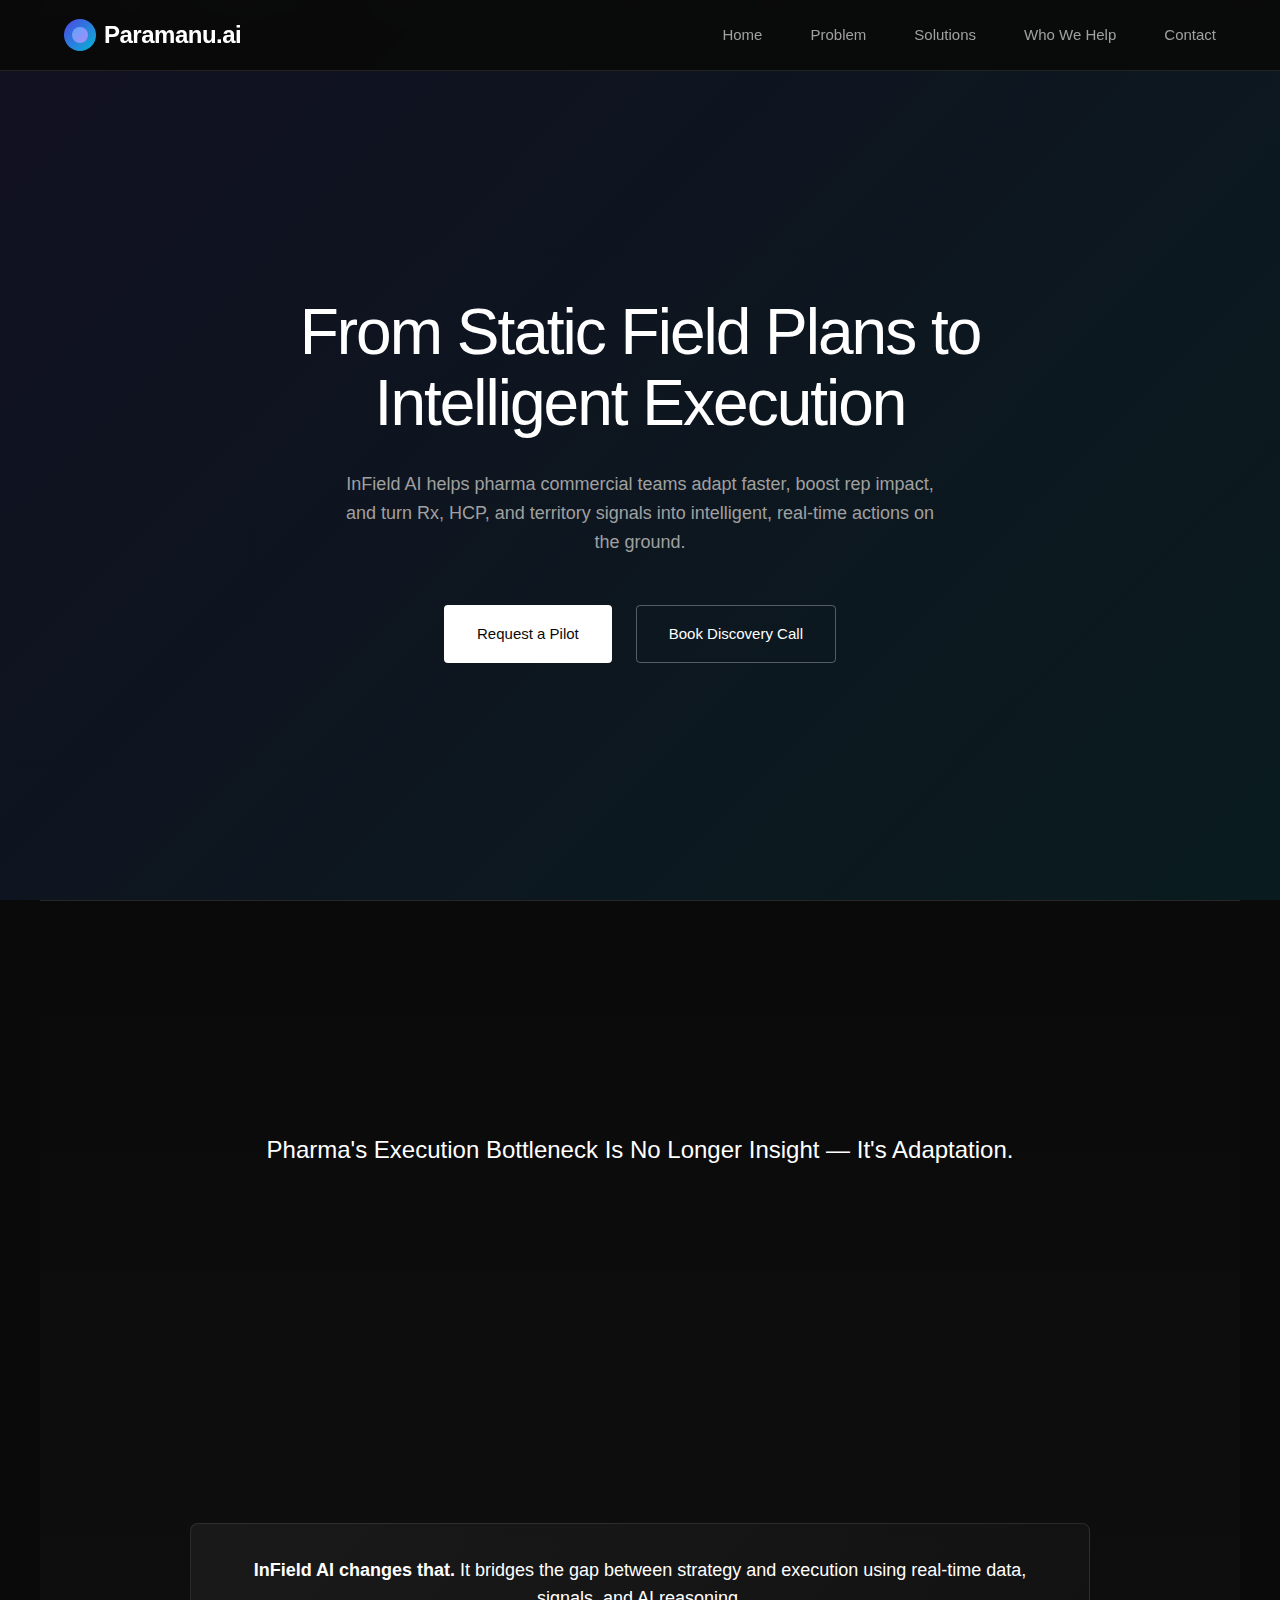
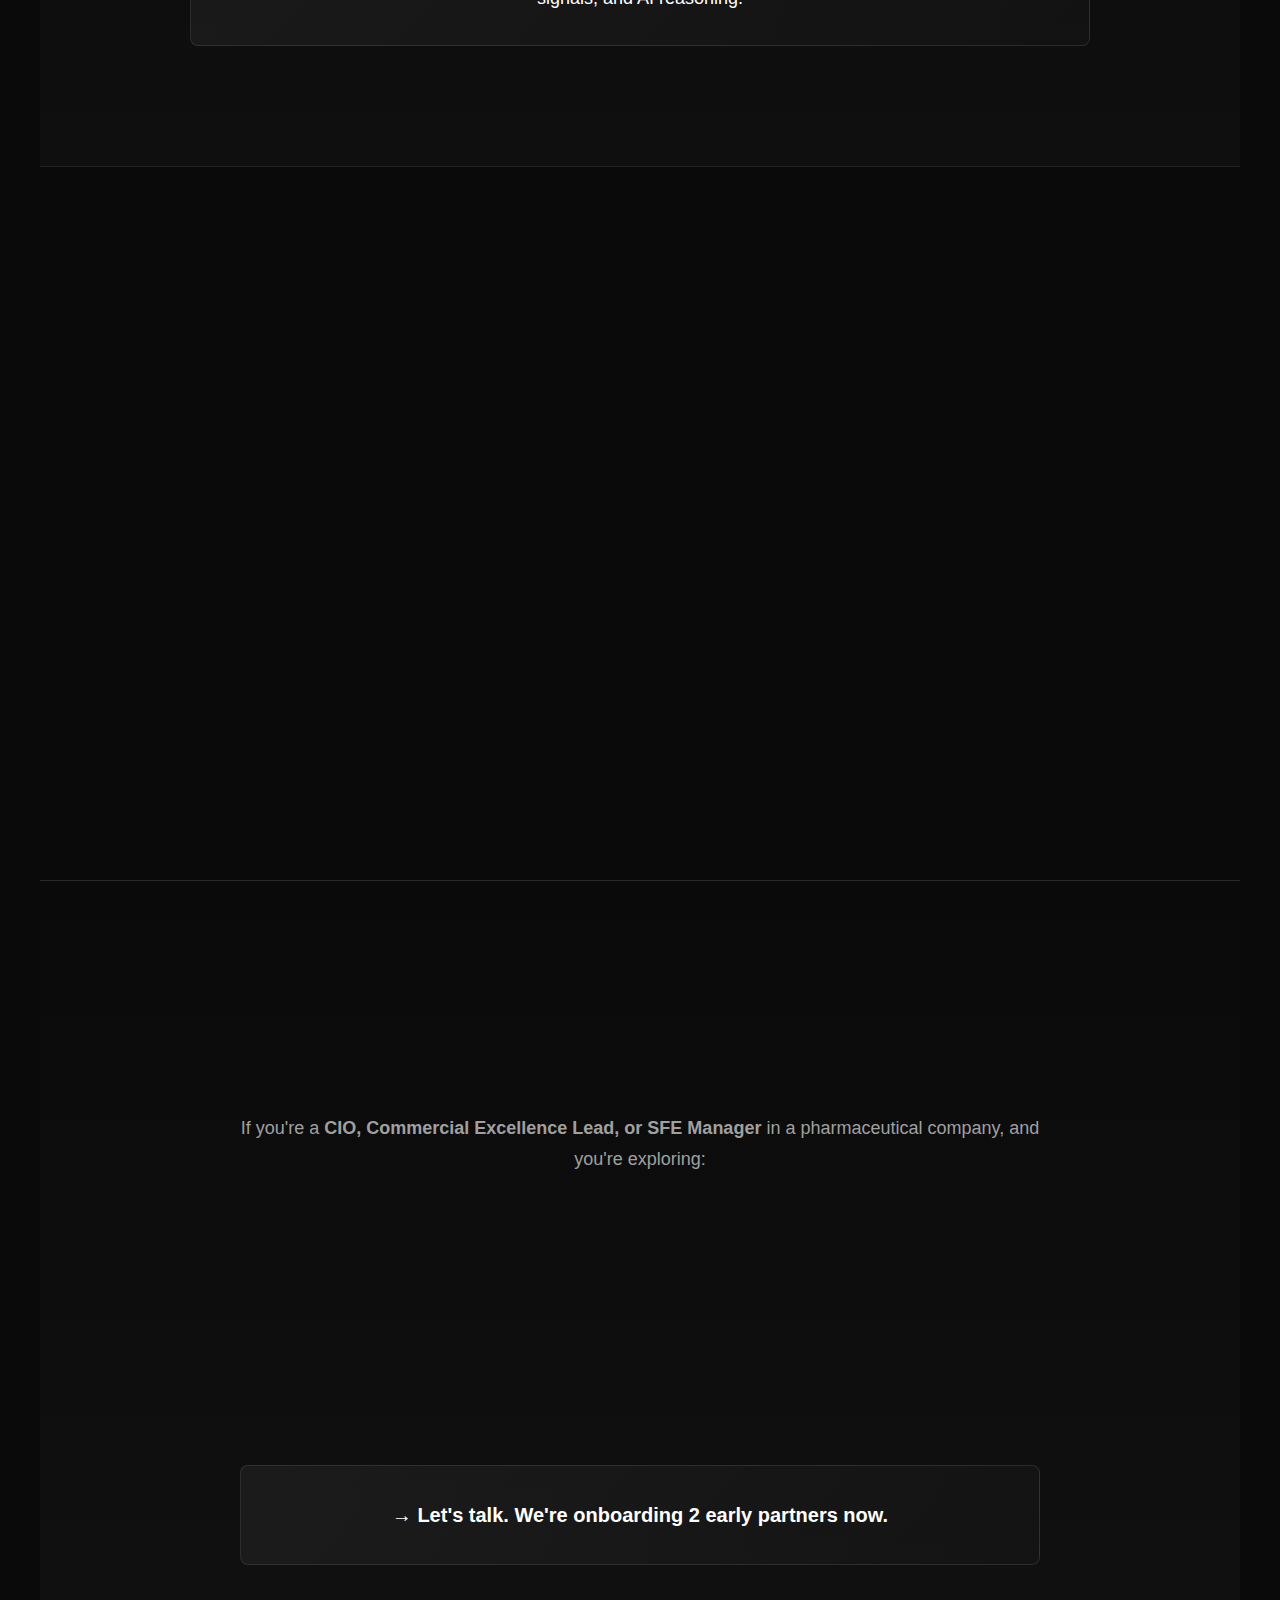
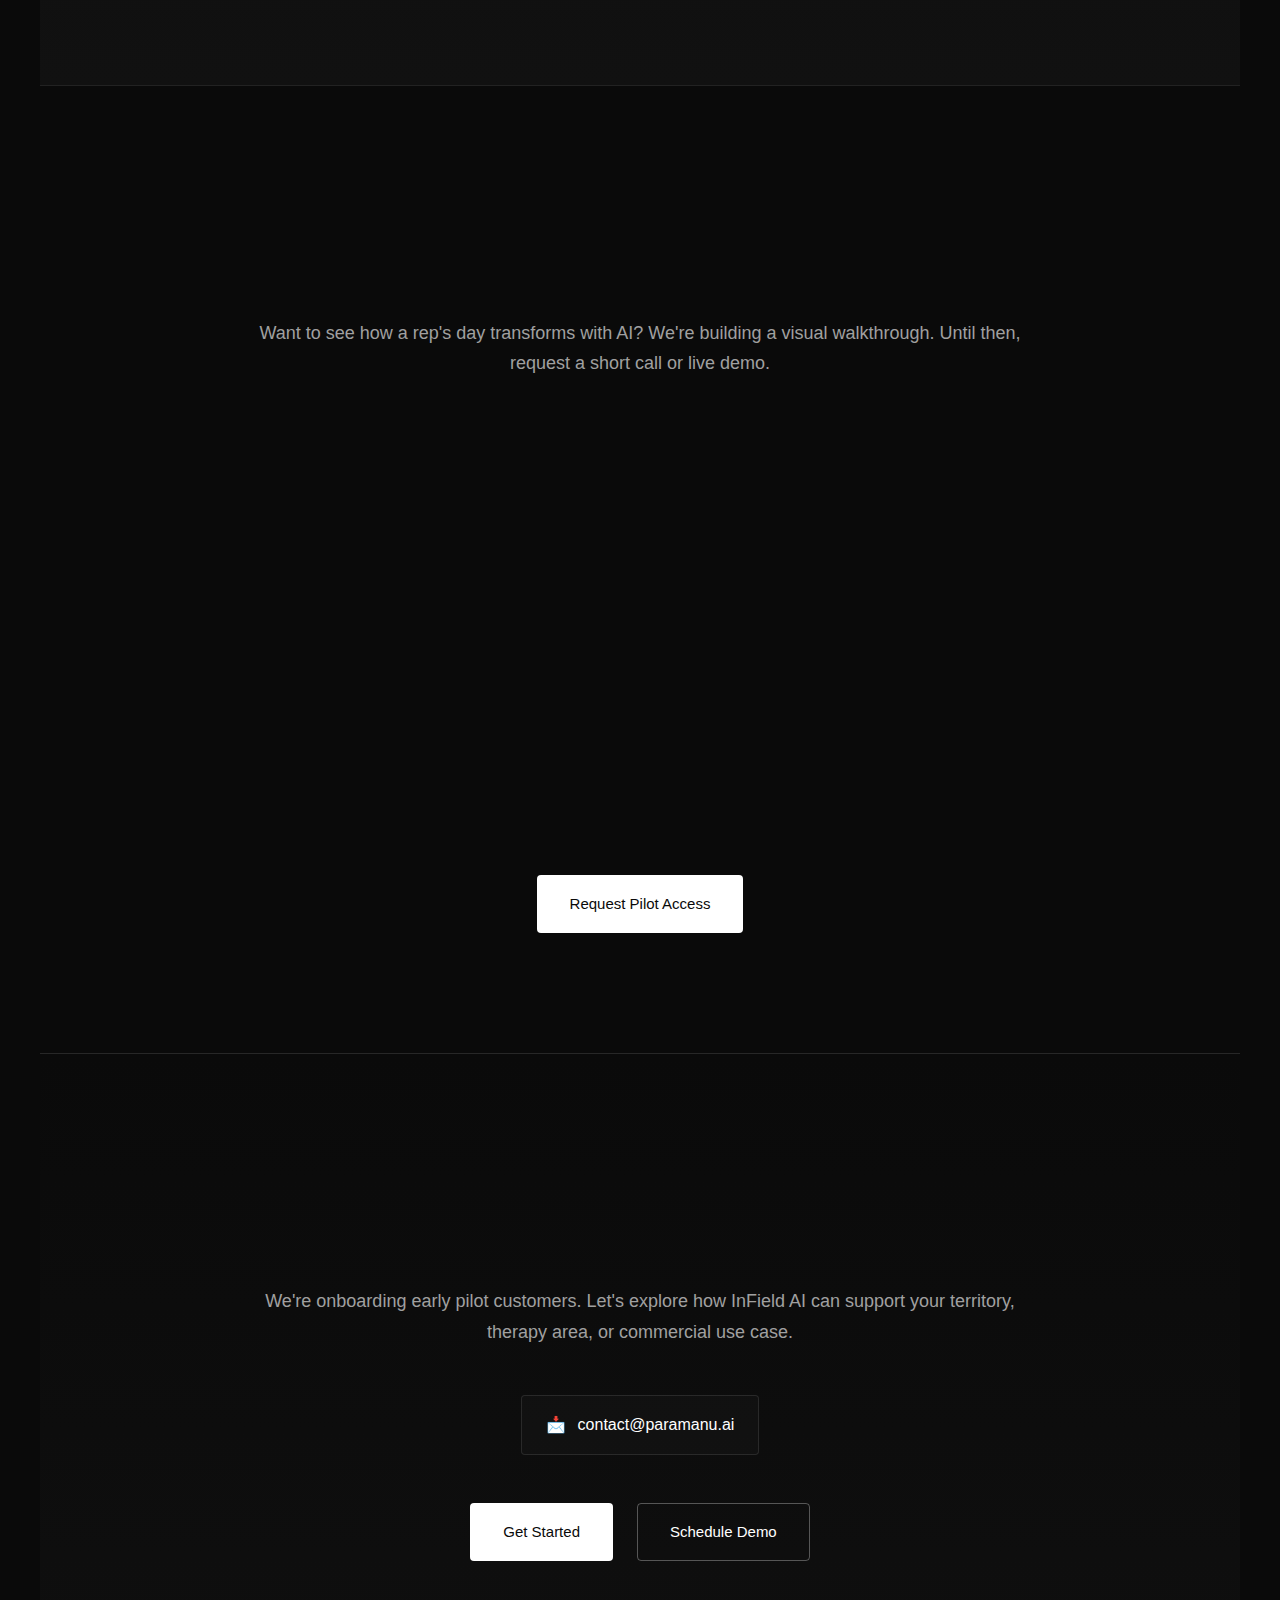
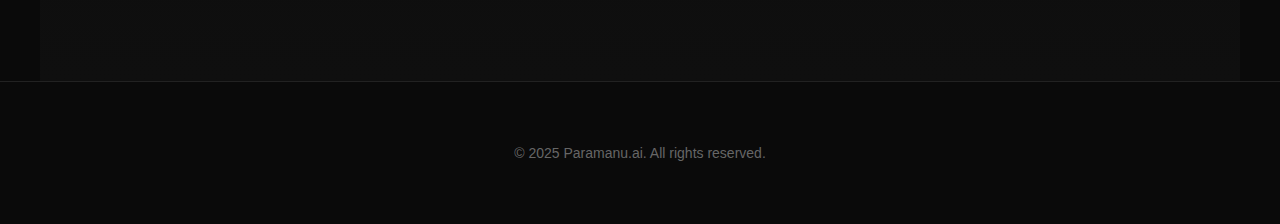
<file: remixed-b3cb1938.html>
<!DOCTYPE html>
<html lang="en">
<head>
    <meta charset="UTF-8">
    <meta name="viewport" content="width=device-width, initial-scale=1.0">
    <title>Paramanu.ai - Atomic Intelligence</title>
    <meta name="description" content="Advanced AI solutions at the atomic level. Precision, efficiency, and intelligence redefined.">
    <style>
        * {
            margin: 0;
            padding: 0;
            box-sizing: border-box;
        }

        body {
            font-family: -apple-system, BlinkMacSystemFont, 'Segoe UI', 'Roboto', sans-serif;
            background-color: #0a0a0a;
            color: #ffffff;
            line-height: 1.6;
            overflow-x: hidden;
        }

        /* Navigation */
        .navbar {
            position: fixed;
            top: 0;
            left: 0;
            right: 0;
            background: rgba(10, 10, 10, 0.95);
            backdrop-filter: blur(10px);
            border-bottom: 1px solid rgba(255, 255, 255, 0.1);
            z-index: 1000;
            transition: all 0.3s ease;
        }

        .nav-container {
            max-width: 1200px;
            margin: 0 auto;
            padding: 0 24px;
            display: flex;
            justify-content: space-between;
            align-items: center;
            height: 70px;
        }

        .logo {
            font-size: 24px;
            font-weight: 600;
            color: #ffffff;
            text-decoration: none;
            letter-spacing: -0.5px;
            display: flex;
            align-items: center;
            gap: 8px;
        }

        .logo-icon {
            width: 32px;
            height: 32px;
            background: linear-gradient(135deg, #4f46e5, #06b6d4);
            border-radius: 50%;
            display: flex;
            align-items: center;
            justify-content: center;
            animation: pulse 2s infinite;
        }

        .logo-icon::after {
            content: '';
            width: 16px;
            height: 16px;
            background: linear-gradient(135deg, #60a5fa, #a78bfa);
            border-radius: 50%;
            animation: float 3s ease-in-out infinite;
        }

        @keyframes pulse {
            0%, 100% { transform: scale(1); }
            50% { transform: scale(1.1); }
        }

        @keyframes float {
            0%, 100% { transform: translateY(0px); }
            50% { transform: translateY(-4px); }
        }

        .nav-links {
            display: flex;
            gap: 48px;
            list-style: none;
        }

        .nav-links a {
            color: #a0a0a0;
            text-decoration: none;
            font-size: 15px;
            font-weight: 400;
            transition: color 0.2s ease;
        }

        .nav-links a:hover {
            color: #ffffff;
        }

        /* Hero Section */
        .hero {
            min-height: 100vh;
            display: flex;
            align-items: center;
            justify-content: center;
            padding: 120px 24px 60px;
            position: relative;
            overflow: hidden;
        }

        .hero::before {
            content: '';
            position: absolute;
            top: 0;
            left: 0;
            right: 0;
            bottom: 0;
            background: linear-gradient(135deg, rgba(79, 70, 229, 0.1) 0%, rgba(6, 182, 212, 0.1) 100%);
            z-index: 0;
        }

        .hero-background {
            position: absolute;
            top: 0;
            left: 0;
            right: 0;
            bottom: 0;
            z-index: 0;
            overflow: hidden;
        }

        .floating-particle {
            position: absolute;
            width: 4px;
            height: 4px;
            background: rgba(255, 255, 255, 0.3);
            border-radius: 50%;
            animation: float-particle 10s infinite linear;
        }

        @keyframes float-particle {
            0% {
                transform: translateY(100vh) translateX(0);
                opacity: 0;
            }
            10% {
                opacity: 1;
            }
            90% {
                opacity: 1;
            }
            100% {
                transform: translateY(-100px) translateX(100px);
                opacity: 0;
            }
        }

        .hero-content {
            max-width: 800px;
            text-align: center;
            position: relative;
            z-index: 1;
        }

        .hero h1 {
            font-size: 4rem;
            font-weight: 300;
            margin-bottom: 32px;
            color: #ffffff;
            letter-spacing: -2px;
            line-height: 1.1;
            animation: fadeInUp 1s ease-out;
        }

        @keyframes fadeInUp {
            from {
                opacity: 0;
                transform: translateY(30px);
            }
            to {
                opacity: 1;
                transform: translateY(0);
            }
        }

        .hero-subtitle {
            font-size: 1.125rem;
            color: #a0a0a0;
            margin-bottom: 48px;
            font-weight: 400;
            max-width: 600px;
            margin-left: auto;
            margin-right: auto;
            animation: fadeInUp 1s ease-out 0.3s both;
        }

        .cta-group {
            display: flex;
            gap: 24px;
            justify-content: center;
            flex-wrap: wrap;
            animation: fadeInUp 1s ease-out 0.6s both;
        }

        .cta-button {
            display: inline-block;
            padding: 16px 32px;
            text-decoration: none;
            font-weight: 500;
            font-size: 15px;
            transition: all 0.2s ease;
            border: 1px solid transparent;
            border-radius: 4px;
        }

        .cta-button.primary {
            background: #ffffff;
            color: #0a0a0a;
        }

        .cta-button.primary:hover {
            background: transparent;
            color: #ffffff;
            border-color: #ffffff;
        }

        .cta-button.secondary {
            background: transparent;
            color: #ffffff;
            border-color: rgba(255, 255, 255, 0.3);
        }

        .cta-button.secondary:hover {
            background: rgba(255, 255, 255, 0.1);
            border-color: #ffffff;
        }

        /* Section Spacing */
        .section {
            padding: 120px 24px;
            max-width: 1200px;
            margin: 0 auto;
        }

        /* Problem Section */
        .problem-section {
            background: linear-gradient(180deg, #0a0a0a 0%, #0f0f0f 100%);
            border-top: 1px solid rgba(255, 255, 255, 0.1);
            border-bottom: 1px solid rgba(255, 255, 255, 0.1);
        }

        .problem-content {
            max-width: 900px;
            margin: 0 auto;
            text-align: center;
        }

        .section-title {
            font-size: 2.5rem;
            font-weight: 300;
            margin-bottom: 48px;
            color: #ffffff;
            letter-spacing: -1px;
        }

        .problem-statement h3 {
            font-size: 1.5rem;
            font-weight: 400;
            margin-bottom: 48px;
            color: #ffffff;
            line-height: 1.4;
        }

        .problem-points {
            display: grid;
            grid-template-columns: repeat(auto-fit, minmax(250px, 1fr));
            gap: 32px;
            margin-bottom: 48px;
        }

        .problem-point {
            padding: 24px;
            background: rgba(255, 255, 255, 0.02);
            border: 1px solid rgba(255, 255, 255, 0.1);
            border-radius: 4px;
            transition: all 0.3s ease;
        }

        .problem-point:hover {
            background: rgba(255, 255, 255, 0.05);
            border-color: rgba(255, 255, 255, 0.2);
        }

        .problem-text {
            color: #a0a0a0;
            font-size: 1rem;
            line-height: 1.6;
        }

        .solution-intro {
            padding: 32px;
            background: linear-gradient(135deg, rgba(255, 255, 255, 0.05), rgba(255, 255, 255, 0.02));
            border: 1px solid rgba(255, 255, 255, 0.1);
            border-radius: 8px;
            margin-top: 48px;
        }

        .solution-intro p {
            color: #ffffff;
            font-size: 1.125rem;
            line-height: 1.6;
            margin: 0;
        }

        /* Features Section */
        .features-section {
            padding: 120px 24px;
            max-width: 1200px;
            margin: 0 auto;
        }

        .features-content {
            text-align: center;
            margin-bottom: 80px;
        }

        .features-grid {
            display: grid;
            grid-template-columns: repeat(auto-fit, minmax(400px, 1fr));
            gap: 80px;
        }

        .feature-category {
            text-align: left;
        }

        .category-title {
            font-size: 1.5rem;
            font-weight: 500;
            margin-bottom: 32px;
            color: #ffffff;
            letter-spacing: -0.5px;
        }

        .feature-list {
            list-style: none;
            padding: 0;
        }

        .feature-item {
            display: flex;
            align-items: flex-start;
            margin-bottom: 20px;
            padding: 16px;
            background: rgba(255, 255, 255, 0.02);
            border-radius: 4px;
            transition: all 0.3s ease;
        }

        .feature-item:hover {
            background: rgba(255, 255, 255, 0.05);
        }

        .feature-bullet {
            width: 8px;
            height: 8px;
            background: #ffffff;
            border-radius: 50%;
            margin-right: 16px;
            margin-top: 8px;
            flex-shrink: 0;
        }

        .feature-text {
            color: #a0a0a0;
            font-size: 1rem;
            line-height: 1.6;
        }

        /* Stats Section */
        .stats {
            background: linear-gradient(180deg, #0a0a0a 0%, #111111 100%);
            border-top: 1px solid rgba(255, 255, 255, 0.1);
            border-bottom: 1px solid rgba(255, 255, 255, 0.1);
        }

        .stats-grid {
            display: grid;
            grid-template-columns: repeat(auto-fit, minmax(200px, 1fr));
            gap: 60px;
            text-align: center;
        }

        .stat-number {
            font-size: 3rem;
            font-weight: 300;
            color: #ffffff;
            display: block;
            margin-bottom: 8px;
            letter-spacing: -1px;
        }

        .stat-label {
            color: #a0a0a0;
            font-size: 0.9rem;
            text-transform: uppercase;
            letter-spacing: 1px;
        }

        /* Target Section */
        .target-section {
            background: linear-gradient(180deg, #0a0a0a 0%, #111111 100%);
            border-top: 1px solid rgba(255, 255, 255, 0.1);
            border-bottom: 1px solid rgba(255, 255, 255, 0.1);
        }

        .target-content {
            max-width: 800px;
            margin: 0 auto;
            text-align: center;
        }

        .target-description p {
            color: #a0a0a0;
            font-size: 1.125rem;
            line-height: 1.7;
            margin-bottom: 32px;
        }

        .target-points {
            display: flex;
            flex-direction: column;
            gap: 16px;
            margin-bottom: 48px;
            text-align: left;
            max-width: 600px;
            margin-left: auto;
            margin-right: auto;
        }

        .target-point {
            display: flex;
            align-items: center;
            padding: 16px 24px;
            background: rgba(255, 255, 255, 0.02);
            border: 1px solid rgba(255, 255, 255, 0.1);
            border-radius: 4px;
            transition: all 0.3s ease;
        }

        .target-point:hover {
            background: rgba(255, 255, 255, 0.05);
            border-color: rgba(255, 255, 255, 0.2);
        }

        .target-bullet {
            width: 8px;
            height: 8px;
            background: #ffffff;
            border-radius: 50%;
            margin-right: 16px;
            flex-shrink: 0;
        }

        .target-point span {
            color: #ffffff;
            font-size: 1rem;
            line-height: 1.6;
        }

        .target-cta {
            padding: 32px;
            background: linear-gradient(135deg, rgba(255, 255, 255, 0.05), rgba(255, 255, 255, 0.02));
            border: 1px solid rgba(255, 255, 255, 0.1);
            border-radius: 8px;
        }

        .target-cta p {
            color: #ffffff;
            font-size: 1.25rem;
            margin: 0;
        }

        /* Demo Section */
        .demo-section {
            padding: 120px 24px;
            max-width: 1200px;
            margin: 0 auto;
        }

        .demo-content {
            text-align: center;
            max-width: 800px;
            margin: 0 auto;
        }

        .demo-visual {
            height: 400px;
            background: linear-gradient(45deg, #111111, #1a1a1a);
            border: 1px solid rgba(255, 255, 255, 0.1);
            border-radius: 8px;
            display: flex;
            align-items: center;
            justify-content: center;
            margin: 48px 0;
            position: relative;
            overflow: hidden;
        }

        .demo-visual::before {
            content: '';
            position: absolute;
            top: 0;
            left: 0;
            right: 0;
            bottom: 0;
            background: repeating-linear-gradient(
                45deg,
                transparent,
                transparent 2px,
                rgba(255, 255, 255, 0.02) 2px,
                rgba(255, 255, 255, 0.02) 4px
            );
            animation: slide 20s linear infinite;
        }

        @keyframes slide {
            0% { transform: translateX(-100px); }
            100% { transform: translateX(100px); }
        }

        .demo-animation {
            position: absolute;
            top: 50%;
            left: 50%;
            transform: translate(-50%, -50%);
            width: 300px;
            height: 200px;
            z-index: 1;
        }

        .ai-brain {
            width: 80px;
            height: 80px;
            background: linear-gradient(135deg, #4f46e5, #06b6d4);
            border-radius: 50%;
            margin: 0 auto 20px;
            position: relative;
            animation: brainPulse 2s ease-in-out infinite;
        }

        @keyframes brainPulse {
            0%, 100% { transform: scale(1); box-shadow: 0 0 20px rgba(79, 70, 229, 0.3); }
            50% { transform: scale(1.1); box-shadow: 0 0 40px rgba(79, 70, 229, 0.6); }
        }

        .ai-brain::after {
            content: '';
            position: absolute;
            top: 50%;
            left: 50%;
            transform: translate(-50%, -50%);
            width: 40px;
            height: 40px;
            background: linear-gradient(135deg, #60a5fa, #a78bfa);
            border-radius: 50%;
            animation: innerPulse 1.5s ease-in-out infinite;
        }

        @keyframes innerPulse {
            0%, 100% { transform: translate(-50%, -50%) scale(0.8); opacity: 0.8; }
            50% { transform: translate(-50%, -50%) scale(1.2); opacity: 1; }
        }

        .data-streams {
            position: absolute;
            top: 0;
            left: 0;
            right: 0;
            bottom: 0;
        }

        .data-stream {
            position: absolute;
            width: 2px;
            height: 20px;
            background: linear-gradient(to bottom, transparent, #4f46e5, transparent);
            animation: streamFlow 3s ease-in-out infinite;
        }

        .data-stream:nth-child(1) { left: 20%; animation-delay: 0s; }
        .data-stream:nth-child(2) { left: 40%; animation-delay: 0.5s; }
        .data-stream:nth-child(3) { left: 60%; animation-delay: 1s; }
        .data-stream:nth-child(4) { left: 80%; animation-delay: 1.5s; }

        @keyframes streamFlow {
            0% { transform: translateY(100px); opacity: 0; }
            20% { opacity: 1; }
            80% { opacity: 1; }
            100% { transform: translateY(-100px); opacity: 0; }
        }

        .demo-placeholder {
            text-align: center;
            z-index: 2;
            position: relative;
        }

        .demo-title {
            font-size: 1.25rem;
            font-weight: 400;
            color: #ffffff;
            margin-bottom: 8px;
        }

        .demo-subtitle {
            color: #666666;
            font-size: 0.9rem;
            text-transform: uppercase;
            letter-spacing: 1px;
        }

        /* Contact Section */
        .contact-section {
            background: linear-gradient(180deg, #0a0a0a 0%, #0f0f0f 100%);
            border-top: 1px solid rgba(255, 255, 255, 0.1);
        }

        .contact-content {
            max-width: 800px;
            margin: 0 auto;
            text-align: center;
        }

        .contact-intro {
            margin-bottom: 48px;
        }

        .contact-intro p {
            color: #a0a0a0;
            font-size: 1.125rem;
            line-height: 1.7;
            margin-bottom: 32px;
        }

        .contact-info {
            display: flex;
            justify-content: center;
            gap: 48px;
            margin-bottom: 48px;
            flex-wrap: wrap;
        }

        .contact-item {
            display: flex;
            align-items: center;
            gap: 12px;
            padding: 16px 24px;
            background: rgba(255, 255, 255, 0.02);
            border: 1px solid rgba(255, 255, 255, 0.1);
            border-radius: 4px;
            transition: all 0.3s ease;
        }

        .contact-item:hover {
            background: rgba(255, 255, 255, 0.05);
            border-color: rgba(255, 255, 255, 0.2);
        }

        .contact-item a {
            color: #ffffff;
            text-decoration: none;
            font-size: 1rem;
        }

        .contact-item a:hover {
            color: #ffffff;
        }

        /* Footer */
        .footer {
            border-top: 1px solid rgba(255, 255, 255, 0.1);
            padding: 60px 24px;
            text-align: center;
        }

        .footer-content {
            max-width: 1200px;
            margin: 0 auto;
        }

        .footer-bottom {
            color: #666666;
            font-size: 14px;
        }

        /* Enhanced animations for sections */
        .section-title {
            opacity: 0;
            transform: translateY(30px);
            transition: all 0.8s ease;
        }

        .section-title.visible {
            opacity: 1;
            transform: translateY(0);
        }

        .feature-category {
            opacity: 0;
            transform: translateY(20px);
            transition: all 0.6s ease;
        }

        .feature-category.visible {
            opacity: 1;
            transform: translateY(0);
        }

        .feature-category:nth-child(2) {
            transition-delay: 0.2s;
        }

        .problem-point {
            opacity: 0;
            transform: translateY(20px);
            transition: all 0.5s ease;
        }

        .problem-point.visible {
            opacity: 1;
            transform: translateY(0);
        }

        .problem-point:nth-child(2) { transition-delay: 0.1s; }
        .problem-point:nth-child(3) { transition-delay: 0.2s; }
        .problem-point:nth-child(4) { transition-delay: 0.3s; }

        .target-point {
            opacity: 0;
            transform: translateX(-20px);
            transition: all 0.5s ease;
        }

        .target-point.visible {
            opacity: 1;
            transform: translateX(0);
        }

        .target-point:nth-child(2) { transition-delay: 0.1s; }
        .target-point:nth-child(3) { transition-delay: 0.2s; }

        /* Responsive Design */
        @media (max-width: 768px) {
            .nav-links {
                display: none;
            }

            .hero h1 {
                font-size: 2.5rem;
            }

            .hero-subtitle {
                font-size: 1rem;
            }

            .section {
                padding: 80px 20px;
            }

            .features-grid {
                grid-template-columns: 1fr;
                gap: 60px;
            }

            .about-content {
                grid-template-columns: 1fr;
                gap: 60px;
            }

            .about-text h2 {
                font-size: 2rem;
            }

            .stats-grid {
                grid-template-columns: repeat(2, 1fr);
                gap: 40px;
            }

            .footer-links {
                flex-direction: column;
                gap: 24px;
            }
        }

        /* Subtle animations */
        .fade-in {
            opacity: 0;
            transform: translateY(20px);
            transition: all 0.6s ease;
        }

        .fade-in.visible {
            opacity: 1;
            transform: translateY(0);
        }

        /* Network visualization */
        .network-visualization {
            position: absolute;
            top: 0;
            left: 0;
            right: 0;
            bottom: 0;
            opacity: 0.3;
        }

        .network-node {
            position: absolute;
            width: 8px;
            height: 8px;
            background: #4f46e5;
            border-radius: 50%;
            animation: nodeGlow 3s ease-in-out infinite;
        }

        .network-node:nth-child(1) { top: 20%; left: 20%; animation-delay: 0s; }
        .network-node:nth-child(2) { top: 30%; left: 80%; animation-delay: 0.5s; }
        .network-node:nth-child(3) { top: 70%; left: 30%; animation-delay: 1s; }
        .network-node:nth-child(4) { top: 80%; left: 70%; animation-delay: 1.5s; }

        @keyframes nodeGlow {
            0%, 100% { transform: scale(1); box-shadow: 0 0 10px rgba(79, 70, 229, 0.5); }
            50% { transform: scale(1.5); box-shadow: 0 0 20px rgba(79, 70, 229, 0.8); }
        }

        .network-line {
            position: absolute;
            height: 1px;
            background: linear-gradient(to right, transparent, #4f46e5, transparent);
            animation: lineFlow 4s ease-in-out infinite;
        }

        .network-line:nth-child(5) {
            top: 25%;
            left: 20%;
            width: 60%;
            transform: rotate(15deg);
            animation-delay: 0s;
        }

        .network-line:nth-child(6) {
            top: 60%;
            left: 30%;
            width: 40%;
            transform: rotate(-20deg);
            animation-delay: 1s;
        }

        @keyframes lineFlow {
            0%, 100% { opacity: 0.2; }
            50% { opacity: 0.8; }
        }
    </style>
</head>
<body>
    <!-- Navigation -->
    <nav class="navbar">
        <div class="nav-container">
            <a href="#" class="logo">
                <div class="logo-icon"></div>
                Paramanu.ai
            </a>
            <ul class="nav-links">
                <li><a href="#home">Home</a></li>
                <li><a href="#problem">Problem</a></li>
                <li><a href="#features">Solutions</a></li>
                <li><a href="#target">Who We Help</a></li>
                <li><a href="#contact">Contact</a></li>
            </ul>
        </div>
    </nav>

    <!-- Hero Section -->
    <section class="hero" id="home">
        <div class="hero-background">
            <div class="floating-particle" style="left: 10%; animation-delay: 0s;"></div>
            <div class="floating-particle" style="left: 20%; animation-delay: 2s;"></div>
            <div class="floating-particle" style="left: 30%; animation-delay: 4s;"></div>
            <div class="floating-particle" style="left: 40%; animation-delay: 6s;"></div>
            <div class="floating-particle" style="left: 50%; animation-delay: 8s;"></div>
            <div class="floating-particle" style="left: 60%; animation-delay: 1s;"></div>
            <div class="floating-particle" style="left: 70%; animation-delay: 3s;"></div>
            <div class="floating-particle" style="left: 80%; animation-delay: 5s;"></div>
            <div class="floating-particle" style="left: 90%; animation-delay: 7s;"></div>
        </div>
        <div class="hero-content">
            <h1>From Static Field Plans to Intelligent Execution</h1>
            <p class="hero-subtitle">InField AI helps pharma commercial teams adapt faster, boost rep impact, and turn Rx, HCP, and territory signals into intelligent, real-time actions on the ground.</p>
            <div class="cta-group">
                <a href="#contact" class="cta-button primary">Request a Pilot</a>
                <a href="#contact" class="cta-button secondary">Book Discovery Call</a>
            </div>
        </div>
    </section>

    <!-- Why We Built InField AI Section -->
    <section class="section problem-section" id="problem">
        <div class="problem-content">
            <h2 class="section-title">Why We Built InField AI</h2>
            <div class="problem-statement">
                <h3>Pharma's Execution Bottleneck Is No Longer Insight — It's Adaptation.</h3>
                <div class="problem-points">
                    <div class="problem-point">
                        <div class="problem-text">Most pharma field plans break down within weeks.</div>
                    </div>
                    <div class="problem-point">
                        <div class="problem-text">Reps lose touch with dynamic HCP needs.</div>
                    </div>
                    <div class="problem-point">
                        <div class="problem-text">SFE teams lack real-time visibility.</div>
                    </div>
                    <div class="problem-point">
                        <div class="problem-text">Territory decisions lag behind what's happening on the ground.</div>
                    </div>
                </div>
                <div class="solution-intro">
                    <p><strong>InField AI changes that.</strong> It bridges the gap between strategy and execution using real-time data, signals, and AI reasoning.</p>
                </div>
            </div>
        </div>
    </section>

    <!-- What InField AI Does Section -->
    <section class="section features-section" id="features">
        <div class="features-content">
            <h2 class="section-title">What InField AI Does</h2>
        </div>
        <div class="features-grid">
            <div class="feature-category">
                <h3 class="category-title">For Reps:</h3>
                <ul class="feature-list">
                    <li class="feature-item">
                        <div class="feature-bullet"></div>
                        <div class="feature-text">Instant AI-powered briefing for every HCP visit</div>
                    </li>
                    <li class="feature-item">
                        <div class="feature-bullet"></div>
                        <div class="feature-text">Suggested actions based on market signals, plan deviation, or rep activity gaps</div>
                    </li>
                    <li class="feature-item">
                        <div class="feature-bullet"></div>
                        <div class="feature-text">Alerts for Rx shifts, digital events, or missed engagement triggers</div>
                    </li>
                </ul>
            </div>
            <div class="feature-category">
                <h3 class="category-title">For SFE & Commercial Leads:</h3>
                <ul class="feature-list">
                    <li class="feature-item">
                        <div class="feature-bullet"></div>
                        <div class="feature-text">Plan vs Execution dashboards with deviation insights</div>
                    </li>
                    <li class="feature-item">
                        <div class="feature-bullet"></div>
                        <div class="feature-text">Signal-driven territory realignment suggestions</div>
                    </li>
                    <li class="feature-item">
                        <div class="feature-bullet"></div>
                        <div class="feature-text">HCP-Rep-Plan graph for targeting and activity orchestration</div>
                    </li>
                </ul>
            </div>
        </div>
    </section>

    <!-- Who Should Talk to Us Section -->
    <section class="section target-section" id="target">
        <div class="target-content">
            <h2 class="section-title">Who Should Talk to Us</h2>
            <div class="target-description">
                <p>If you're a <strong>CIO, Commercial Excellence Lead, or SFE Manager</strong> in a pharmaceutical company, and you're exploring:</p>
                <div class="target-points">
                    <div class="target-point">
                        <div class="target-bullet"></div>
                        <span>AI for field force optimization</span>
                    </div>
                    <div class="target-point">
                        <div class="target-bullet"></div>
                        <span>Territory execution intelligence</span>
                    </div>
                    <div class="target-point">
                        <div class="target-bullet"></div>
                        <span>Dynamic planning and rep enablement</span>
                    </div>
                </div>
                <div class="target-cta">
                    <p><strong>→ Let's talk. We're onboarding 2 early partners now.</strong></p>
                </div>
            </div>
        </div>
    </section>

    <!-- See InField AI in Action Section -->
    <section class="section demo-section" id="demo">
        <div class="demo-content">
            <h2 class="section-title">See InField AI in Action</h2>
            <p style="color: #a0a0a0; font-size: 1.125rem; line-height: 1.7; margin-bottom: 32px;">Want to see how a rep's day transforms with AI? We're building a visual walkthrough. Until then, request a short call or live demo.</p>
            
            <div class="demo-visual fade-in">
                <div class="demo-animation">
                    <div class="ai-brain"></div>
                    <div class="data-streams">
                        <div class="data-stream"></div>
                        <div class="data-stream"></div>
                        <div class="data-stream"></div>
                        <div class="data-stream"></div>
                    </div>
                </div>
                <div class="network-visualization">
                    <div class="network-node"></div>
                    <div class="network-node"></div>
                    <div class="network-node"></div>
                    <div class="network-node"></div>
                    <div class="network-line"></div>
                    <div class="network-line"></div>
                </div>
                <div class="demo-placeholder">
                    <div class="demo-title">AI-Powered Field Intelligence</div>
                    <div class="demo-subtitle">Real-time adaptation in action</div>
                </div>
            </div>
            
            <div class="cta-group">
                <a href="#contact" class="cta-button primary">Request Pilot Access</a>
            </div>
        </div>
    </section>

    <!-- Contact Section -->
    <section class="section contact-section" id="contact">
        <div class="contact-content">
            <h2 class="section-title">Contact</h2>
            <div class="contact-intro">
                <p>We're onboarding early pilot customers. Let's explore how InField AI can support your territory, therapy area, or commercial use case.</p>
            </div>
            
            <div class="contact-info">
                <div class="contact-item">
                    <span>📩</span>
                    <a href="mailto:contact@paramanu.ai">contact@paramanu.ai</a>
                </div>
            </div>
            
            <div class="cta-group">
                <a href="mailto:contact@paramanu.ai" class="cta-button primary">Get Started</a>
                <a href="mailto:contact@paramanu.ai?subject=Demo Request" class="cta-button secondary">Schedule Demo</a>
            </div>
        </div>
    </section>

    <!-- Footer -->
    <footer class="footer">
        <div class="footer-content">
            <div class="footer-bottom">
                <p>&copy; 2025 Paramanu.ai. All rights reserved.</p>
            </div>
        </div>
    </footer>

    <script>
        // Smooth scrolling for navigation links
        document.querySelectorAll('a[href^="#"]').forEach(anchor => {
            anchor.addEventListener('click', function (e) {
                e.preventDefault();
                const target = document.querySelector(this.getAttribute('href'));
                if (target) {
                    target.scrollIntoView({
                        behavior: 'smooth',
                        block: 'start'
                    });
                }
            });
        });

        // Enhanced fade-in animation on scroll
        const observerOptions = {
            threshold: 0.1,
            rootMargin: '0px 0px -50px 0px'
        };

        const observer = new IntersectionObserver((entries) => {
            entries.forEach(entry => {
                if (entry.isIntersecting) {
                    entry.target.classList.add('visible');
                }
            });
        }, observerOptions);

        // Observe all animated elements
        document.querySelectorAll('.fade-in, .section-title, .feature-category, .problem-point, .target-point').forEach(el => {
            observer.observe(el);
        });

        // Animate stats numbers
        function animateNumbers() {
            const statNumbers = document.querySelectorAll('.stat-number');
            statNumbers.forEach(stat => {
                const target = stat.textContent;
                const isPercentage = target.includes('%');
                const isMultiplier = target.includes('x');
                const isTime = target.includes('/');
                
                if (isPercentage) {
                    const num = parseFloat(target);
                    animateNumber(stat, 0, num, 2000, '%');
                } else if (isMultiplier) {
                    const num = parseInt(target);
                    animateNumber(stat, 0, num, 2000, 'x');
                } else if (isTime) {
                    stat.textContent = target;
                } else {
                    const num = parseInt(target.replace('+', ''));
                    animateNumber(stat, 0, num, 2000, '+');
                }
            });
        }

        function animateNumber(element, start, end, duration, suffix = '') {
            const startTime = performance.now();
            const range = end - start;

            function update(currentTime) {
                const elapsed = currentTime - startTime;
                const progress = Math.min(elapsed / duration, 1);
                const easeProgress = 1 - Math.pow(1 - progress, 3);
                const current = start + (range * easeProgress);
                
                if (suffix === '%') {
                    element.textContent = current.toFixed(1) + suffix;
                } else if (suffix === 'x') {
                    element.textContent = Math.floor(current) + suffix;
                } else if (suffix === '+') {
                    element.textContent = Math.floor(current) + suffix;
                }

                if (progress < 1) {
                    requestAnimationFrame(update);
                }
            }

            requestAnimationFrame(update);
        }

        // Create more dynamic floating particles
        function createFloatingParticles() {
            const heroBackground = document.querySelector('.hero-background');
            if (!heroBackground) return;

            // Create additional particles dynamically
            for (let i = 0; i < 20; i++) {
                const particle = document.createElement('div');
                particle.className = 'floating-particle';
                particle.style.left = Math.random() * 100 + '%';
                particle.style.animationDelay = Math.random() * 10 + 's';
                particle.style.animationDuration = (8 + Math.random() * 4) + 's';
                
                // Add some variety to particle sizes
                const size = 2 + Math.random() * 4;
                particle.style.width = size + 'px';
                particle.style.height = size + 'px';
                
                heroBackground.appendChild(particle);
            }
        }

        // Add pulsing effect to feature items
        function addFeatureAnimations() {
            const featureItems = document.querySelectorAll('.feature-item');
            featureItems.forEach((item, index) => {
                item.addEventListener('mouseenter', () => {
                    item.style.transform = 'translateX(8px)';
                    item.style.transition = 'all 0.3s ease';
                });
                
                item.addEventListener('mouseleave', () => {
                    item.style.transform = 'translateX(0)';
                });
            });
        }

        // Initialize all animations
        function initializeAnimations() {
            createFloatingParticles();
            addFeatureAnimations();
        }

        // Call initialization when page loads
        document.addEventListener('DOMContentLoaded', initializeAnimations);
    </script>
</body>
</html>
</file>
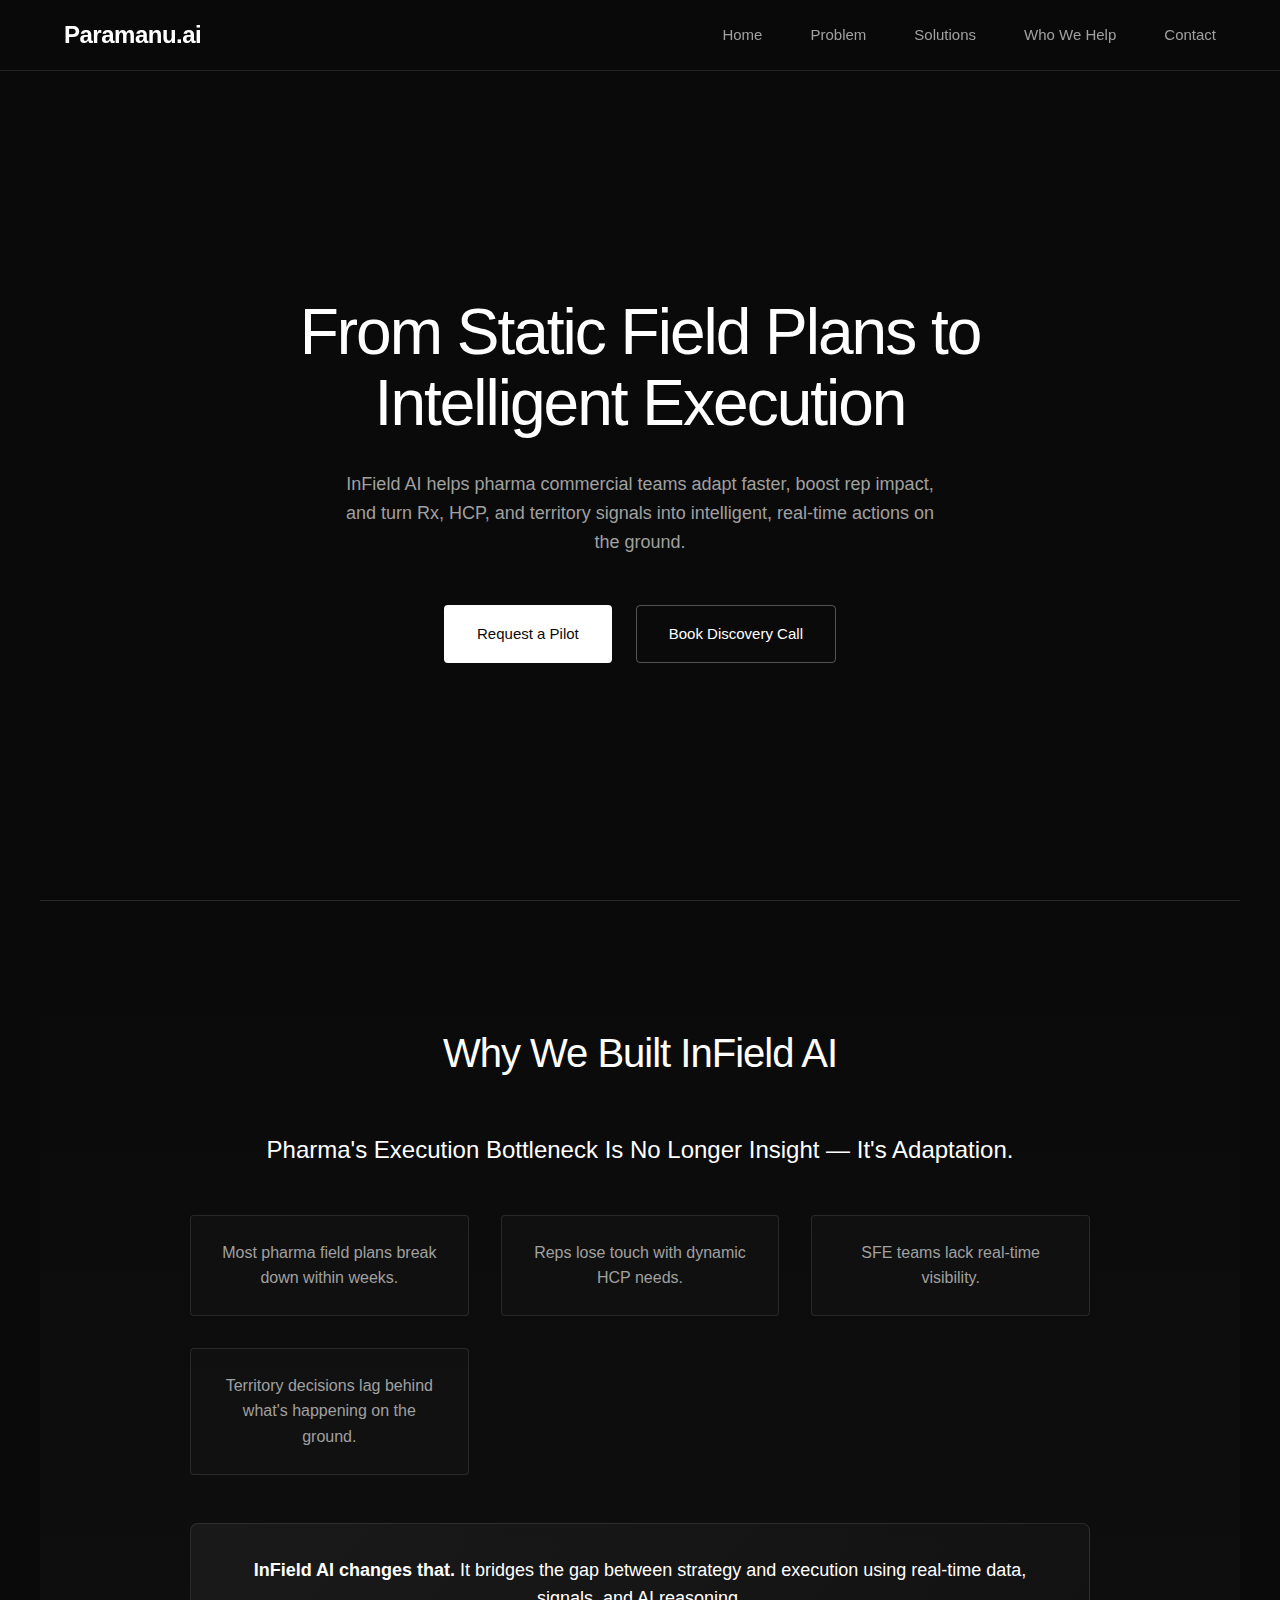
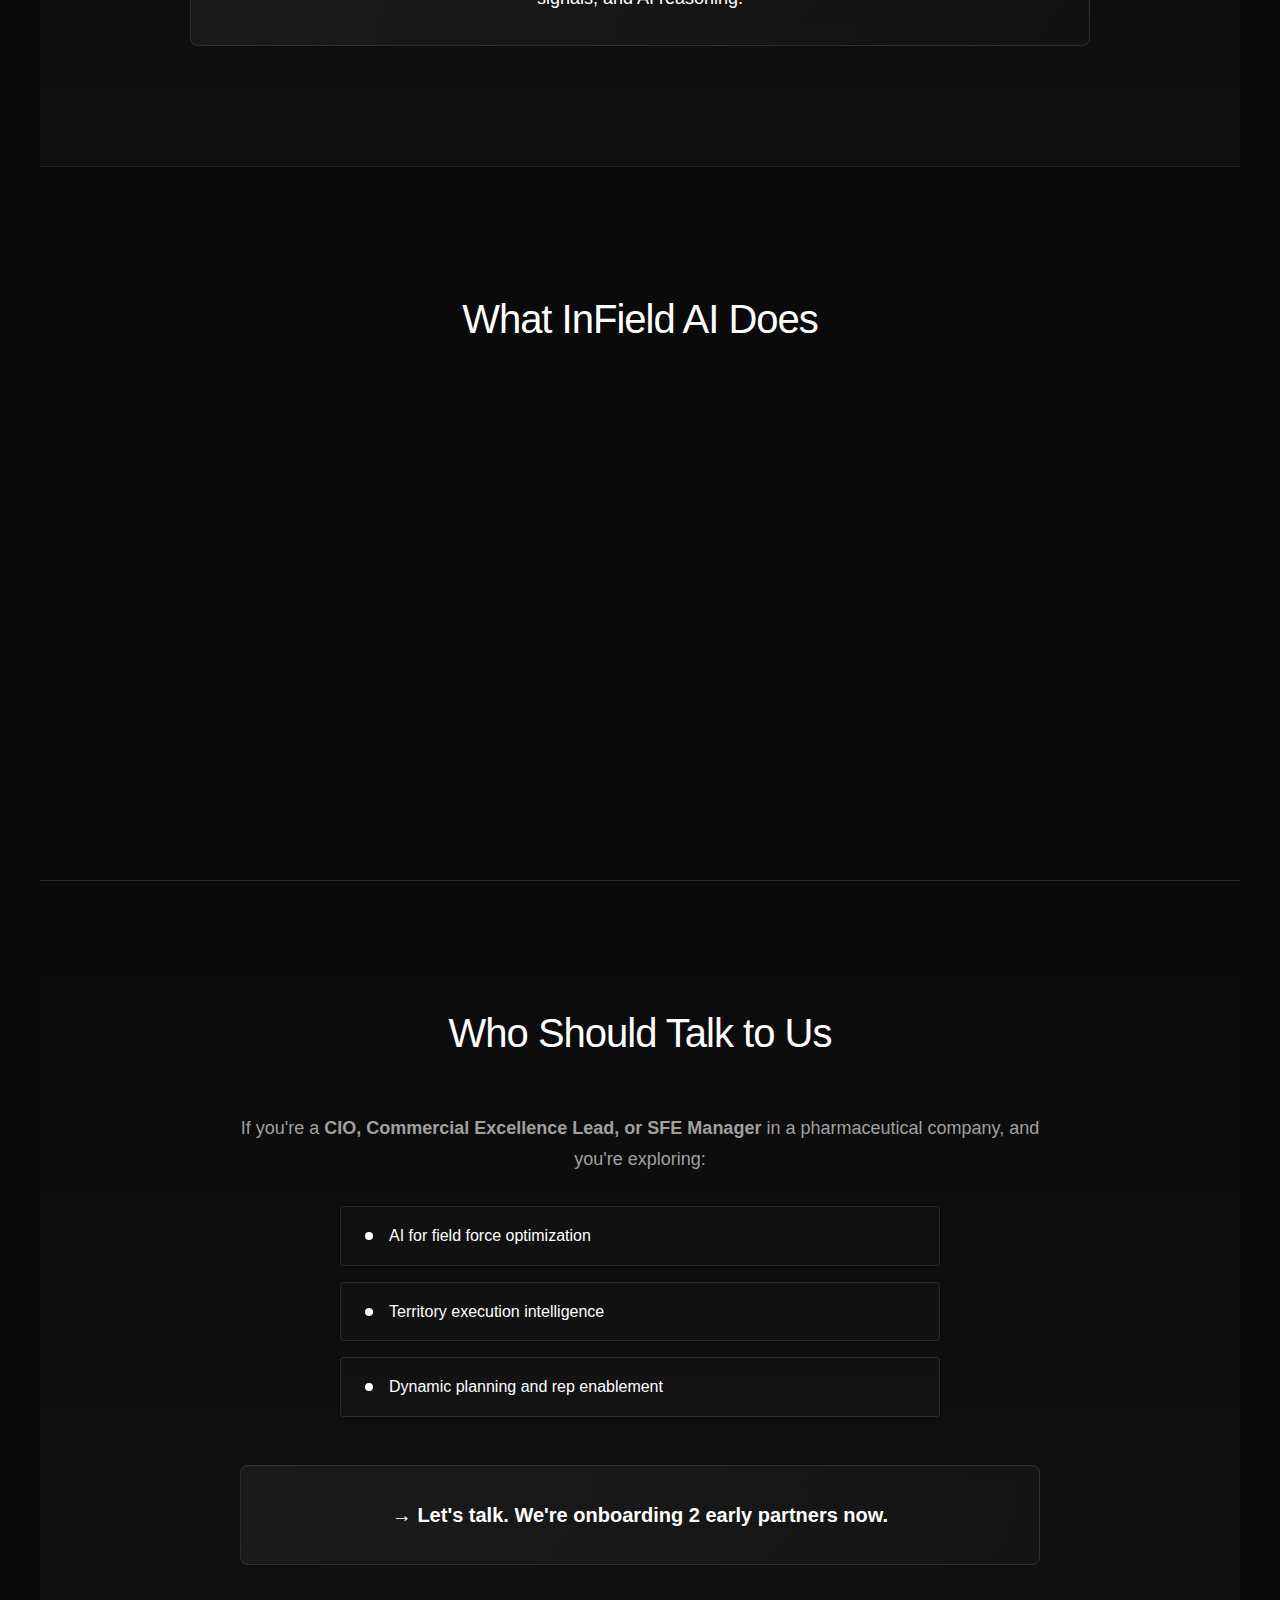
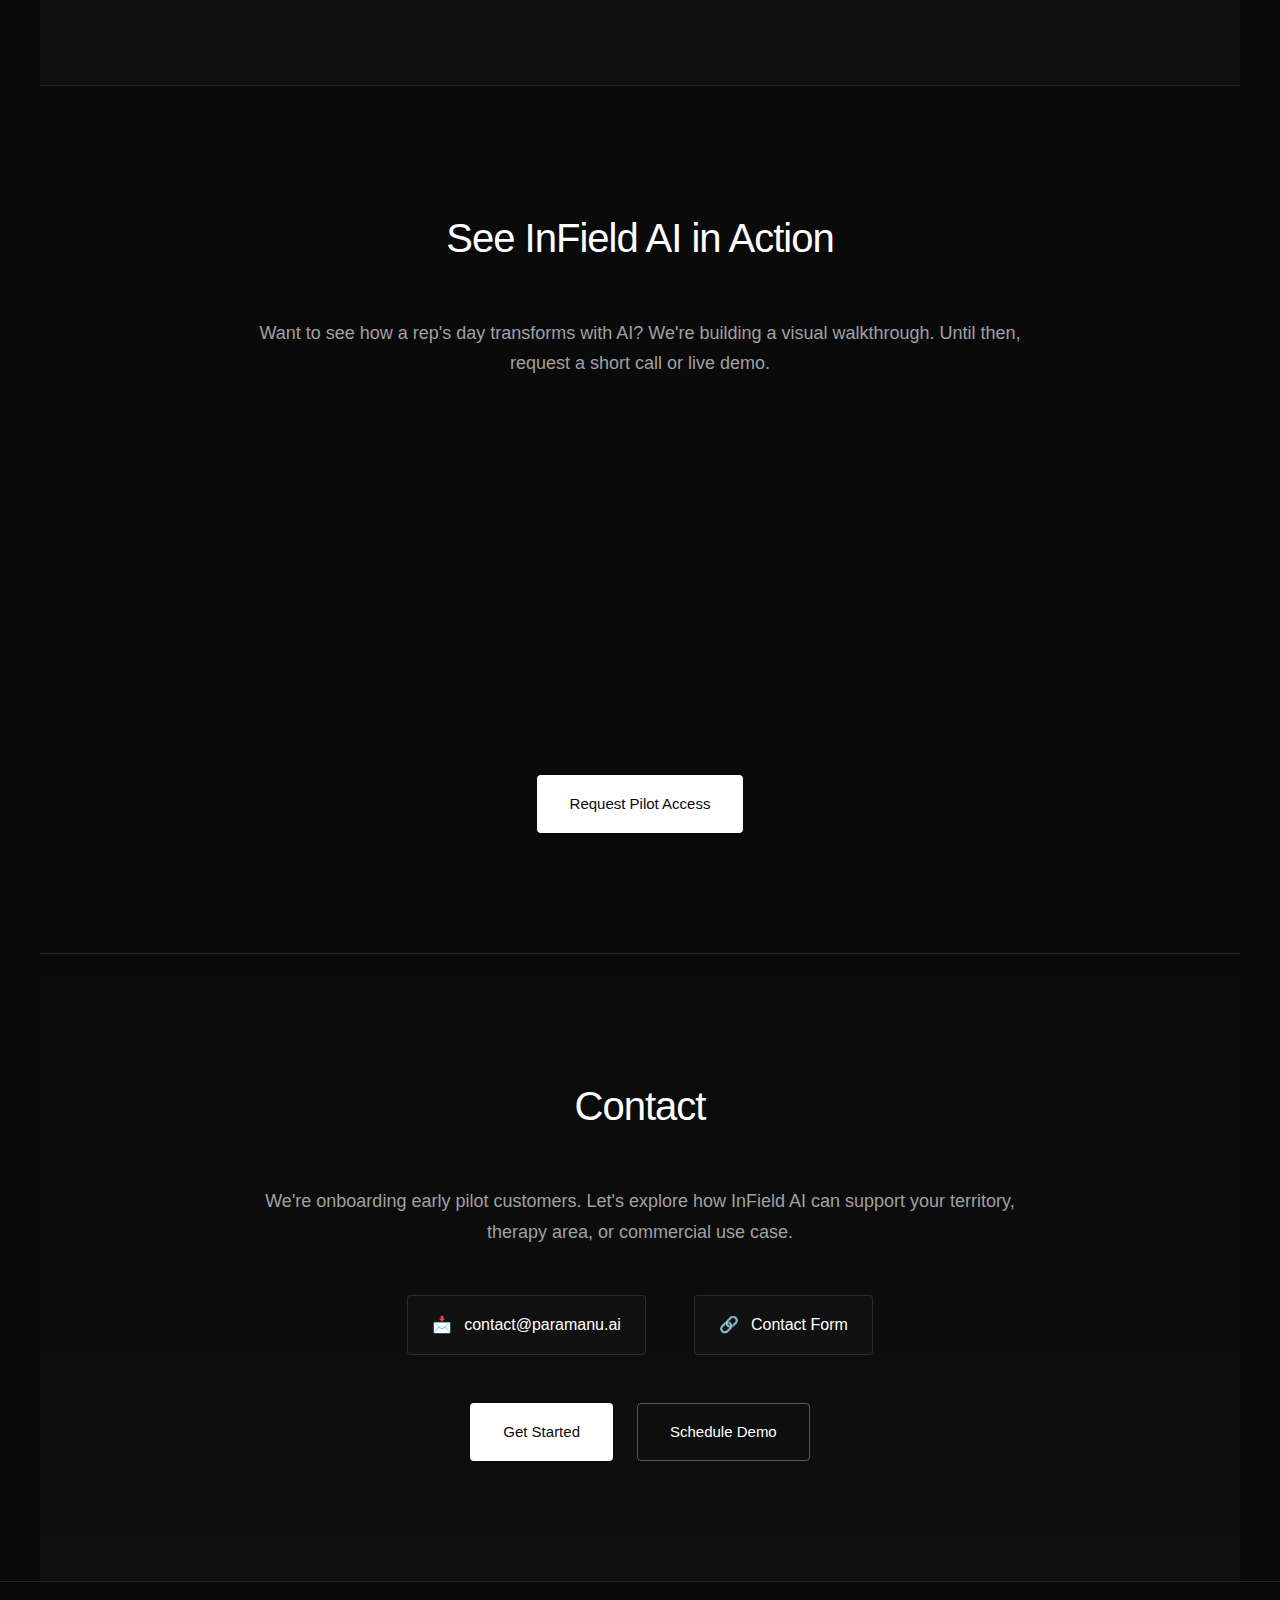
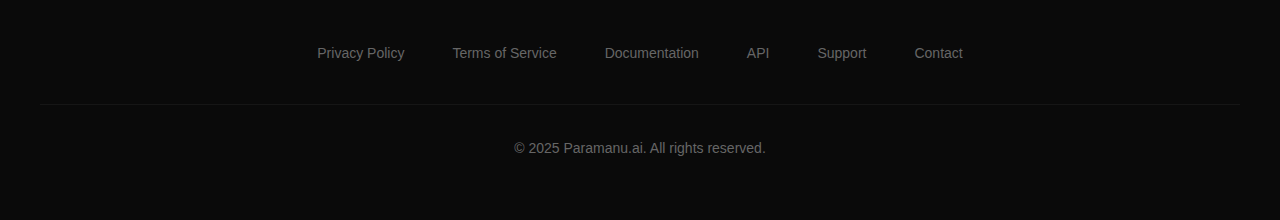
<file: remixed-c838ea33.html>
<!DOCTYPE html>
<html lang="en">
<head>
    <meta charset="UTF-8">
    <meta name="viewport" content="width=device-width, initial-scale=1.0">
    <title>Paramanu.ai - Atomic Intelligence</title>
    <meta name="description" content="Advanced AI solutions at the atomic level. Precision, efficiency, and intelligence redefined.">
    <style>
        * {
            margin: 0;
            padding: 0;
            box-sizing: border-box;
        }

        body {
            font-family: -apple-system, BlinkMacSystemFont, 'Segoe UI', 'Roboto', sans-serif;
            background-color: #0a0a0a;
            color: #ffffff;
            line-height: 1.6;
            overflow-x: hidden;
        }

        /* Navigation */
        .navbar {
            position: fixed;
            top: 0;
            left: 0;
            right: 0;
            background: rgba(10, 10, 10, 0.95);
            backdrop-filter: blur(10px);
            border-bottom: 1px solid rgba(255, 255, 255, 0.1);
            z-index: 1000;
            transition: all 0.3s ease;
        }

        .nav-container {
            max-width: 1200px;
            margin: 0 auto;
            padding: 0 24px;
            display: flex;
            justify-content: space-between;
            align-items: center;
            height: 70px;
        }

        .logo {
            font-size: 24px;
            font-weight: 600;
            color: #ffffff;
            text-decoration: none;
            letter-spacing: -0.5px;
        }

        .nav-links {
            display: flex;
            gap: 48px;
            list-style: none;
        }

        .nav-links a {
            color: #a0a0a0;
            text-decoration: none;
            font-size: 15px;
            font-weight: 400;
            transition: color 0.2s ease;
        }

        .nav-links a:hover {
            color: #ffffff;
        }

        /* Hero Section */
        .hero {
            min-height: 100vh;
            display: flex;
            align-items: center;
            justify-content: center;
            padding: 120px 24px 60px;
            position: relative;
        }

        .hero-content {
            max-width: 800px;
            text-align: center;
        }

        .hero h1 {
            font-size: 4rem;
            font-weight: 300;
            margin-bottom: 32px;
            color: #ffffff;
            letter-spacing: -2px;
            line-height: 1.1;
        }

        .hero-subtitle {
            font-size: 1.125rem;
            color: #a0a0a0;
            margin-bottom: 48px;
            font-weight: 400;
            max-width: 600px;
            margin-left: auto;
            margin-right: auto;
        }

        .cta-group {
            display: flex;
            gap: 24px;
            justify-content: center;
            flex-wrap: wrap;
        }

        .cta-button {
            display: inline-block;
            padding: 16px 32px;
            text-decoration: none;
            font-weight: 500;
            font-size: 15px;
            transition: all 0.2s ease;
            border: 1px solid transparent;
            border-radius: 4px;
        }

        .cta-button.primary {
            background: #ffffff;
            color: #0a0a0a;
        }

        .cta-button.primary:hover {
            background: transparent;
            color: #ffffff;
            border-color: #ffffff;
        }

        .cta-button.secondary {
            background: transparent;
            color: #ffffff;
            border-color: rgba(255, 255, 255, 0.3);
        }

        .cta-button.secondary:hover {
            background: rgba(255, 255, 255, 0.1);
            border-color: #ffffff;
        }

        /* Section Spacing */
        .section {
            padding: 120px 24px;
            max-width: 1200px;
            margin: 0 auto;
        }

        /* Problem Section */
        .problem-section {
            background: linear-gradient(180deg, #0a0a0a 0%, #0f0f0f 100%);
            border-top: 1px solid rgba(255, 255, 255, 0.1);
            border-bottom: 1px solid rgba(255, 255, 255, 0.1);
        }

        .problem-content {
            max-width: 900px;
            margin: 0 auto;
            text-align: center;
        }

        .section-title {
            font-size: 2.5rem;
            font-weight: 300;
            margin-bottom: 48px;
            color: #ffffff;
            letter-spacing: -1px;
        }

        .problem-statement h3 {
            font-size: 1.5rem;
            font-weight: 400;
            margin-bottom: 48px;
            color: #ffffff;
            line-height: 1.4;
        }

        .problem-points {
            display: grid;
            grid-template-columns: repeat(auto-fit, minmax(250px, 1fr));
            gap: 32px;
            margin-bottom: 48px;
        }

        .problem-point {
            padding: 24px;
            background: rgba(255, 255, 255, 0.02);
            border: 1px solid rgba(255, 255, 255, 0.1);
            border-radius: 4px;
            transition: all 0.3s ease;
        }

        .problem-point:hover {
            background: rgba(255, 255, 255, 0.05);
            border-color: rgba(255, 255, 255, 0.2);
        }

        .problem-text {
            color: #a0a0a0;
            font-size: 1rem;
            line-height: 1.6;
        }

        .solution-intro {
            padding: 32px;
            background: linear-gradient(135deg, rgba(255, 255, 255, 0.05), rgba(255, 255, 255, 0.02));
            border: 1px solid rgba(255, 255, 255, 0.1);
            border-radius: 8px;
            margin-top: 48px;
        }

        .solution-intro p {
            color: #ffffff;
            font-size: 1.125rem;
            line-height: 1.6;
            margin: 0;
        }

        /* Features Section */
        .features-section {
            padding: 120px 24px;
            max-width: 1200px;
            margin: 0 auto;
        }

        .features-content {
            text-align: center;
            margin-bottom: 80px;
        }

        .features-grid {
            display: grid;
            grid-template-columns: repeat(auto-fit, minmax(400px, 1fr));
            gap: 80px;
        }

        .feature-category {
            text-align: left;
        }

        .category-title {
            font-size: 1.5rem;
            font-weight: 500;
            margin-bottom: 32px;
            color: #ffffff;
            letter-spacing: -0.5px;
        }

        .feature-list {
            list-style: none;
            padding: 0;
        }

        .feature-item {
            display: flex;
            align-items: flex-start;
            margin-bottom: 20px;
            padding: 16px;
            background: rgba(255, 255, 255, 0.02);
            border-radius: 4px;
            transition: all 0.3s ease;
        }

        .feature-item:hover {
            background: rgba(255, 255, 255, 0.05);
        }

        .feature-bullet {
            width: 8px;
            height: 8px;
            background: #ffffff;
            border-radius: 50%;
            margin-right: 16px;
            margin-top: 8px;
            flex-shrink: 0;
        }

        .feature-text {
            color: #a0a0a0;
            font-size: 1rem;
            line-height: 1.6;
        }

        /* Stats Section */
        .stats {
            background: linear-gradient(180deg, #0a0a0a 0%, #111111 100%);
            border-top: 1px solid rgba(255, 255, 255, 0.1);
            border-bottom: 1px solid rgba(255, 255, 255, 0.1);
        }

        .stats-grid {
            display: grid;
            grid-template-columns: repeat(auto-fit, minmax(200px, 1fr));
            gap: 60px;
            text-align: center;
        }

        .stat-number {
            font-size: 3rem;
            font-weight: 300;
            color: #ffffff;
            display: block;
            margin-bottom: 8px;
            letter-spacing: -1px;
        }

        .stat-label {
            color: #a0a0a0;
            font-size: 0.9rem;
            text-transform: uppercase;
            letter-spacing: 1px;
        }

        /* Target Section */
        .target-section {
            background: linear-gradient(180deg, #0a0a0a 0%, #111111 100%);
            border-top: 1px solid rgba(255, 255, 255, 0.1);
            border-bottom: 1px solid rgba(255, 255, 255, 0.1);
        }

        .target-content {
            max-width: 800px;
            margin: 0 auto;
            text-align: center;
        }

        .target-description p {
            color: #a0a0a0;
            font-size: 1.125rem;
            line-height: 1.7;
            margin-bottom: 32px;
        }

        .target-points {
            display: flex;
            flex-direction: column;
            gap: 16px;
            margin-bottom: 48px;
            text-align: left;
            max-width: 600px;
            margin-left: auto;
            margin-right: auto;
        }

        .target-point {
            display: flex;
            align-items: center;
            padding: 16px 24px;
            background: rgba(255, 255, 255, 0.02);
            border: 1px solid rgba(255, 255, 255, 0.1);
            border-radius: 4px;
            transition: all 0.3s ease;
        }

        .target-point:hover {
            background: rgba(255, 255, 255, 0.05);
            border-color: rgba(255, 255, 255, 0.2);
        }

        .target-bullet {
            width: 8px;
            height: 8px;
            background: #ffffff;
            border-radius: 50%;
            margin-right: 16px;
            flex-shrink: 0;
        }

        .target-point span {
            color: #ffffff;
            font-size: 1rem;
            line-height: 1.6;
        }

        .target-cta {
            padding: 32px;
            background: linear-gradient(135deg, rgba(255, 255, 255, 0.05), rgba(255, 255, 255, 0.02));
            border: 1px solid rgba(255, 255, 255, 0.1);
            border-radius: 8px;
        }

        .target-cta p {
            color: #ffffff;
            font-size: 1.25rem;
            margin: 0;
        }

        /* Demo Section */
        .demo-section {
            padding: 120px 24px;
            max-width: 1200px;
            margin: 0 auto;
        }

        .demo-content {
            text-align: center;
            max-width: 800px;
            margin: 0 auto;
        }

        .demo-visual {
            height: 300px;
            background: linear-gradient(45deg, #111111, #1a1a1a);
            border: 1px solid rgba(255, 255, 255, 0.1);
            border-radius: 8px;
            display: flex;
            align-items: center;
            justify-content: center;
            margin: 48px 0;
            position: relative;
            overflow: hidden;
        }

        .demo-visual::before {
            content: '';
            position: absolute;
            top: 0;
            left: 0;
            right: 0;
            bottom: 0;
            background: repeating-linear-gradient(
                45deg,
                transparent,
                transparent 2px,
                rgba(255, 255, 255, 0.02) 2px,
                rgba(255, 255, 255, 0.02) 4px
            );
        }

        .demo-placeholder {
            text-align: center;
            z-index: 1;
        }

        .demo-title {
            font-size: 1.25rem;
            font-weight: 400;
            color: #ffffff;
            margin-bottom: 8px;
        }

        .demo-subtitle {
            color: #666666;
            font-size: 0.9rem;
            text-transform: uppercase;
            letter-spacing: 1px;
        }

        /* Contact Section */
        .contact-section {
            background: linear-gradient(180deg, #0a0a0a 0%, #0f0f0f 100%);
            border-top: 1px solid rgba(255, 255, 255, 0.1);
        }

        .contact-content {
            max-width: 800px;
            margin: 0 auto;
            text-align: center;
        }

        .contact-intro {
            margin-bottom: 48px;
        }

        .contact-intro p {
            color: #a0a0a0;
            font-size: 1.125rem;
            line-height: 1.7;
            margin-bottom: 32px;
        }

        .contact-info {
            display: flex;
            justify-content: center;
            gap: 48px;
            margin-bottom: 48px;
            flex-wrap: wrap;
        }

        .contact-item {
            display: flex;
            align-items: center;
            gap: 12px;
            padding: 16px 24px;
            background: rgba(255, 255, 255, 0.02);
            border: 1px solid rgba(255, 255, 255, 0.1);
            border-radius: 4px;
            transition: all 0.3s ease;
        }

        .contact-item:hover {
            background: rgba(255, 255, 255, 0.05);
            border-color: rgba(255, 255, 255, 0.2);
        }

        .contact-item a {
            color: #ffffff;
            text-decoration: none;
            font-size: 1rem;
        }

        .contact-item a:hover {
            color: #ffffff;
        }

        /* Footer */
        .footer {
            border-top: 1px solid rgba(255, 255, 255, 0.1);
            padding: 60px 24px;
            text-align: center;
        }

        .footer-content {
            max-width: 1200px;
            margin: 0 auto;
        }

        .footer-links {
            display: flex;
            justify-content: center;
            gap: 48px;
            margin-bottom: 40px;
            flex-wrap: wrap;
        }

        .footer-links a {
            color: #666666;
            text-decoration: none;
            font-size: 14px;
            transition: color 0.2s ease;
        }

        .footer-links a:hover {
            color: #a0a0a0;
        }

        .footer-bottom {
            color: #666666;
            font-size: 14px;
            padding-top: 32px;
            border-top: 1px solid rgba(255, 255, 255, 0.05);
        }

        /* Responsive Design */
        @media (max-width: 768px) {
            .nav-links {
                display: none;
            }

            .hero h1 {
                font-size: 2.5rem;
            }

            .hero-subtitle {
                font-size: 1rem;
            }

            .section {
                padding: 80px 20px;
            }

            .features-grid {
                grid-template-columns: 1fr;
                gap: 60px;
            }

            .about-content {
                grid-template-columns: 1fr;
                gap: 60px;
            }

            .about-text h2 {
                font-size: 2rem;
            }

            .stats-grid {
                grid-template-columns: repeat(2, 1fr);
                gap: 40px;
            }

            .footer-links {
                flex-direction: column;
                gap: 24px;
            }
        }

        /* Subtle animations */
        .fade-in {
            opacity: 0;
            transform: translateY(20px);
            transition: all 0.6s ease;
        }

        .fade-in.visible {
            opacity: 1;
            transform: translateY(0);
        }

        /* Hover effects */
        .feature {
            transition: all 0.3s ease;
            padding: 24px;
            margin: -24px;
            border-radius: 4px;
        }

        .feature:hover {
            background: rgba(255, 255, 255, 0.02);
        }
    </style>
</head>
<body>
    <!-- Navigation -->
    <nav class="navbar">
        <div class="nav-container">
            <a href="#" class="logo">Paramanu.ai</a>
            <ul class="nav-links">
                <li><a href="#home">Home</a></li>
                <li><a href="#problem">Problem</a></li>
                <li><a href="#features">Solutions</a></li>
                <li><a href="#target">Who We Help</a></li>
                <li><a href="#contact">Contact</a></li>
            </ul>
        </div>
    </nav>

    <!-- Hero Section -->
    <section class="hero" id="home">
        <div class="hero-content">
            <h1>From Static Field Plans to Intelligent Execution</h1>
            <p class="hero-subtitle">InField AI helps pharma commercial teams adapt faster, boost rep impact, and turn Rx, HCP, and territory signals into intelligent, real-time actions on the ground.</p>
            <div class="cta-group">
                <a href="#contact" class="cta-button primary">Request a Pilot</a>
                <a href="#contact" class="cta-button secondary">Book Discovery Call</a>
            </div>
        </div>
    </section>

    <!-- Why We Built InField AI Section -->
    <section class="section problem-section" id="problem">
        <div class="problem-content">
            <h2 class="section-title">Why We Built InField AI</h2>
            <div class="problem-statement">
                <h3>Pharma's Execution Bottleneck Is No Longer Insight — It's Adaptation.</h3>
                <div class="problem-points">
                    <div class="problem-point">
                        <div class="problem-text">Most pharma field plans break down within weeks.</div>
                    </div>
                    <div class="problem-point">
                        <div class="problem-text">Reps lose touch with dynamic HCP needs.</div>
                    </div>
                    <div class="problem-point">
                        <div class="problem-text">SFE teams lack real-time visibility.</div>
                    </div>
                    <div class="problem-point">
                        <div class="problem-text">Territory decisions lag behind what's happening on the ground.</div>
                    </div>
                </div>
                <div class="solution-intro">
                    <p><strong>InField AI changes that.</strong> It bridges the gap between strategy and execution using real-time data, signals, and AI reasoning.</p>
                </div>
            </div>
        </div>
    </section>

    <!-- What InField AI Does Section -->
    <section class="section features-section" id="features">
        <div class="features-content">
            <h2 class="section-title">What InField AI Does</h2>
        </div>
        <div class="features-grid">
            <div class="feature-category fade-in">
                <h3 class="category-title">For Reps:</h3>
                <ul class="feature-list">
                    <li class="feature-item">
                        <div class="feature-bullet"></div>
                        <div class="feature-text">Instant AI-powered briefing for every HCP visit</div>
                    </li>
                    <li class="feature-item">
                        <div class="feature-bullet"></div>
                        <div class="feature-text">Suggested actions based on market signals, plan deviation, or rep activity gaps</div>
                    </li>
                    <li class="feature-item">
                        <div class="feature-bullet"></div>
                        <div class="feature-text">Alerts for Rx shifts, digital events, or missed engagement triggers</div>
                    </li>
                </ul>
            </div>
            <div class="feature-category fade-in">
                <h3 class="category-title">For SFE & Commercial Leads:</h3>
                <ul class="feature-list">
                    <li class="feature-item">
                        <div class="feature-bullet"></div>
                        <div class="feature-text">Plan vs Execution dashboards with deviation insights</div>
                    </li>
                    <li class="feature-item">
                        <div class="feature-bullet"></div>
                        <div class="feature-text">Signal-driven territory realignment suggestions</div>
                    </li>
                    <li class="feature-item">
                        <div class="feature-bullet"></div>
                        <div class="feature-text">HCP-Rep-Plan graph for targeting and activity orchestration</div>
                    </li>
                </ul>
            </div>
        </div>
    </section>

    <!-- Who Should Talk to Us Section -->
    <section class="section target-section" id="target">
        <div class="target-content">
            <h2 class="section-title">Who Should Talk to Us</h2>
            <div class="target-description">
                <p>If you're a <strong>CIO, Commercial Excellence Lead, or SFE Manager</strong> in a pharmaceutical company, and you're exploring:</p>
                <div class="target-points">
                    <div class="target-point">
                        <div class="target-bullet"></div>
                        <span>AI for field force optimization</span>
                    </div>
                    <div class="target-point">
                        <div class="target-bullet"></div>
                        <span>Territory execution intelligence</span>
                    </div>
                    <div class="target-point">
                        <div class="target-bullet"></div>
                        <span>Dynamic planning and rep enablement</span>
                    </div>
                </div>
                <div class="target-cta">
                    <p><strong>→ Let's talk. We're onboarding 2 early partners now.</strong></p>
                </div>
            </div>
        </div>
    </section>

    <!-- See InField AI in Action Section -->
    <section class="section demo-section" id="demo">
        <div class="demo-content">
            <h2 class="section-title">See InField AI in Action</h2>
            <p style="color: #a0a0a0; font-size: 1.125rem; line-height: 1.7; margin-bottom: 32px;">Want to see how a rep's day transforms with AI? We're building a visual walkthrough. Until then, request a short call or live demo.</p>
            
            <div class="demo-visual fade-in">
                <div class="demo-placeholder">
                    <div class="demo-title">Interactive Demo Coming Soon</div>
                    <div class="demo-subtitle">Rep Journey Transformation</div>
                </div>
            </div>
            
            <div class="cta-group">
                <a href="#contact" class="cta-button primary">Request Pilot Access</a>
            </div>
        </div>
    </section>

    <!-- Contact Section -->
    <section class="section contact-section" id="contact">
        <div class="contact-content">
            <h2 class="section-title">Contact</h2>
            <div class="contact-intro">
                <p>We're onboarding early pilot customers. Let's explore how InField AI can support your territory, therapy area, or commercial use case.</p>
            </div>
            
            <div class="contact-info">
                <div class="contact-item">
                    <span>📩</span>
                    <a href="mailto:contact@paramanu.ai">contact@paramanu.ai</a>
                </div>
                <div class="contact-item">
                    <span>🔗</span>
                    <a href="#contact">Contact Form</a>
                </div>
            </div>
            
            <div class="cta-group">
                <a href="mailto:contact@paramanu.ai" class="cta-button primary">Get Started</a>
                <a href="#" class="cta-button secondary">Schedule Demo</a>
            </div>
        </div>
    </section>

    <!-- Footer -->
    <footer class="footer">
        <div class="footer-content">
            <div class="footer-links">
                <a href="#">Privacy Policy</a>
                <a href="#">Terms of Service</a>
                <a href="#">Documentation</a>
                <a href="#">API</a>
                <a href="#">Support</a>
                <a href="mailto:contact@paramanu.ai">Contact</a>
            </div>
            <div class="footer-bottom">
                <p>&copy; 2025 Paramanu.ai. All rights reserved.</p>
            </div>
        </div>
    </footer>

    <script>
        // Smooth scrolling for navigation links
        document.querySelectorAll('a[href^="#"]').forEach(anchor => {
            anchor.addEventListener('click', function (e) {
                e.preventDefault();
                const target = document.querySelector(this.getAttribute('href'));
                if (target) {
                    target.scrollIntoView({
                        behavior: 'smooth',
                        block: 'start'
                    });
                }
            });
        });

        // Fade-in animation on scroll
        const observerOptions = {
            threshold: 0.1,
            rootMargin: '0px 0px -50px 0px'
        };

        const observer = new IntersectionObserver((entries) => {
            entries.forEach(entry => {
                if (entry.isIntersecting) {
                    entry.target.classList.add('visible');
                }
            });
        }, observerOptions);

        document.querySelectorAll('.fade-in').forEach(el => {
            observer.observe(el);
        });

        // Animate stats numbers
        function animateNumbers() {
            const statNumbers = document.querySelectorAll('.stat-number');
            statNumbers.forEach(stat => {
                const target = stat.textContent;
                const isPercentage = target.includes('%');
                const isMultiplier = target.includes('x');
                const isTime = target.includes('/');
                
                if (isPercentage) {
                    const num = parseFloat(target);
                    animateNumber(stat, 0, num, 2000, '%');
                } else if (isMultiplier) {
                    const num = parseInt(target);
                    animateNumber(stat, 0, num, 2000, 'x');
                } else if (isTime) {
                    stat.textContent = target;
                } else {
                    const num = parseInt(target.replace('+', ''));
                    animateNumber(stat, 0, num, 2000, '+');
                }
            });
        }

        function animateNumber(element, start, end, duration, suffix = '') {
            const startTime = performance.now();
            const range = end - start;

            function update(currentTime) {
                const elapsed = currentTime - startTime;
                const progress = Math.min(elapsed / duration, 1);
                const easeProgress = 1 - Math.pow(1 - progress, 3);
                const current = start + (range * easeProgress);
                
                if (suffix === '%') {
                    element.textContent = current.toFixed(1) + suffix;
                } else if (suffix === 'x') {
                    element.textContent = Math.floor(current) + suffix;
                } else if (suffix === '+') {
                    element.textContent = Math.floor(current) + suffix;
                }

                if (progress < 1) {
                    requestAnimationFrame(update);
                }
            }

            requestAnimationFrame(update);
        }

        // Initialize stats animation
        const statsSection = document.querySelector('.stats');
        if (statsSection) {
            const statsObserver = new IntersectionObserver((entries) => {
                entries.forEach(entry => {
                    if (entry.isIntersecting) {
                        animateNumbers();
                        statsObserver.unobserve(entry.target);
                    }
                });
            }, { threshold: 0.5 });
            
            statsObserver.observe(statsSection);
        }
    </script>
</body>
</html>
</file>
